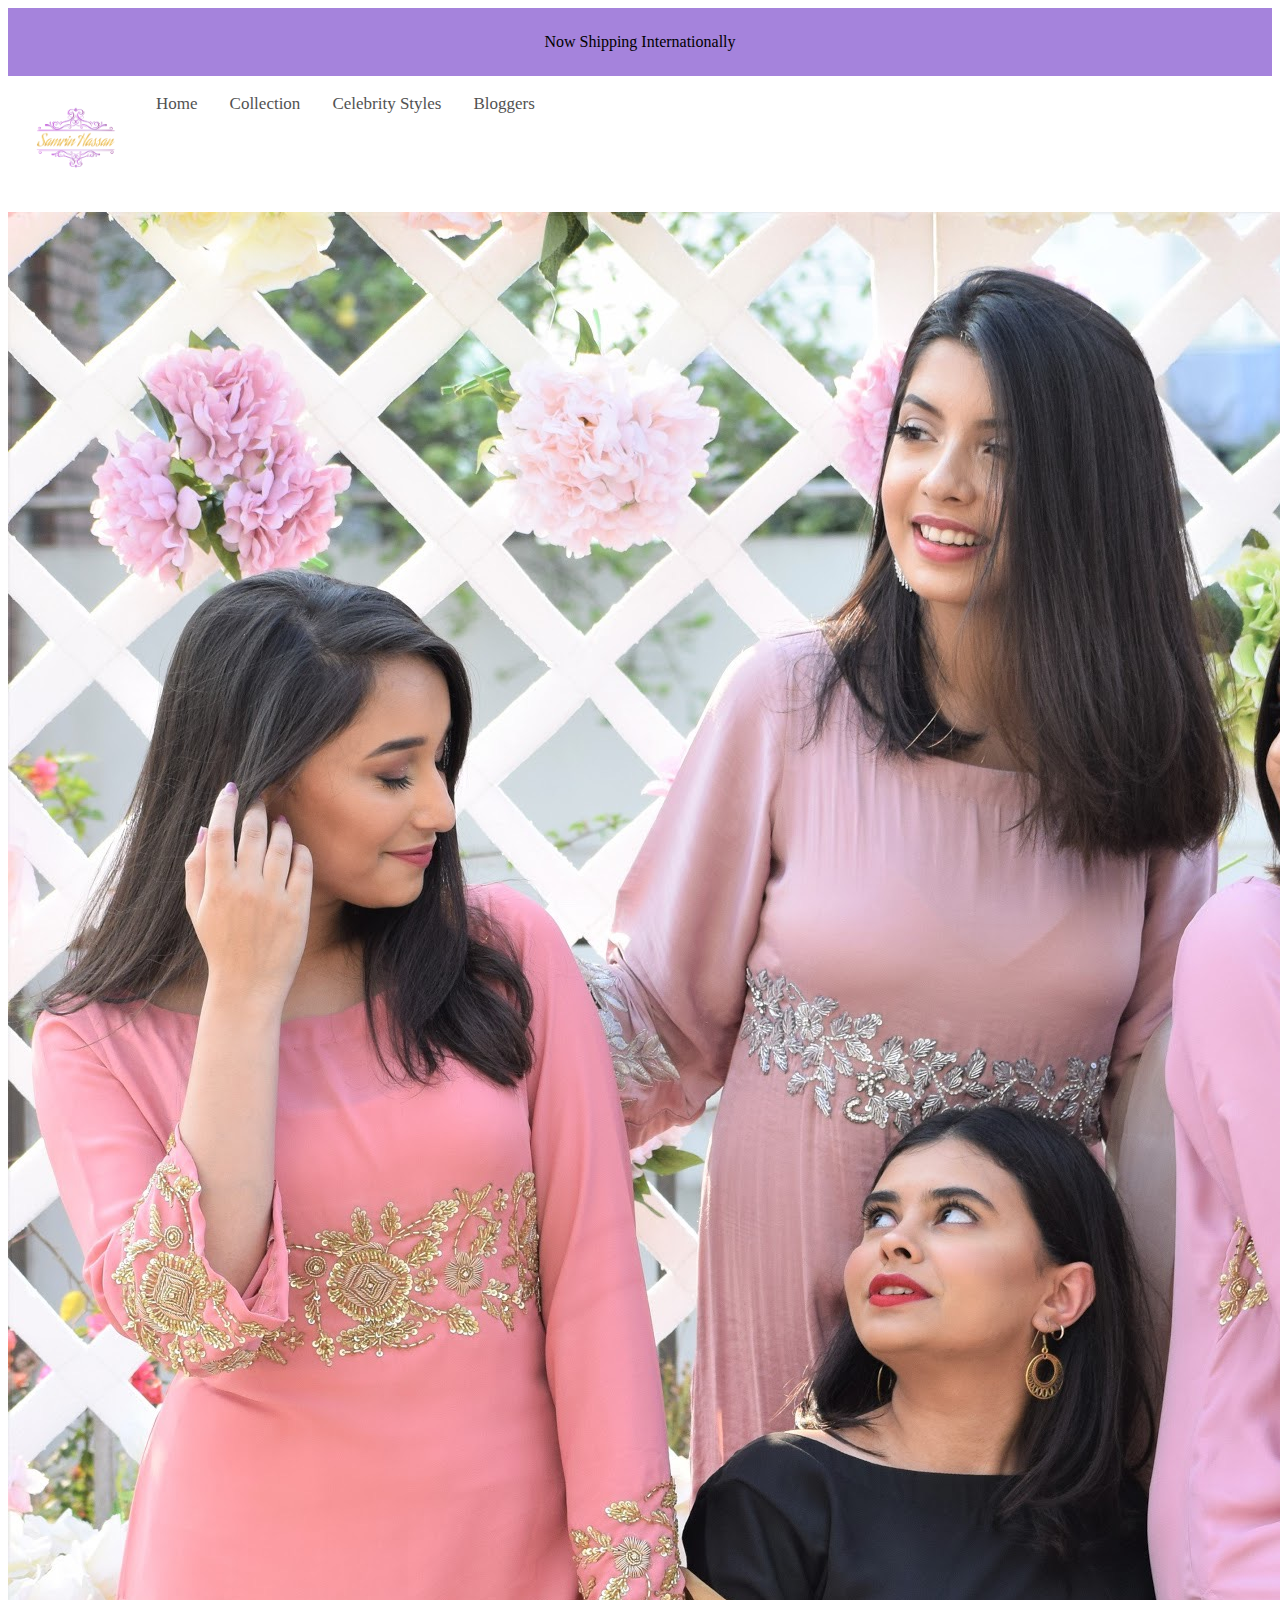
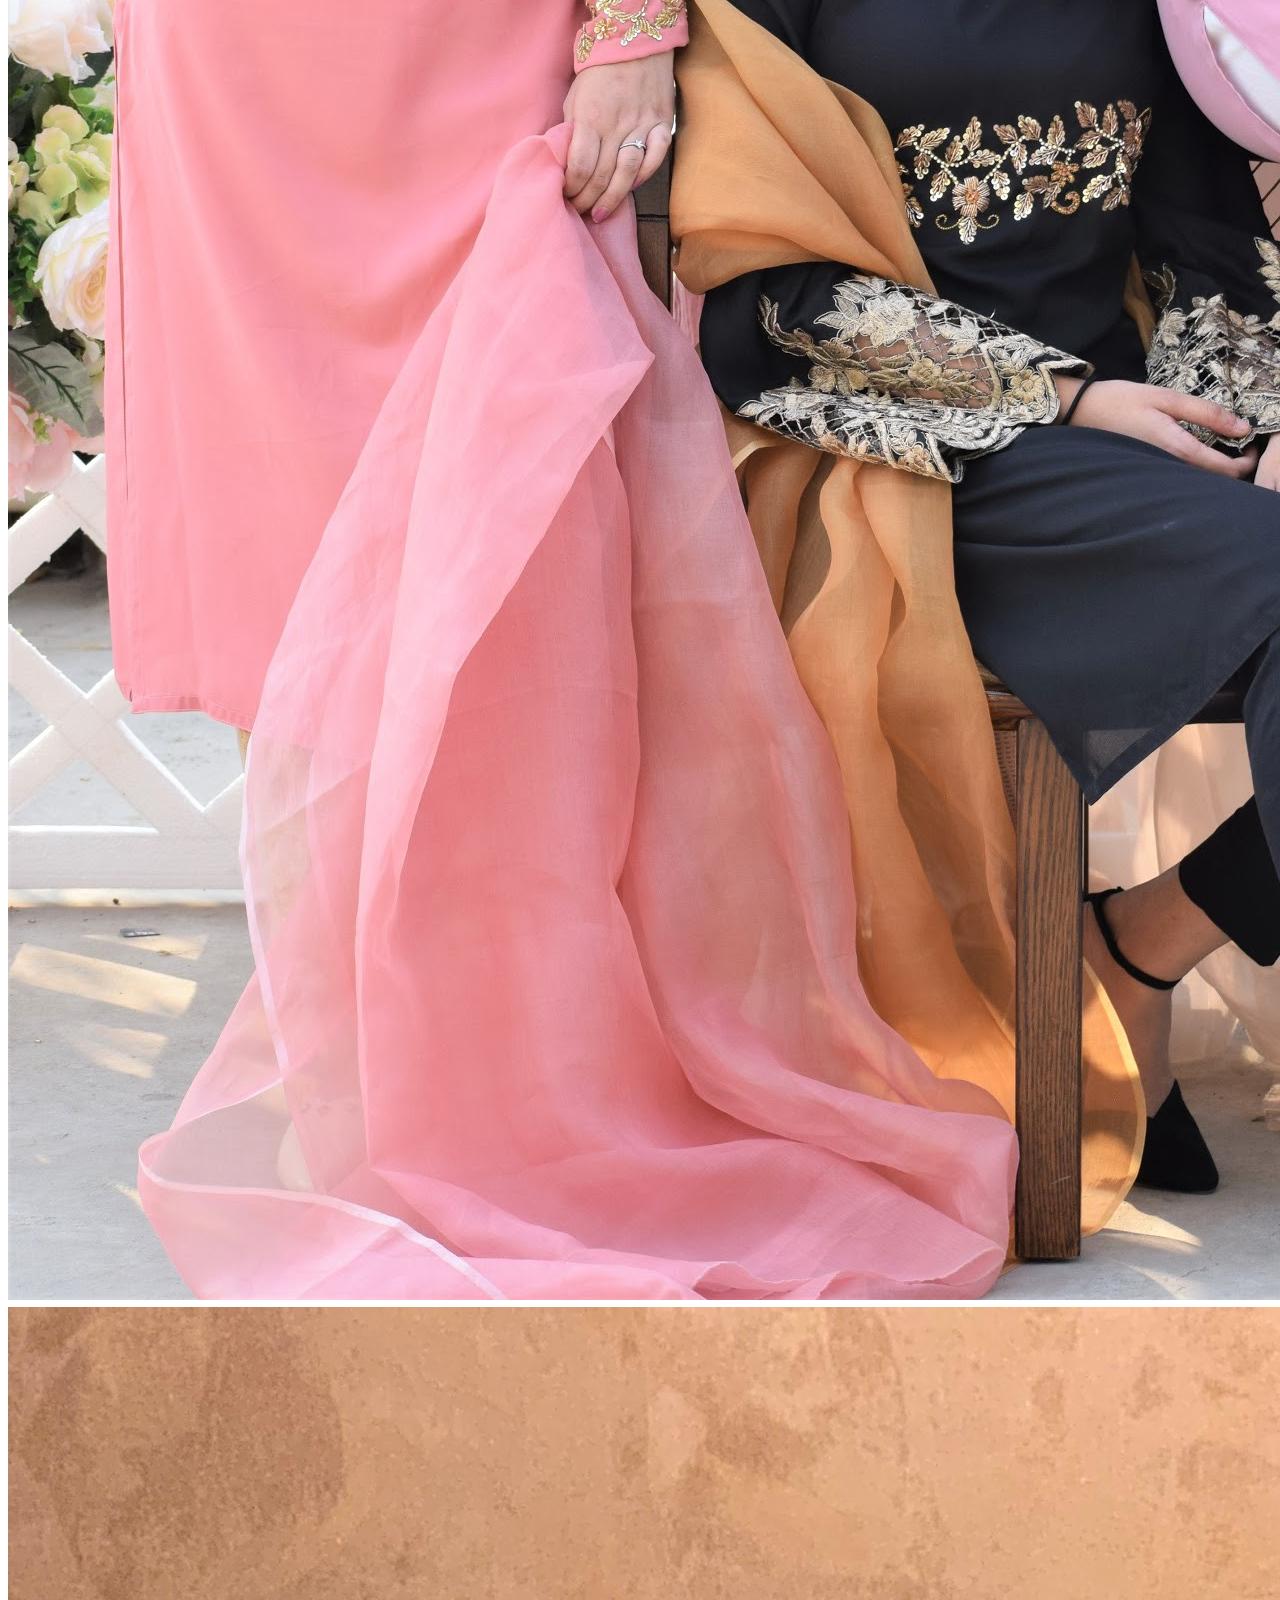
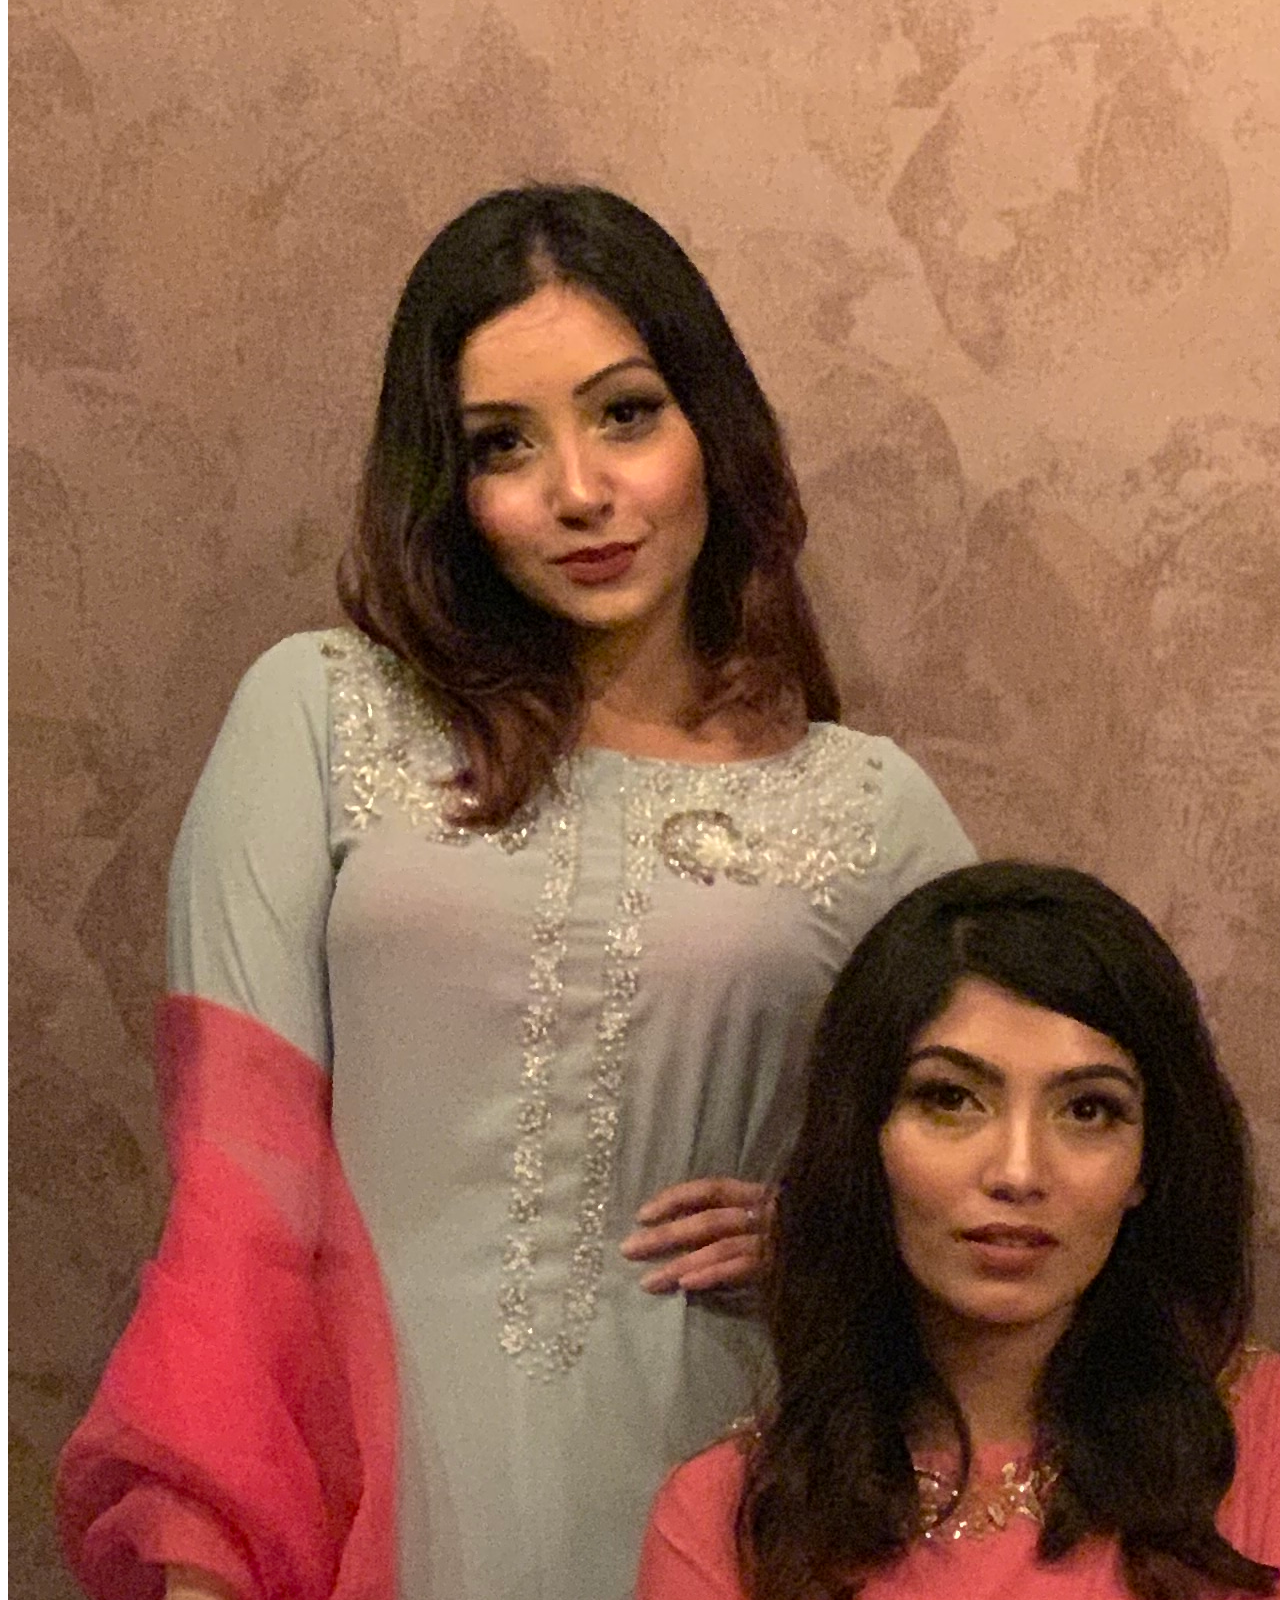
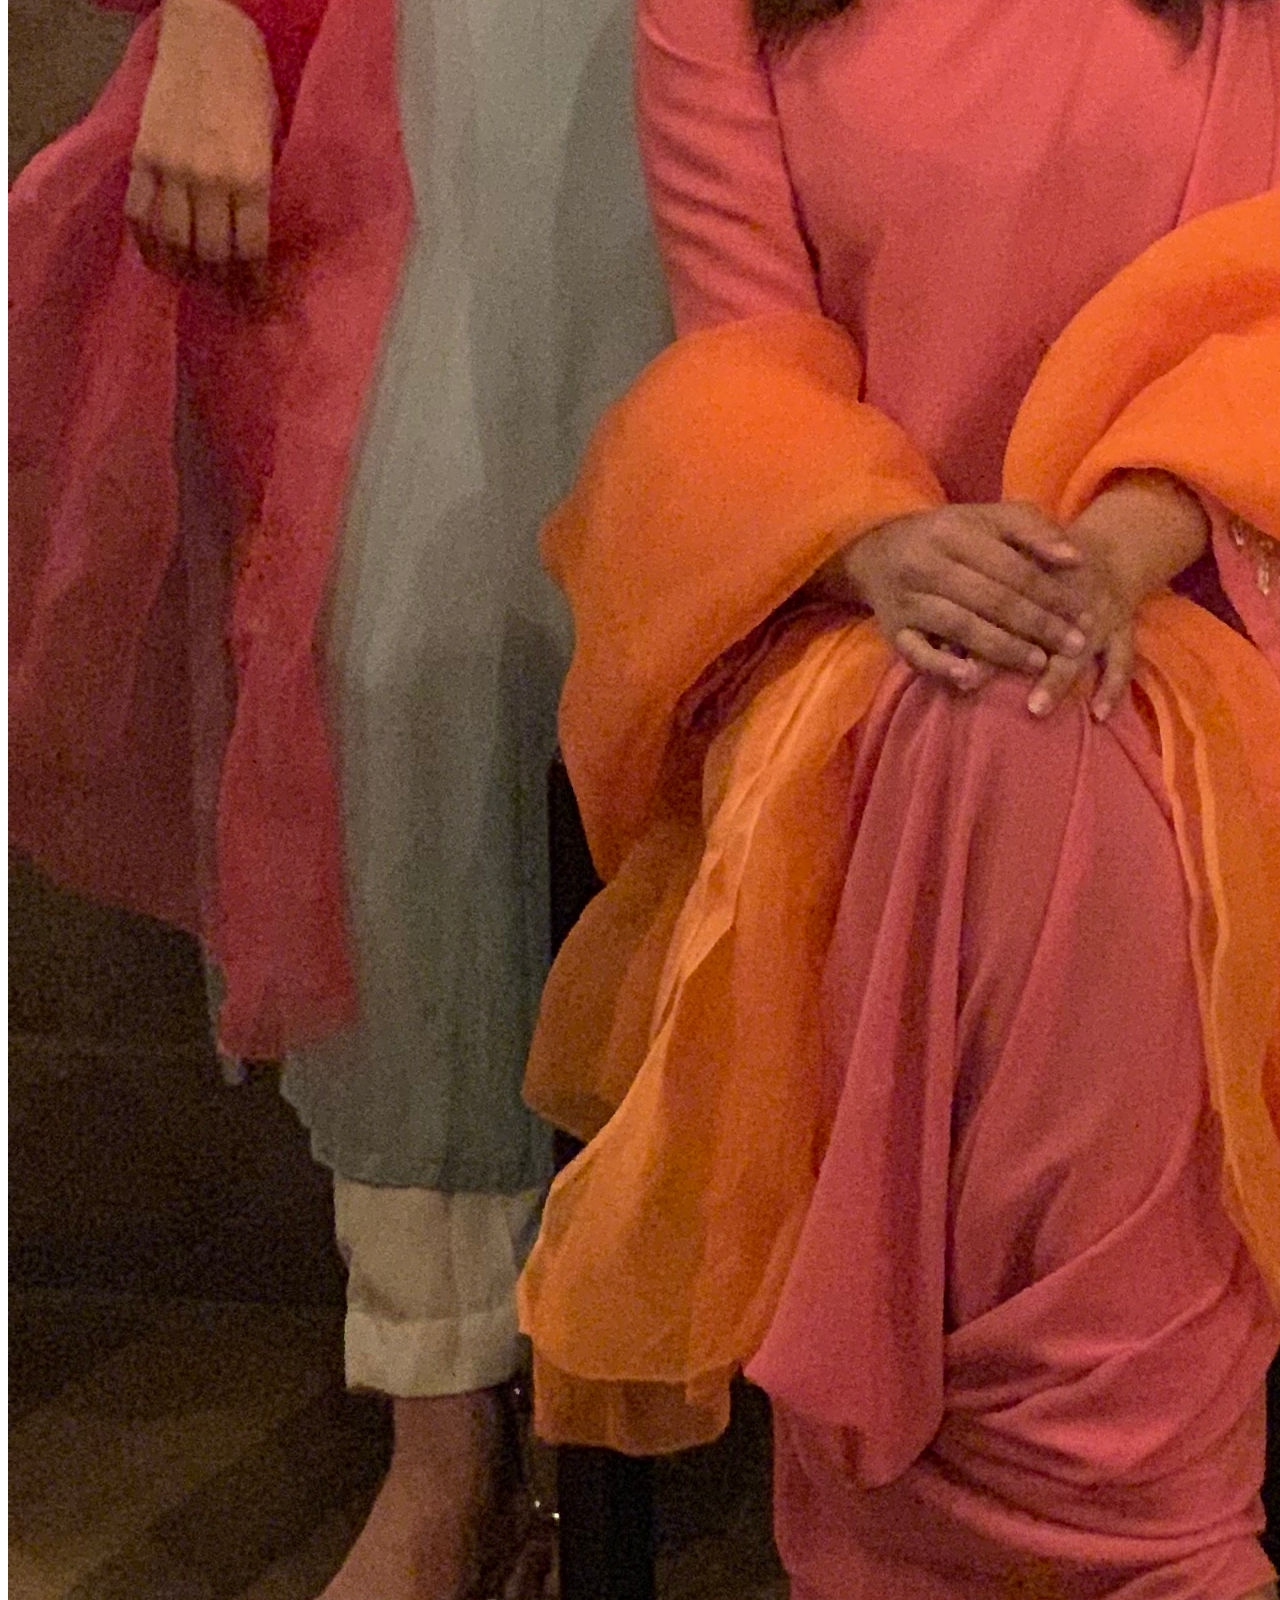
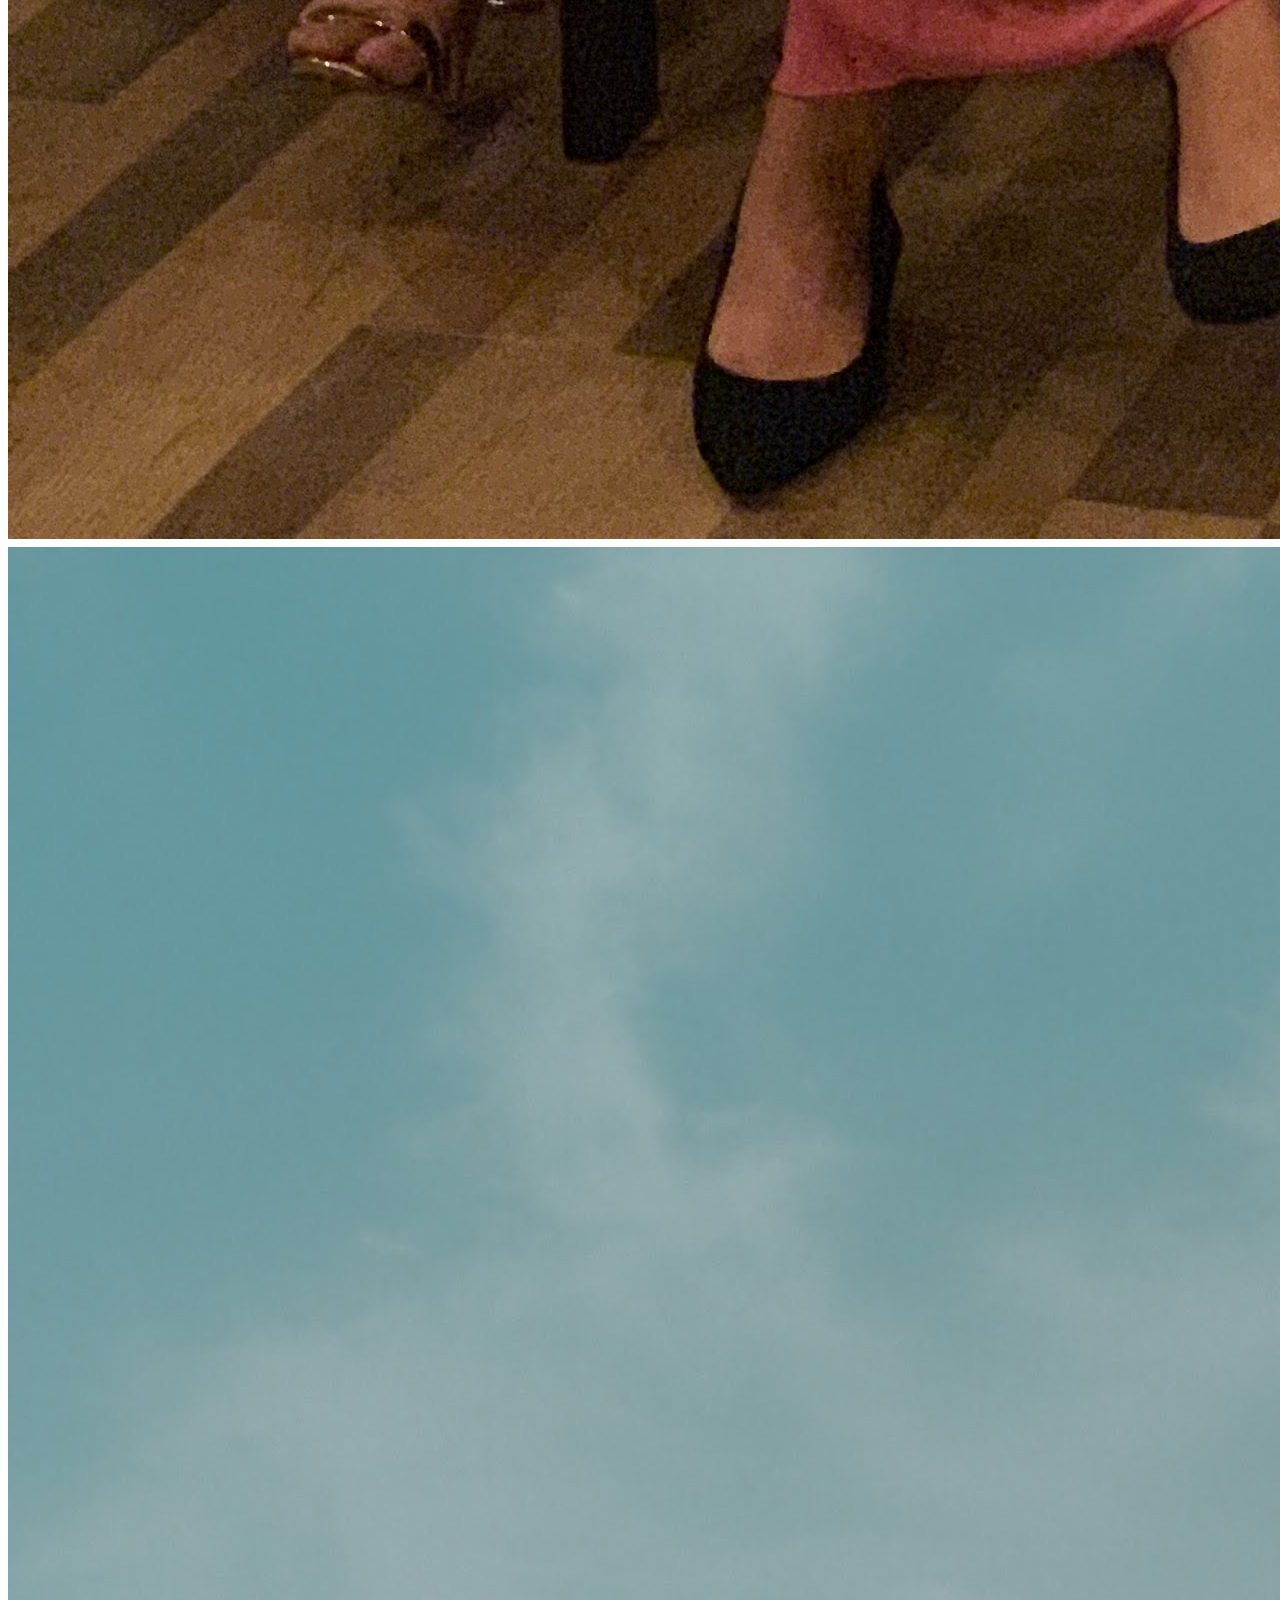
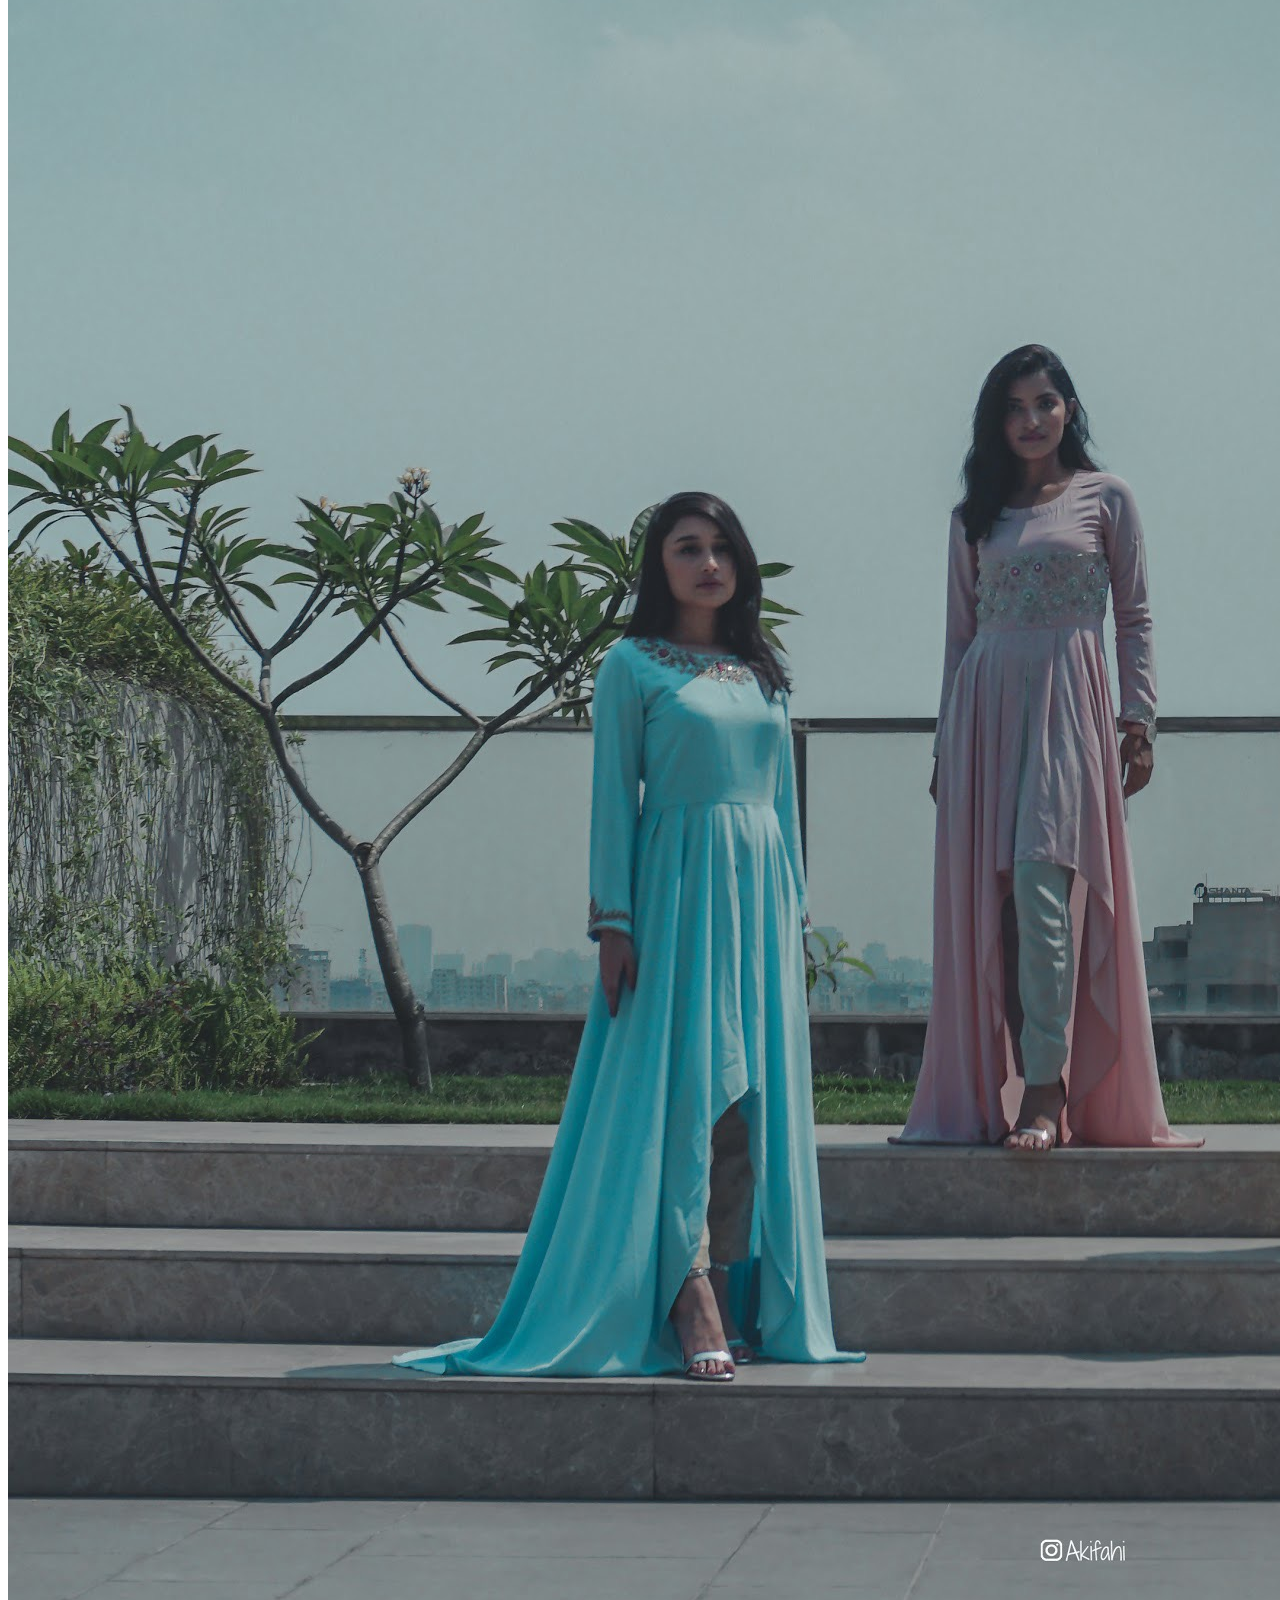
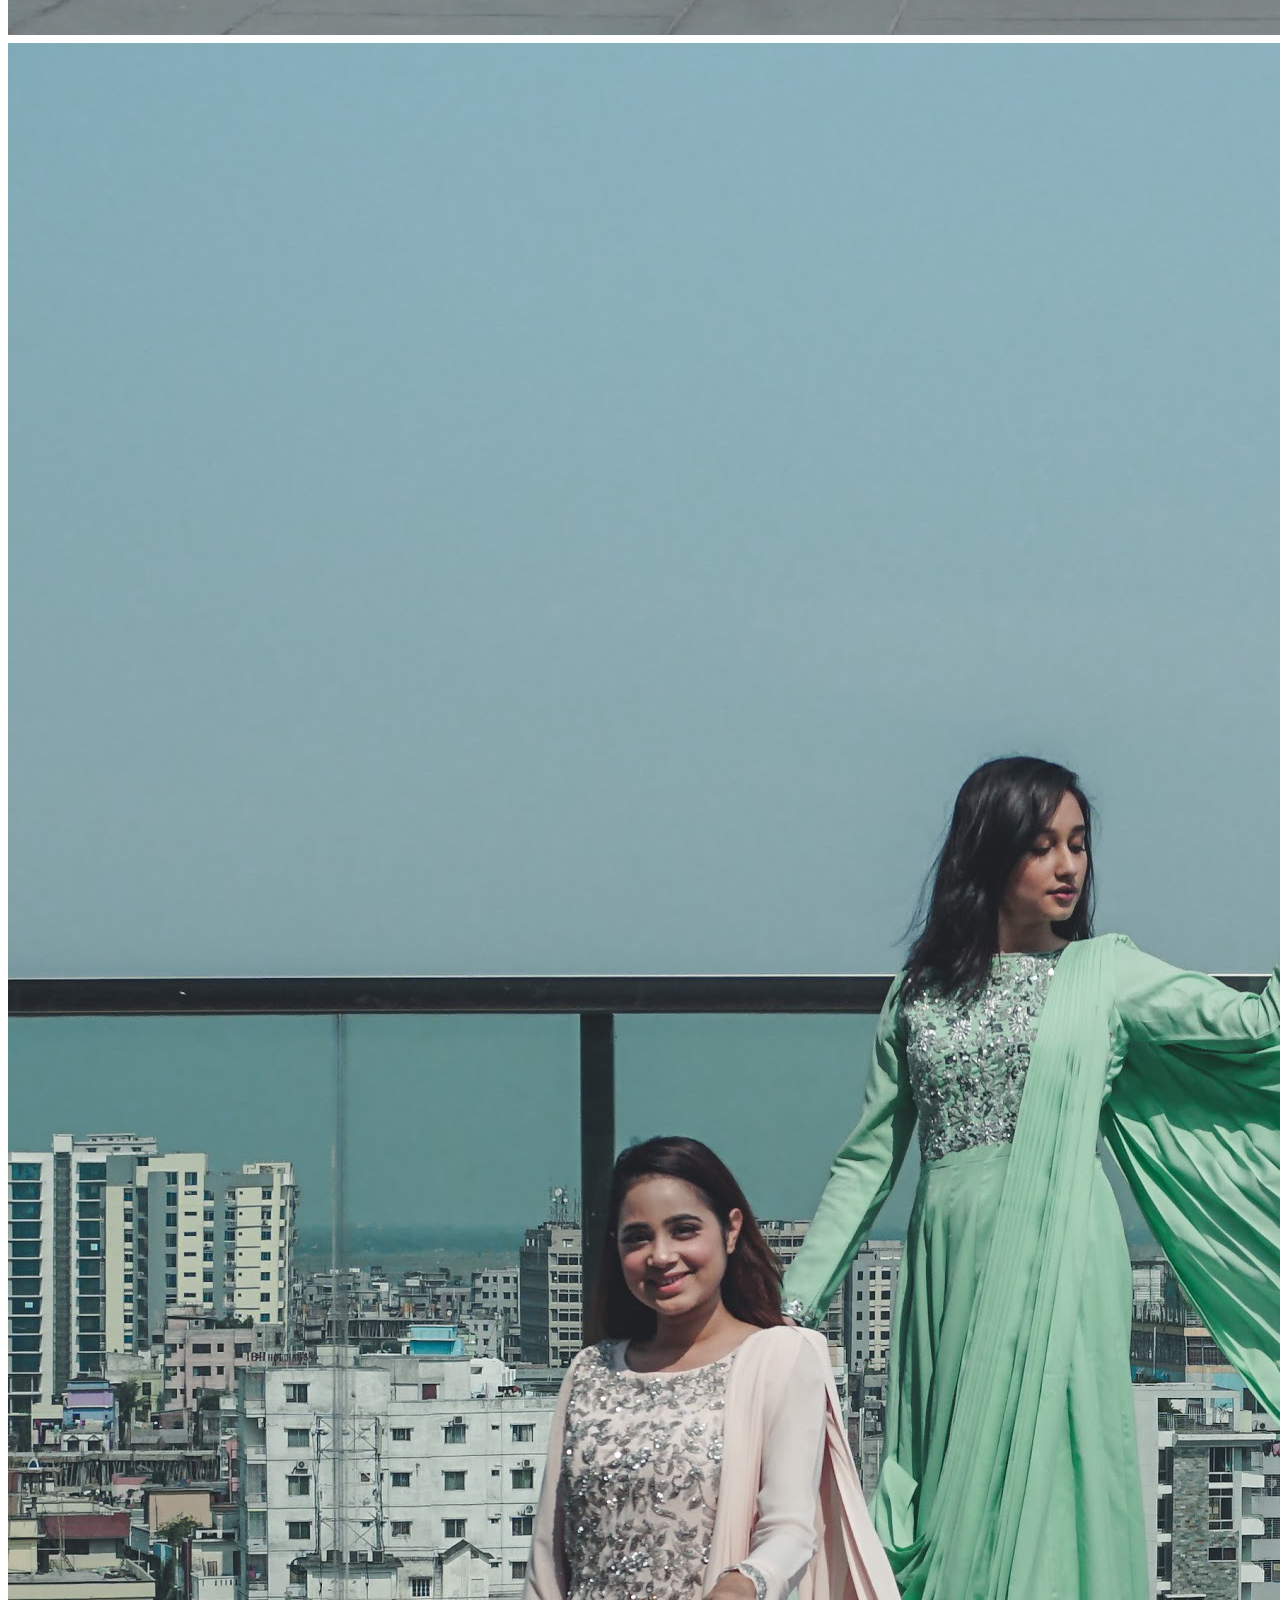
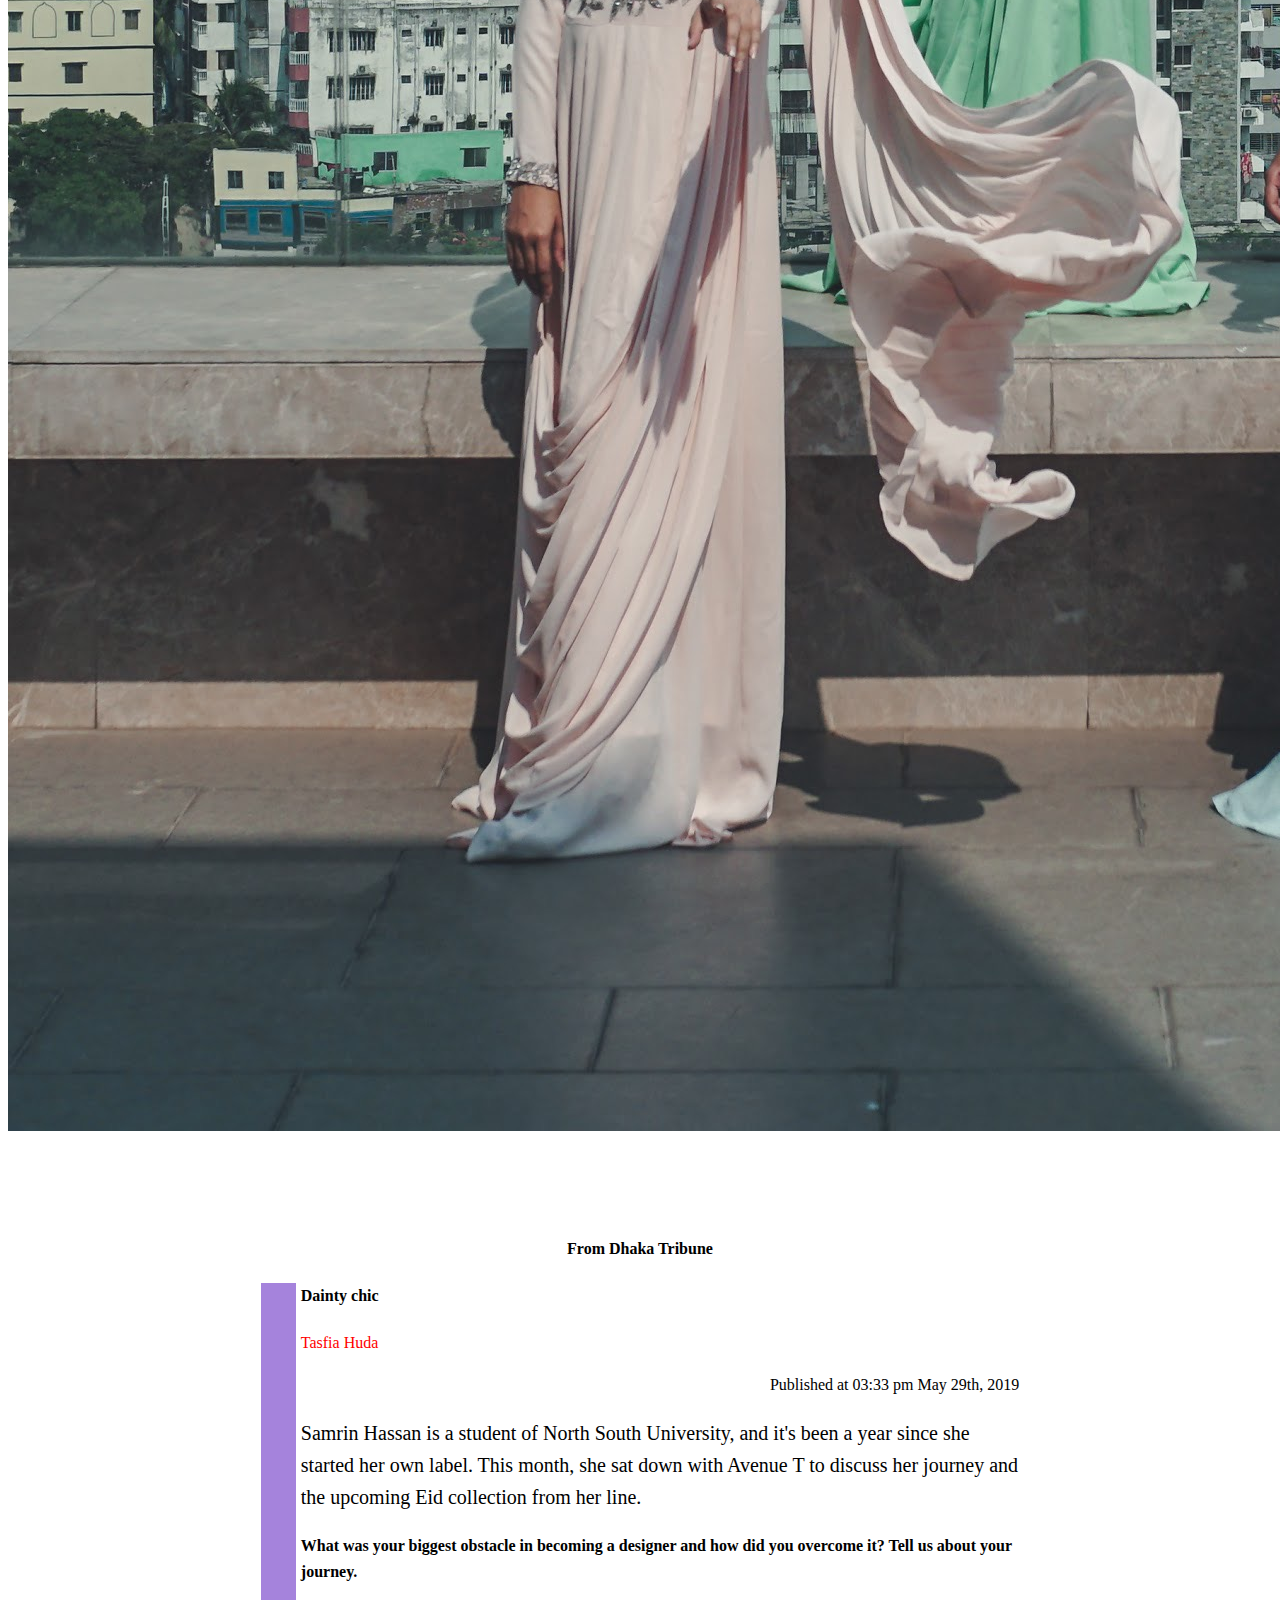
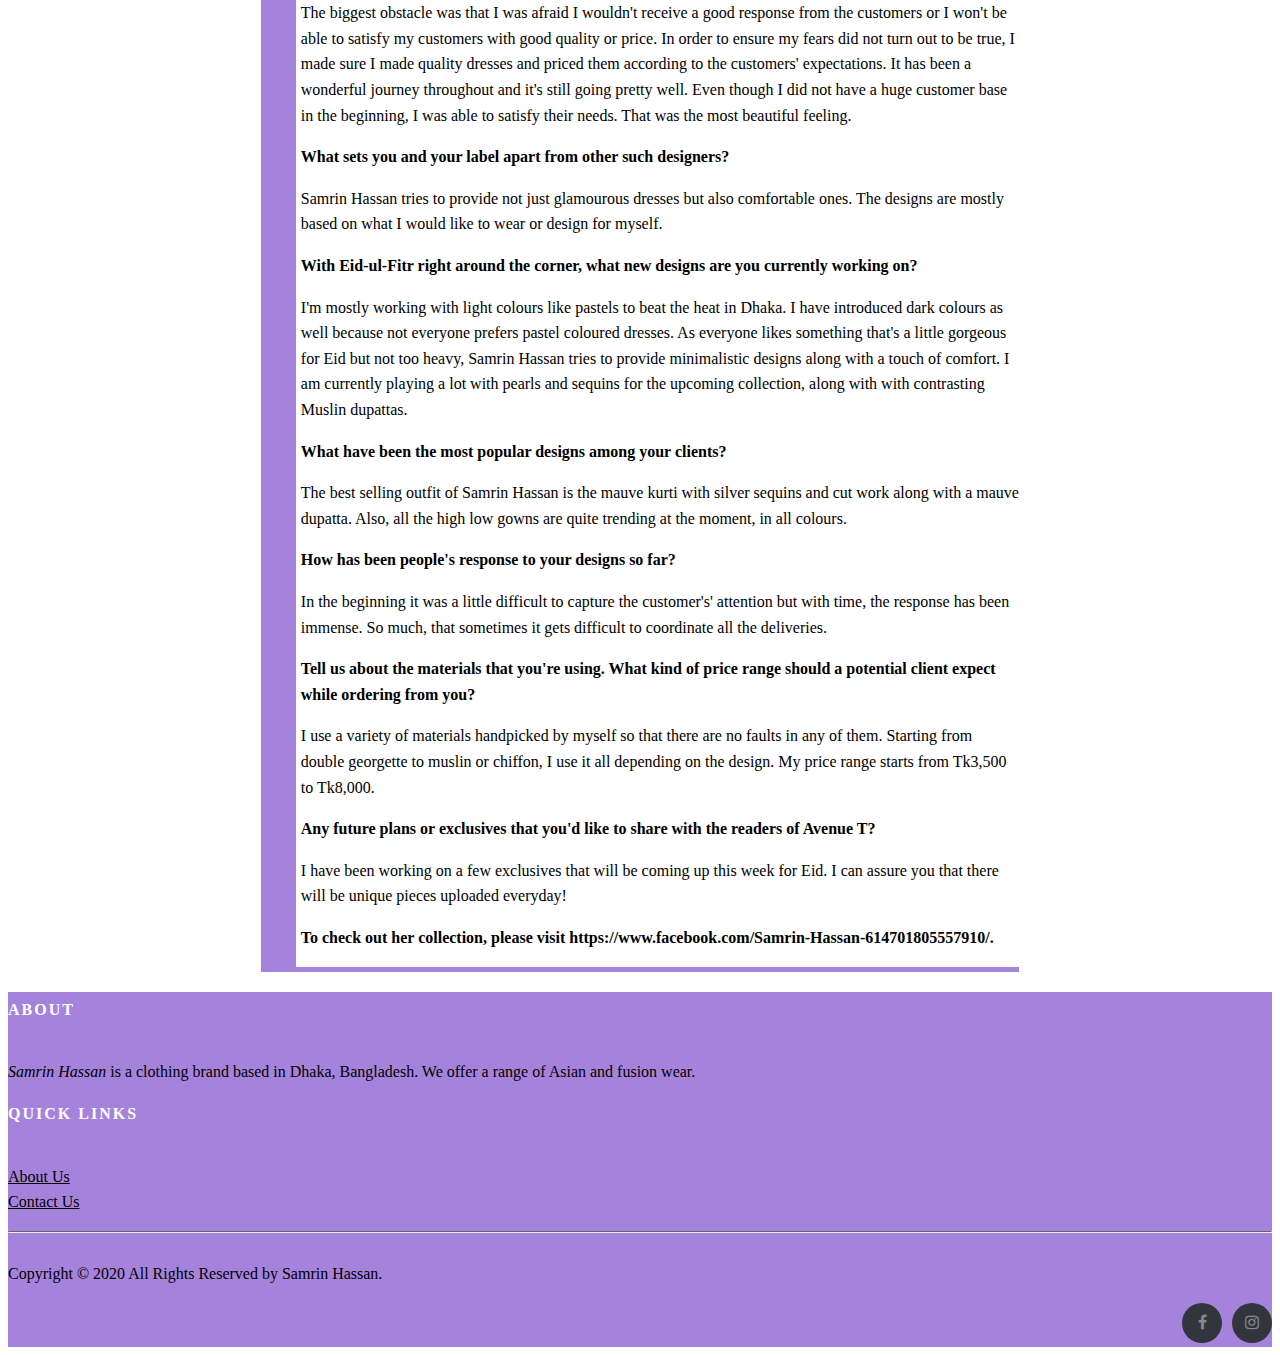
<file: shop/index.html>
<!DOCTYPE html>
<html>
<head>
<meta name="viewport" content="width=device-width, initial-scale=1">
<link rel="stylesheet" href="https://stackpath.bootstrapcdn.com/bootstrap/4.5.0/css/bootstrap.min.css" integrity="sha384-9aIt2nRpC12Uk9gS9baDl411NQApFmC26EwAOH8WgZl5MYYxFfc+NcPb1dKGj7Sk" crossorigin="anonymous">
<script src="https://code.jquery.com/jquery-3.5.1.slim.min.js" integrity="sha384-DfXdz2htPH0lsSSs5nCTpuj/zy4C+OGpamoFVy38MVBnE+IbbVYUew+OrCXaRkfj" crossorigin="anonymous"></script>
<script src="https://cdn.jsdelivr.net/npm/popper.js@1.16.0/dist/umd/popper.min.js" integrity="sha384-Q6E9RHvbIyZFJoft+2mJbHaEWldlvI9IOYy5n3zV9zzTtmI3UksdQRVvoxMfooAo" crossorigin="anonymous"></script>
<script src="https://stackpath.bootstrapcdn.com/bootstrap/4.5.0/js/bootstrap.min.js" integrity="sha384-OgVRvuATP1z7JjHLkuOU7Xw704+h835Lr+6QL9UvYjZE3Ipu6Tp75j7Bh/kR0JKI" crossorigin="anonymous"></script>
<link rel="stylesheet" href="https://cdnjs.cloudflare.com/ajax/libs/font-awesome/4.7.0/css/font-awesome.min.css">            
<script src="http://ajax.googleapis.com/ajax/libs/jquery/1.9.1/jquery.min.js"></script>
<link rel="stylesheet" type="text/css" href="styles.css">
<title>Samrin Hassan</title>

<style>
.grid-containerArticle {
  display: grid;
  grid-template-columns: auto auto;
  grid-gap: 10px;
  padding: 10px;
}

.grid-containerArticle > div {
  
}
</style>

</head>

<body>

<div class="international">
	<p>Now Shipping Internationally</p>
</div>
<!-- Top navigation -->
<div class="topnav">
  
  <a href="index.html"><img style="width: 100px;" src="images/logo.png" alt="logo"></a>  
  <a href="index.html" class="left">Home</a>
  <a href="collection.html" class="left">Collection</a>
  <a href="celebritystyles.html" class="left">Celebrity Styles</a>
  <a href="bloggers.html" class="left">Bloggers</a>

</div>

<!-- SlideShow -->

<div id="carouselExampleFade" class="carousel slide carousel-fade" data-ride="carousel">
  <div class="carousel-inner">
    <div class="carousel-item active">
      <img src="images/cover1.jpeg" class="d-block w-100" alt="1st Cover">
    </div>
    <div class="carousel-item">
      <img src="images/cover2.jpeg" class="d-block w-100" alt="2nd Cover">
    </div>
    <div class="carousel-item">
      <img src="images/cover3.jpeg" class="d-block w-100" alt="3rd cover">
    </div>
	<div class="carousel-item">
      <img src="images/cover4.jpeg" class="d-block w-100" alt="4th cover">
    </div>
  </div>
  <a class="carousel-control-prev" href="#carouselExampleFade" role="button" data-slide="prev">
    <span class="carousel-control-prev-icon" aria-hidden="true"></span>
    <span class="sr-only">Previous</span>
  </a>
  <a class="carousel-control-next" href="#carouselExampleFade" role="button" data-slide="next">
    <span class="carousel-control-next-icon" aria-hidden="true"></span>
    <span class="sr-only">Next</span>
  </a>
</div>
<br><br><br>
<h4 style="text-align:center;">From Dhaka Tribune</h4>
<div class="abtUs">
	<div class="articleDiv">
	<h4><b>Dainty chic</b></h4>
	<p style="color:red;">Tasfia Huda</p>
	<p style="text-align:right;">Published at 03:33 pm May 29th, 2019</p>
	<p style="font-size:20px;">Samrin Hassan is a student of North South University, and it's been a year since she started her own label. This month, she sat 
	down with Avenue T to discuss her journey and the upcoming Eid collection from her line.</p>


	<p><b>What was your biggest obstacle in becoming a designer and how did you overcome it? Tell us about your journey.</b></p>
	<p>The biggest obstacle was that I was afraid I wouldn't receive a good response from the customers or I won't be
	able to satisfy my customers with good quality or price. In order to ensure my fears did not turn out to be true,
	I made sure I made quality dresses and priced them according to the customers' expectations. It has been a wonderful
	journey throughout and it's still going pretty well. Even though I did not have a huge customer base in the beginning,
	I was able to satisfy their needs. That was the most beautiful feeling.</p>
	
	<p><b>What sets you and your label apart from other such designers?</b></p>
	<p>Samrin Hassan tries to provide not just glamourous dresses but also comfortable ones. The designs are mostly based 
	on what I would like to wear or design for myself.</p>
	
	<p><b>With Eid-ul-Fitr right around the corner, what new designs are you currently working on?</b></p>
	<p>I'm mostly working with light colours like pastels to beat the heat in Dhaka. I have introduced dark colours as 
	well because not everyone prefers pastel coloured dresses. As everyone likes something that's a little gorgeous for 
	Eid but not too heavy, Samrin Hassan tries to provide minimalistic designs along with a touch of comfort. I am currently 
	playing a lot with pearls and sequins for the upcoming collection, along with with contrasting Muslin dupattas.</p>
	
	<p><b>What have been the most popular designs among your clients?</b></p>
	<p>The best selling outfit of Samrin Hassan is the mauve kurti with silver sequins and cut work along with a mauve 
	dupatta. Also, all the high low gowns are quite trending at the moment, in all colours.</p>
	
	<p><b>How has been people's response to your designs so far?</b></p>
	<p>In the beginning it was a little difficult to capture the customer's' attention but with time, the response
	has been immense. So much, that sometimes it gets difficult to coordinate all the deliveries.</p>
	
	<p><b>Tell us about the materials that you're using. What kind of price range should a potential client expect while ordering from you?</b></p>
	<p>I use a variety of materials handpicked by myself so that there are no faults in any of them. Starting from double georgette to muslin
	or chiffon, I use it all depending on the design. My price range starts from Tk3,500 to Tk8,000.</p>
	
	<p><b>Any future plans or exclusives that you'd like to share with the readers of Avenue T?</b></p>
	<p>I have been working on a few exclusives that will be coming up this week for Eid. I can assure you that there will be unique pieces uploaded everyday!</p>
	
	<p><b>To check out her collection, please visit https://www.facebook.com/Samrin-Hassan-614701805557910/.</b></p>
	</div>
</div>

<!--Footer-->
  
    <footer class="site-footer" style="background-color: #A583DC;">
      <div class="container">
        <div class="row">
          <div class="col-sm-12 col-md-6">
            <h6>About</h6>
            <p class="text-justify"><i>Samrin Hassan </i> is a clothing brand based in Dhaka, Bangladesh. We offer a range of Asian and fusion wear.</p>
          </div>

          <div class="col-xs-6 col-md-3">
            <h6>Quick Links</h6>
            <ul class="footer-links">
              <li><a href="aboutus.html">About Us</a></li>
              <li><a href="contactus.html">Contact Us</a></li>              
            </ul>
          </div>
        </div>
        <hr>
      </div>
      <div class="container">
        <div class="row">
          <div class="col-md-8 col-sm-6 col-xs-12">
            <p class="copyright-text">Copyright &copy; 2020 All Rights Reserved by Samrin Hassan.
            </p>
          </div>

          <div class="col-md-4 col-sm-6 col-xs-12">
            <ul class="social-icons">
              <li><a class="facebook" href="https://www.facebook.com/pages/category/Boutique-Store/Samrin-Hassan-614701805557910/"><i class="fa fa-facebook"></i></a></li>
              <li><a class="instagram" href="https://www.instagram.com/samrin_hassan/?hl=en"><i class="fa fa-instagram"></i></a></li>   
            </ul>
          </div>
        </div>
      </div>
</footer>
<script>
    	 $(document).ready(function() {
			$("#content-slider").lightSlider({
                loop:true,
                keyPress:true
            });
            $('#image-gallery').lightSlider({
                gallery:true,
                item:1,
                thumbItem:9,
                slideMargin: 0,
                speed:500,
                auto:true,
                loop:true,
                onSliderLoad: function() {
                    $('#image-gallery').removeClass('cS-hidden');
                }  
            });
		});
    </script>
 

</body>
</html>
</file>
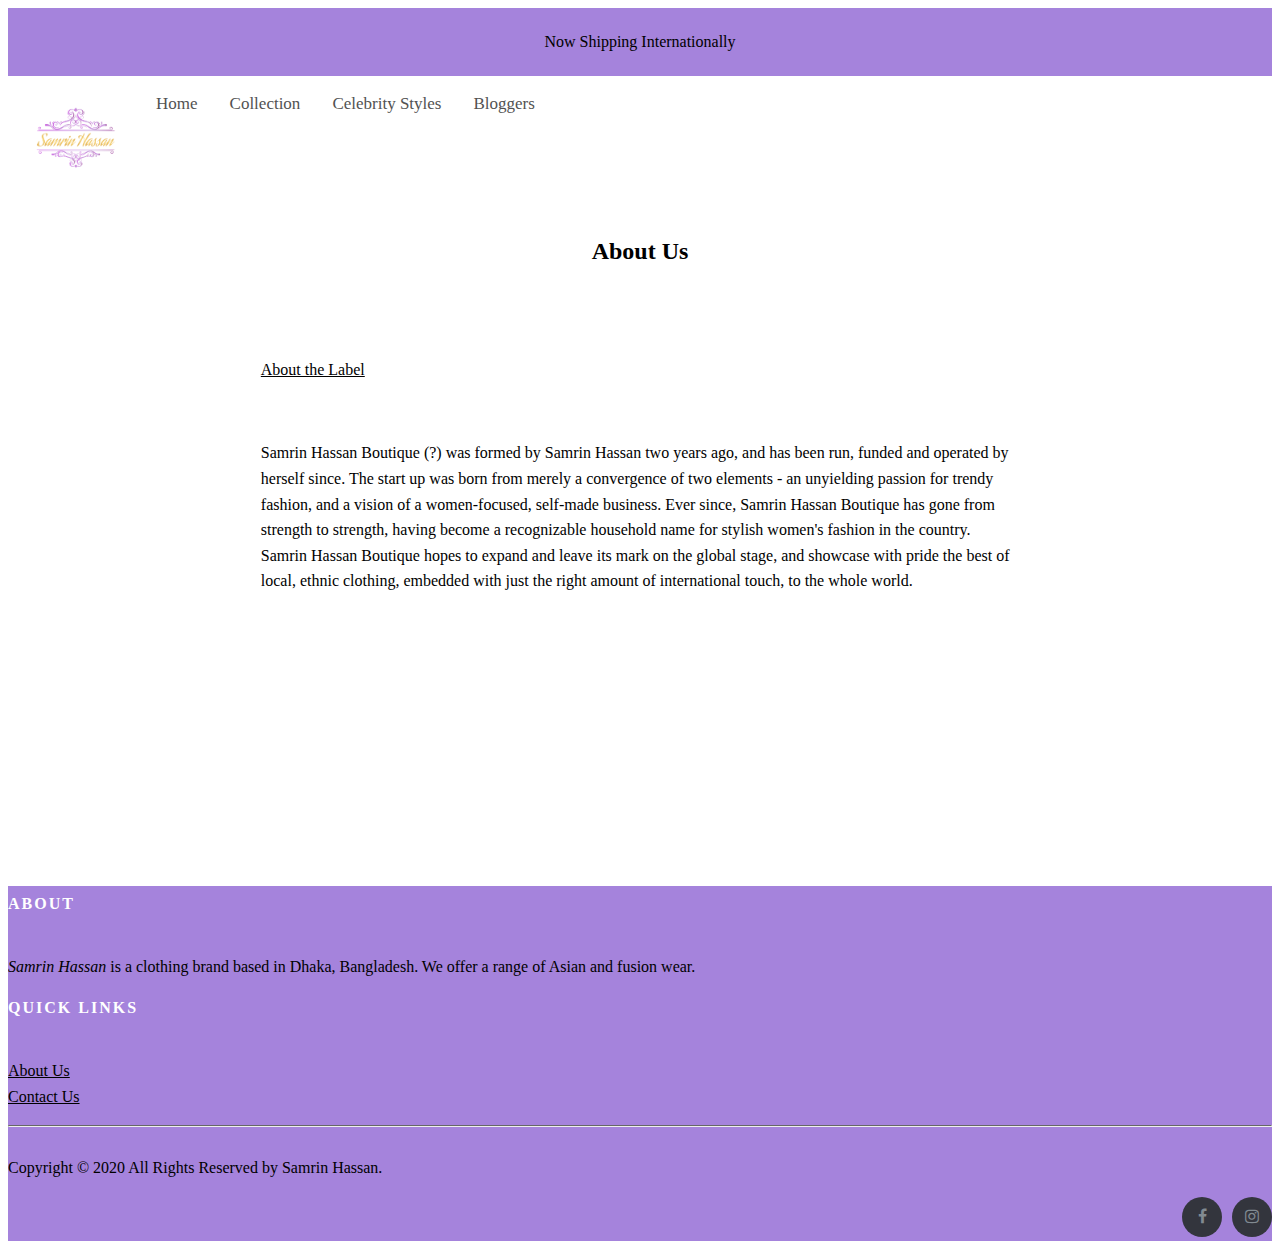
<file: shop/aboutus.html>
<!DOCTYPE html>
<html>
<head>
<meta name="viewport" content="width=device-width, initial-scale=1">
<link rel="stylesheet" href="https://stackpath.bootstrapcdn.com/bootstrap/4.5.0/css/bootstrap.min.css" integrity="sha384-9aIt2nRpC12Uk9gS9baDl411NQApFmC26EwAOH8WgZl5MYYxFfc+NcPb1dKGj7Sk" crossorigin="anonymous">
<script src="https://code.jquery.com/jquery-3.5.1.slim.min.js" integrity="sha384-DfXdz2htPH0lsSSs5nCTpuj/zy4C+OGpamoFVy38MVBnE+IbbVYUew+OrCXaRkfj" crossorigin="anonymous"></script>
<script src="https://cdn.jsdelivr.net/npm/popper.js@1.16.0/dist/umd/popper.min.js" integrity="sha384-Q6E9RHvbIyZFJoft+2mJbHaEWldlvI9IOYy5n3zV9zzTtmI3UksdQRVvoxMfooAo" crossorigin="anonymous"></script>
<script src="https://stackpath.bootstrapcdn.com/bootstrap/4.5.0/js/bootstrap.min.js" integrity="sha384-OgVRvuATP1z7JjHLkuOU7Xw704+h835Lr+6QL9UvYjZE3Ipu6Tp75j7Bh/kR0JKI" crossorigin="anonymous"></script>
<link rel="stylesheet" href="https://cdnjs.cloudflare.com/ajax/libs/font-awesome/4.7.0/css/font-awesome.min.css">
<link rel="stylesheet" type="text/css" href="styles.css">
<title>Samrin Hassan</title>

<style>

</style>

</head>

<body>

<div class="international">
	<p>Now Shipping Internationally</p>
</div>
<!-- Top navigation -->
<div class="topnav">
  
  <a href="index.html"><img style="width: 100px;" src="images/logo.png" alt="logo"></a>  
  <a href="index.html" class="left">Home</a>
  <a href="collection.html" class="left">Collection</a>
  <a href="celebritystyles.html" class="left">Celebrity Styles</a>
  <a href="bloggers.html" class="left">Bloggers</a>

</div>

<div class="abtUs">
	<h2 style="text-align:center;">About Us</h2><br><br>
	
	<p style="text-decoration: underline;">About the Label</p><br>
	
	<p>Samrin Hassan Boutique (?) was formed by Samrin Hassan two years ago, and has been run, funded and operated by herself since.
	The start up was born from merely a convergence of two elements - an unyielding passion for trendy fashion, and a vision of a women-focused, self-made business. 
	Ever since, Samrin Hassan Boutique has gone from strength to strength, having become a recognizable household name for stylish women's fashion in the country. 
	Samrin Hassan Boutique hopes to expand and leave its mark on the global stage, and showcase with pride the best of local, ethnic clothing, embedded with just 
	the right amount of international touch, to the whole world.</p>
	<br>
	
</div><br><br><br><br><br><br><br><br><br>
<!--Footer-->
  
    <footer class="site-footer" style="background-color: #A583DC;">
      <div class="container">
        <div class="row">
          <div class="col-sm-12 col-md-6">
            <h6>About</h6>
            <p class="text-justify"><i>Samrin Hassan </i> is a clothing brand based in Dhaka, Bangladesh. We offer a range of Asian and fusion wear.</p>
          </div>

          <div class="col-xs-6 col-md-3">
            <h6>Quick Links</h6>
            <ul class="footer-links">
              <li><a href="aboutus.html">About Us</a></li>
              <li><a href="contactus.html">Contact Us</a></li>              
            </ul>
          </div>
        </div>
        <hr>
      </div>
      <div class="container">
        <div class="row">
          <div class="col-md-8 col-sm-6 col-xs-12">
            <p class="copyright-text">Copyright &copy; 2020 All Rights Reserved by Samrin Hassan.
            </p>
          </div>

          <div class="col-md-4 col-sm-6 col-xs-12">
            <ul class="social-icons">
              <li><a class="facebook" href="https://www.facebook.com/pages/category/Boutique-Store/Samrin-Hassan-614701805557910/"><i class="fa fa-facebook"></i></a></li>
              <li><a class="instagram" href="https://www.instagram.com/samrin_hassan/?hl=en"><i class="fa fa-instagram"></i></a></li>   
            </ul>
          </div>
        </div>
      </div>
</footer>

</body>
</html>
</file>
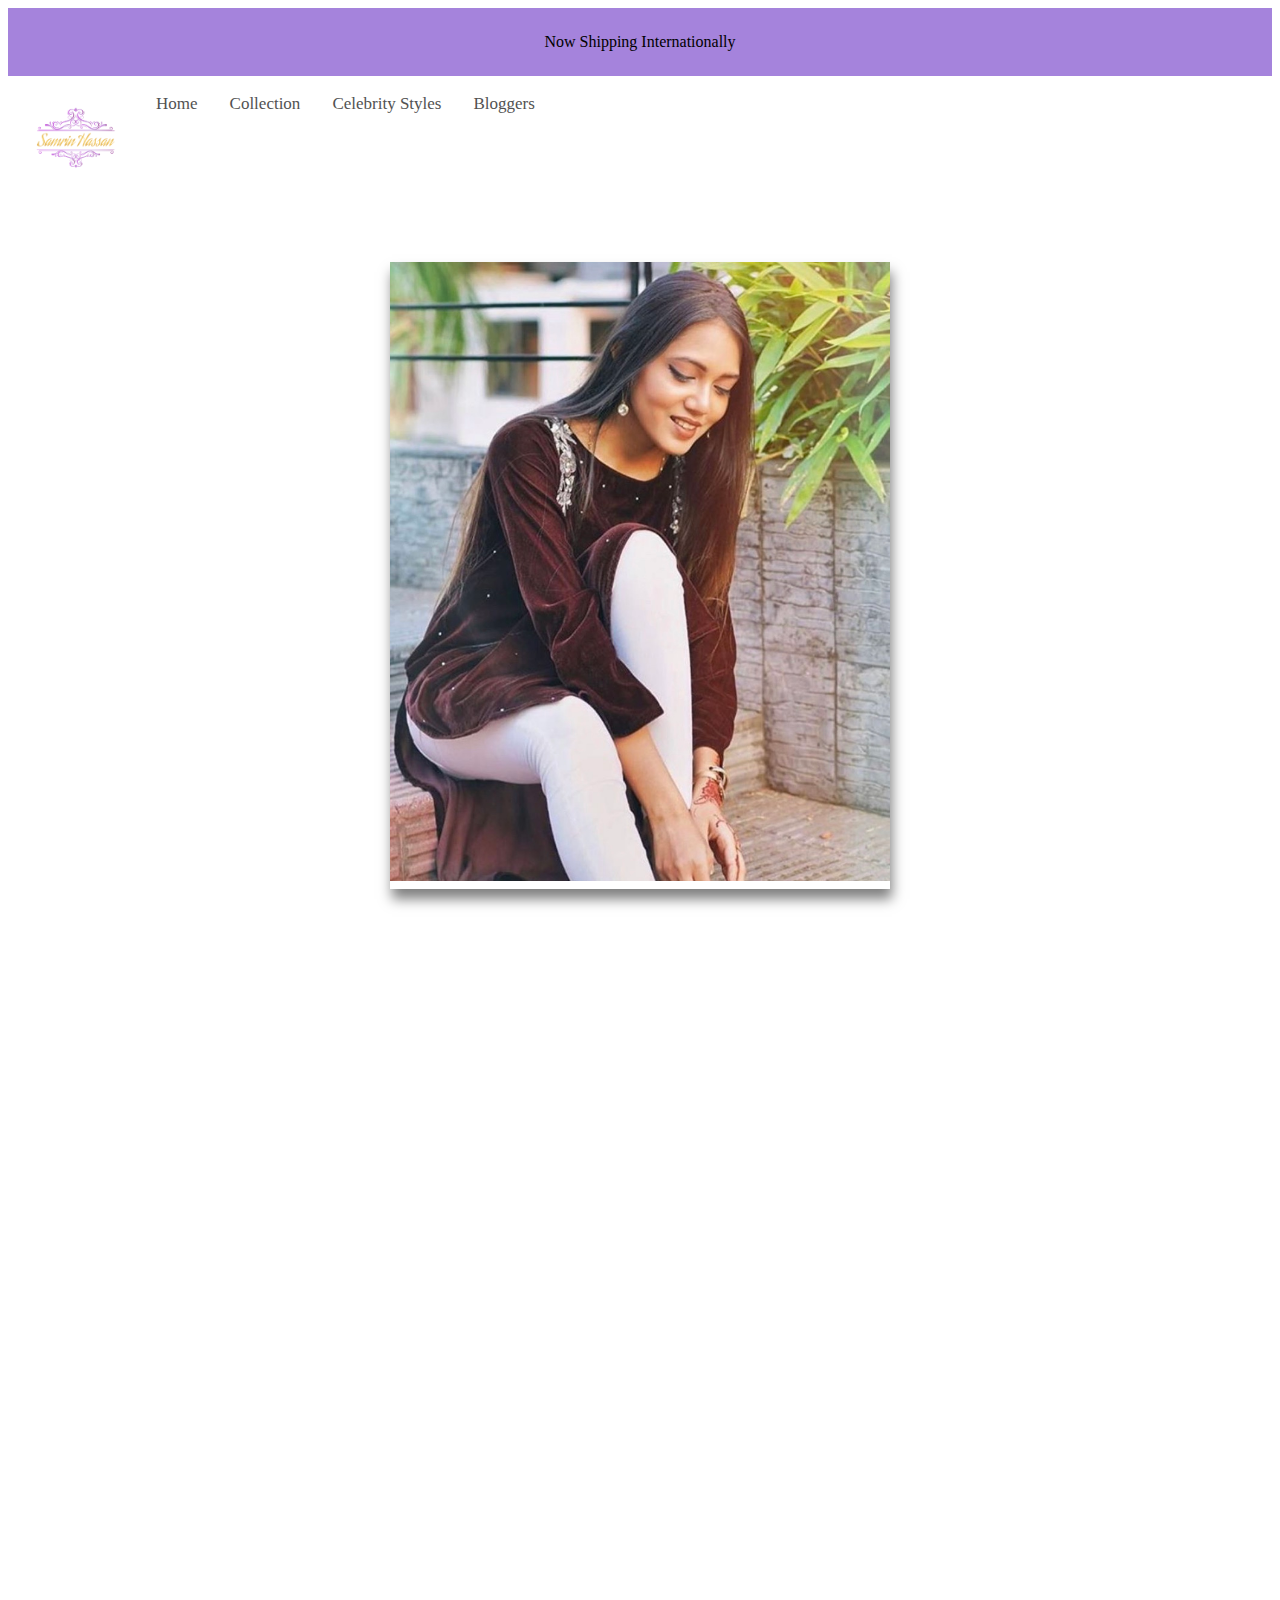
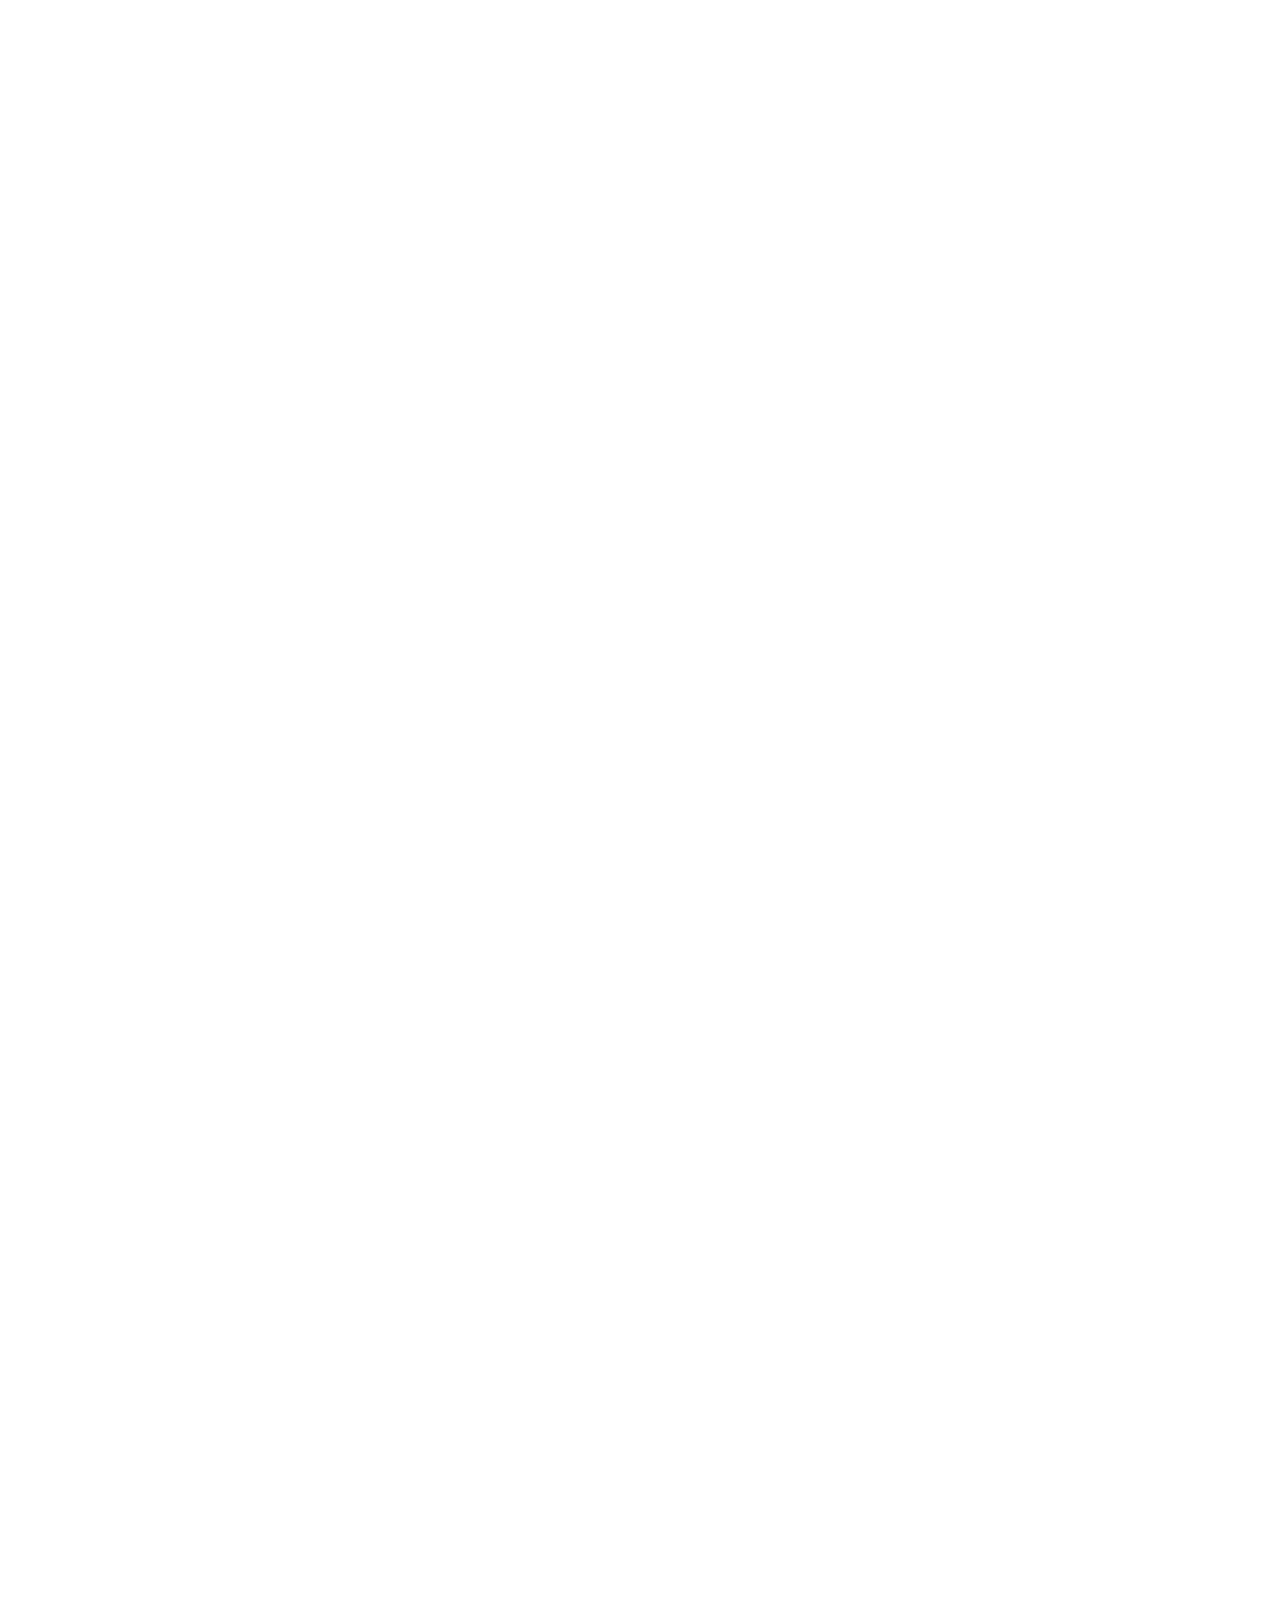
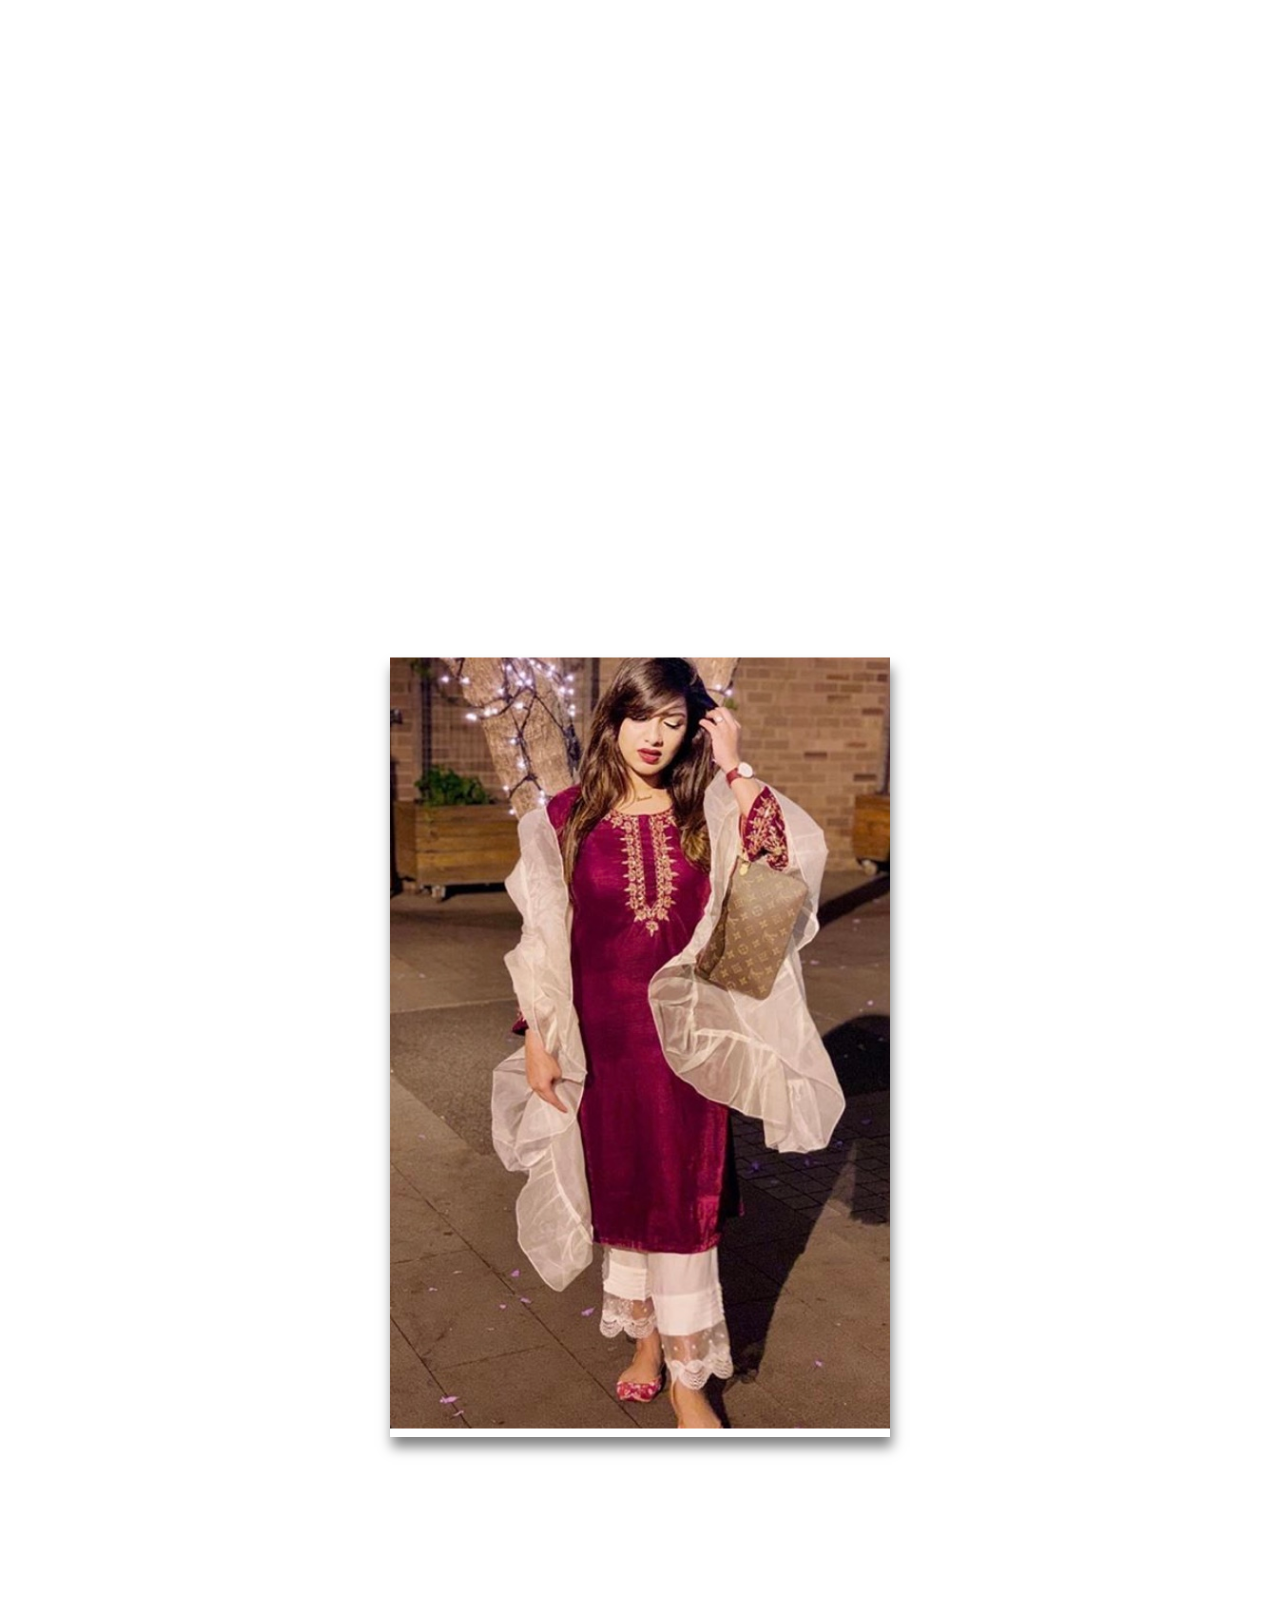
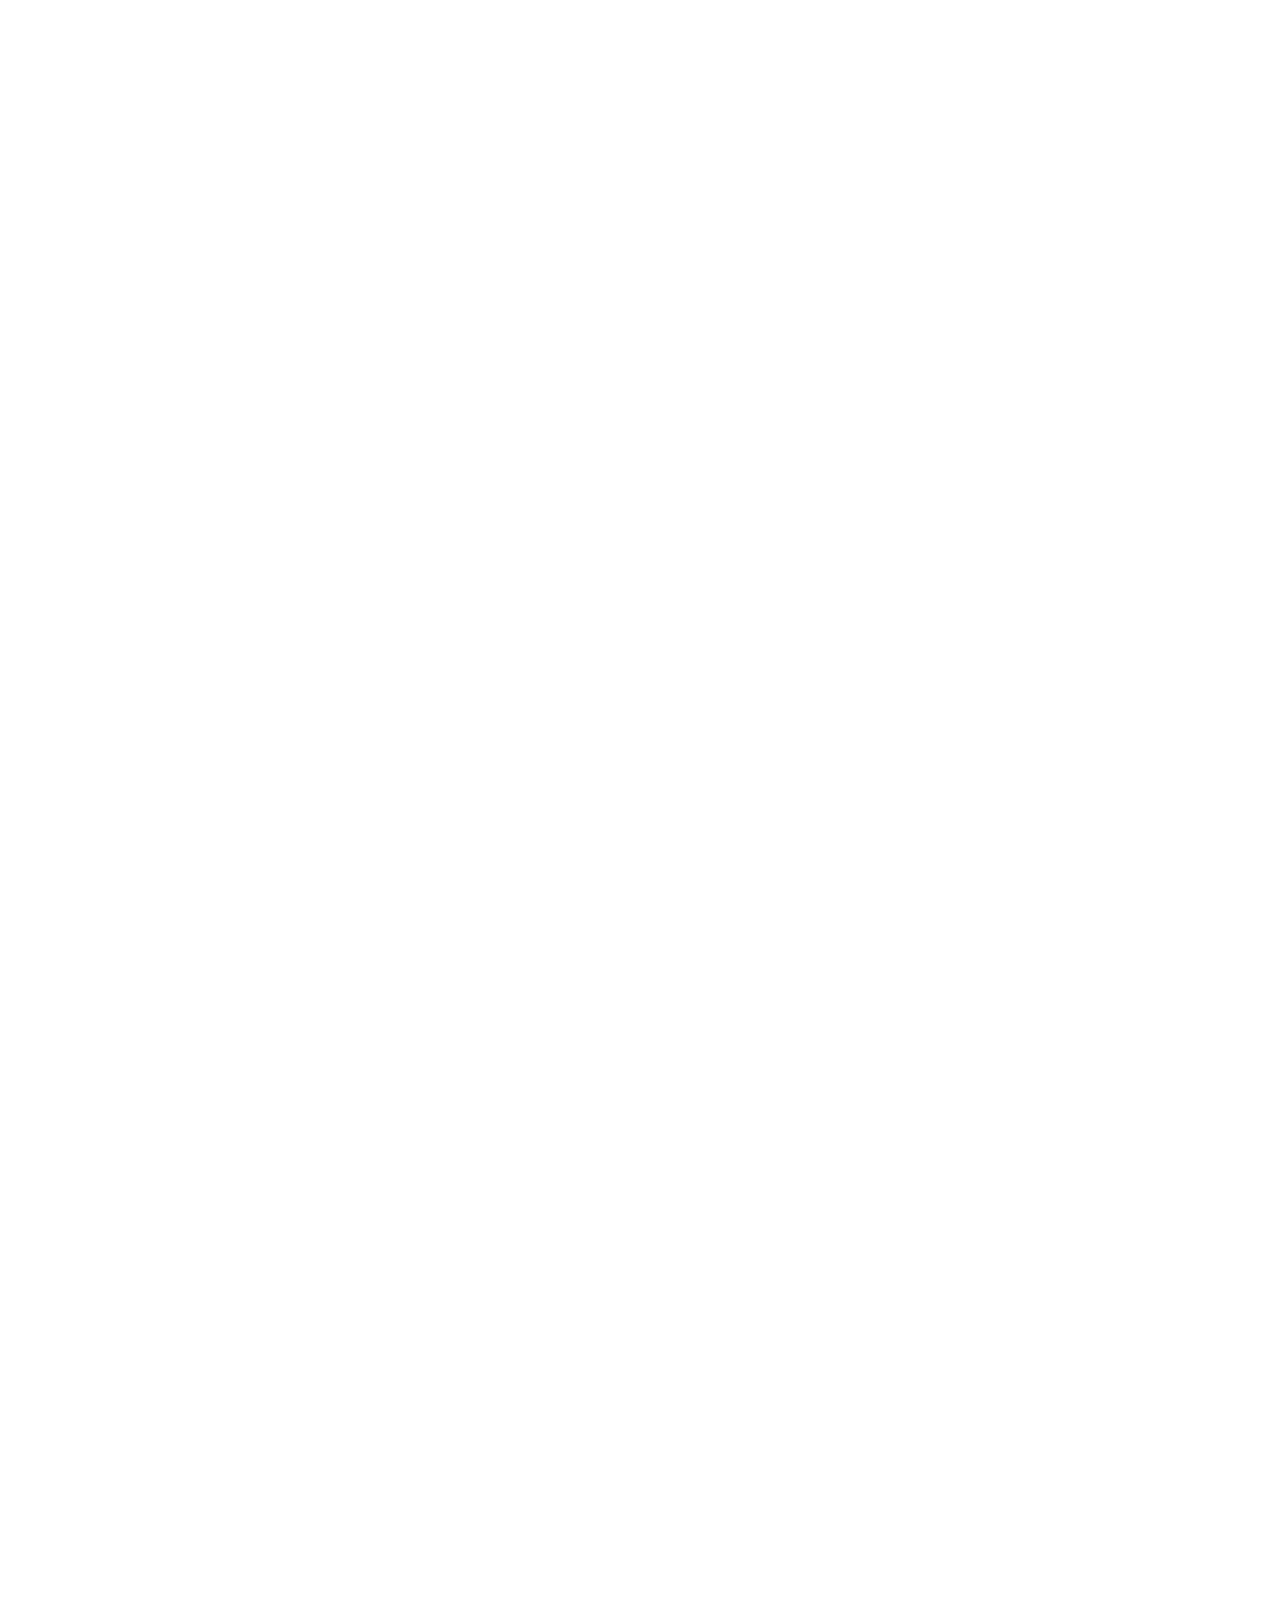
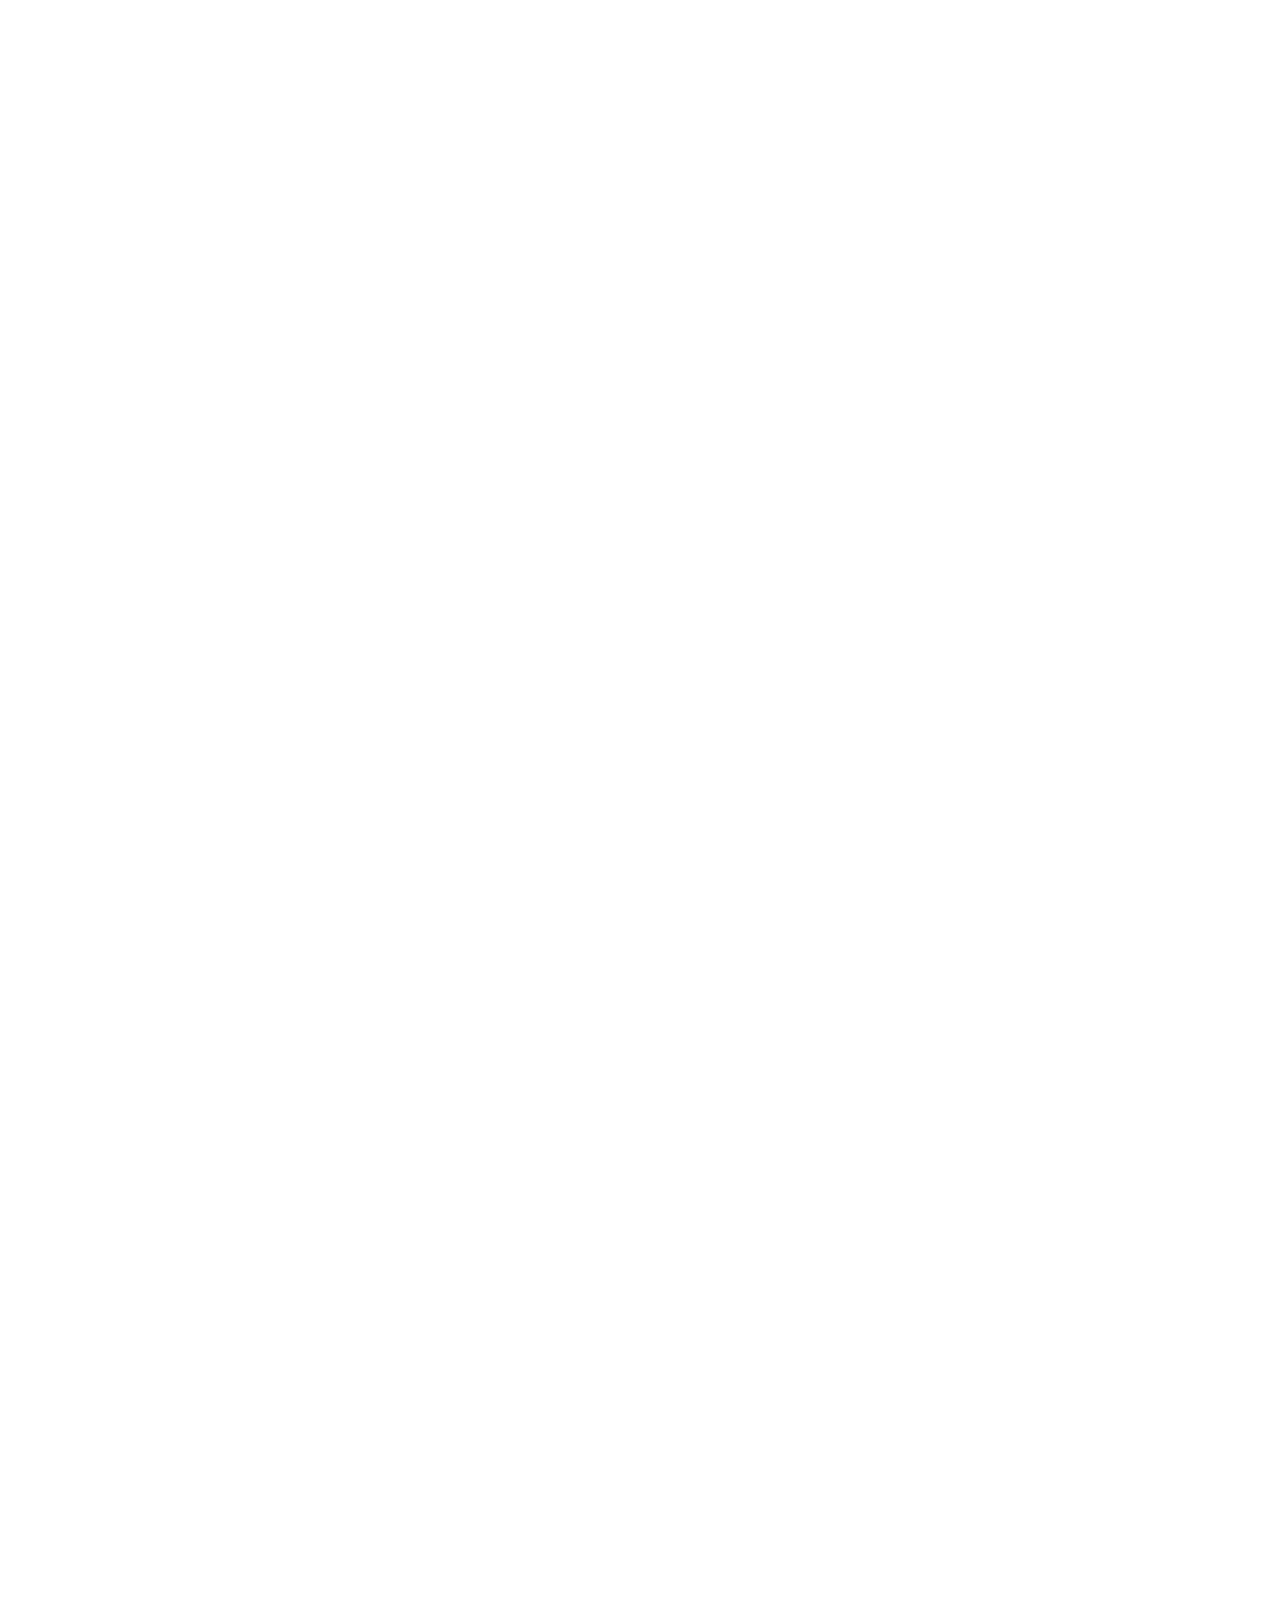
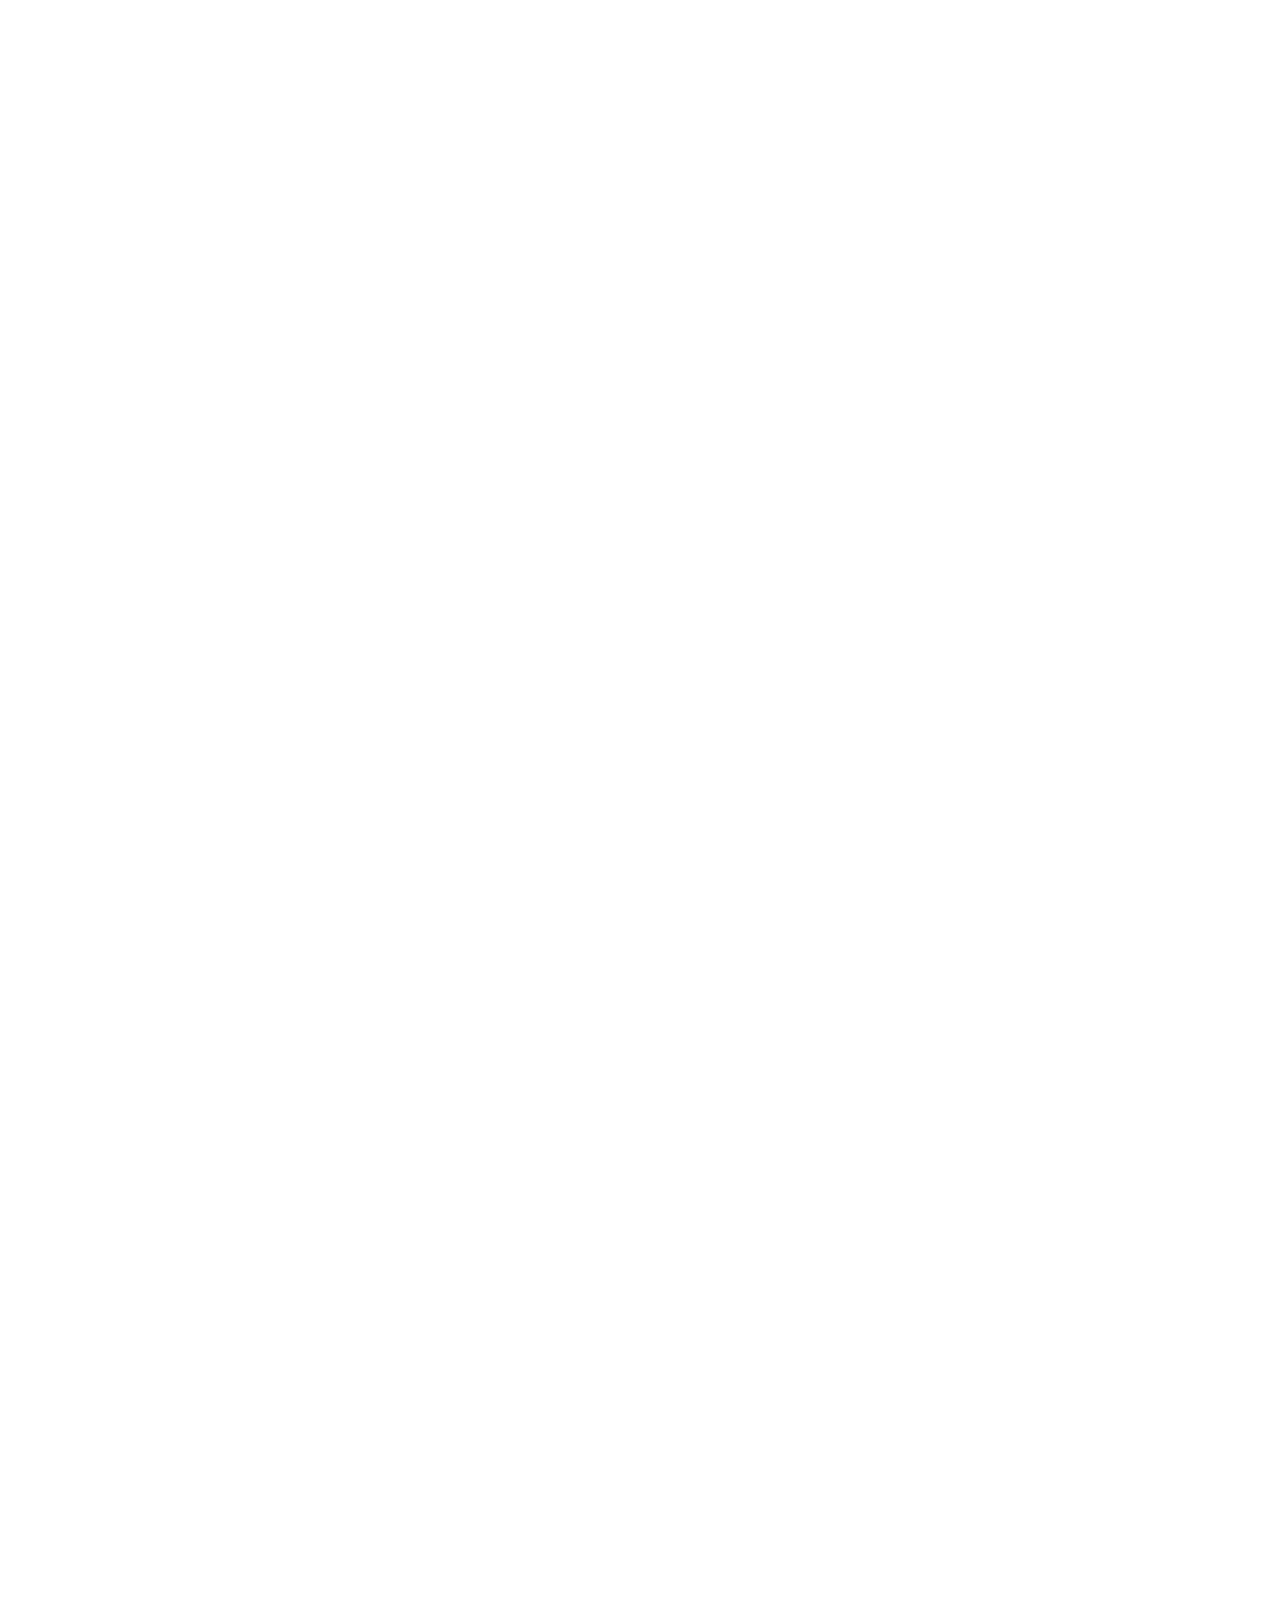
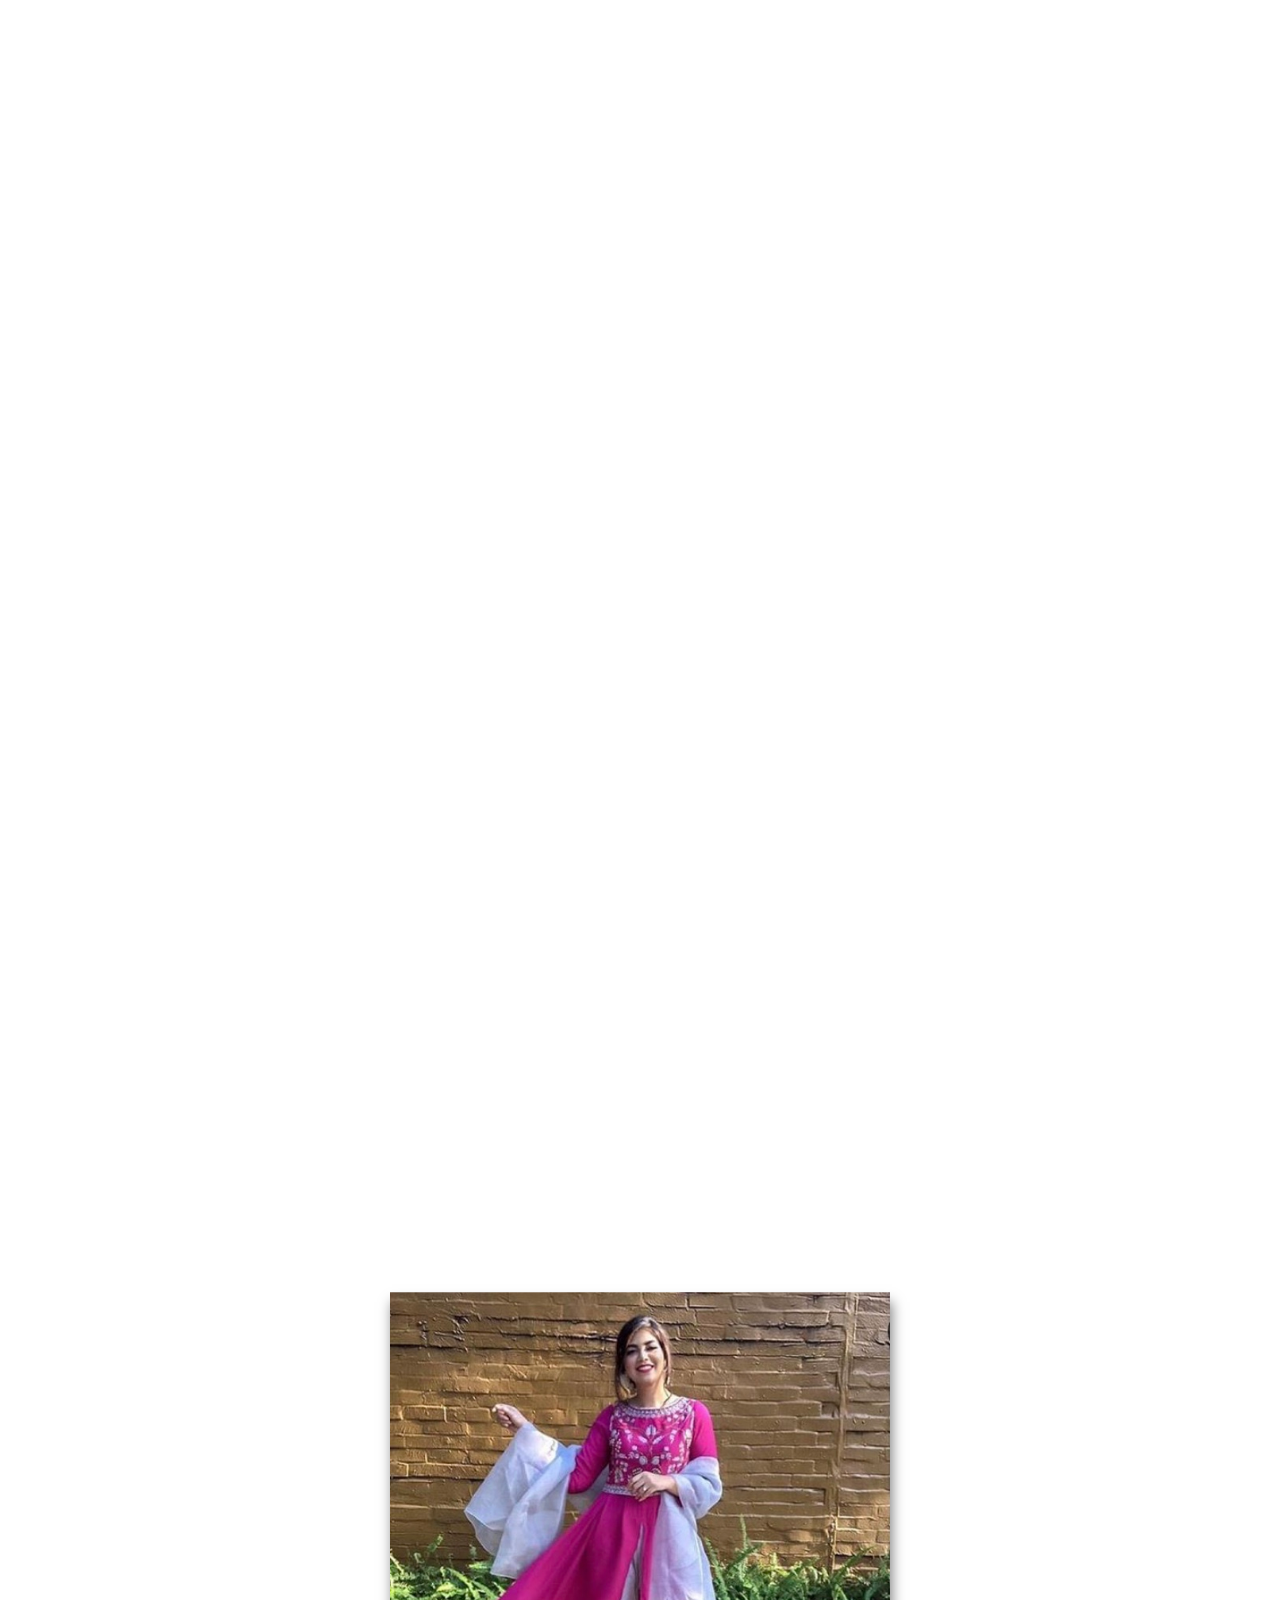
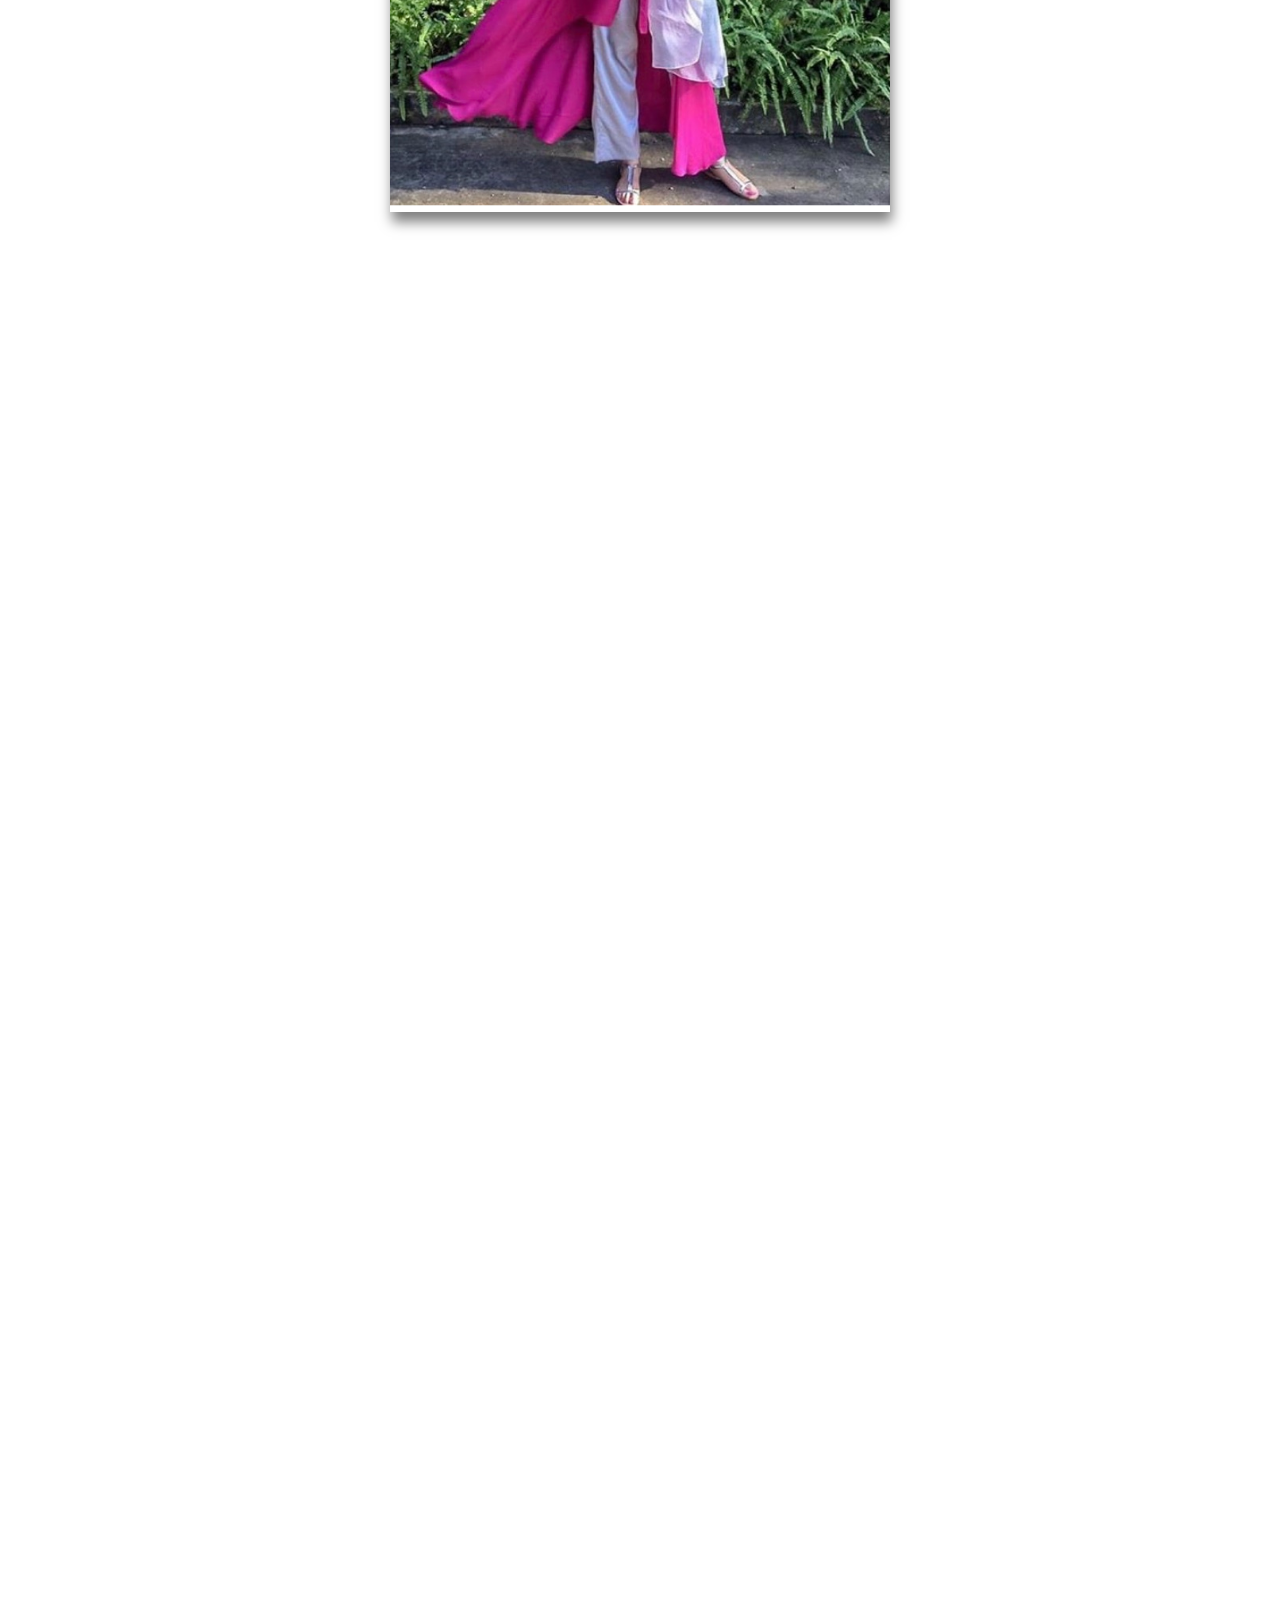
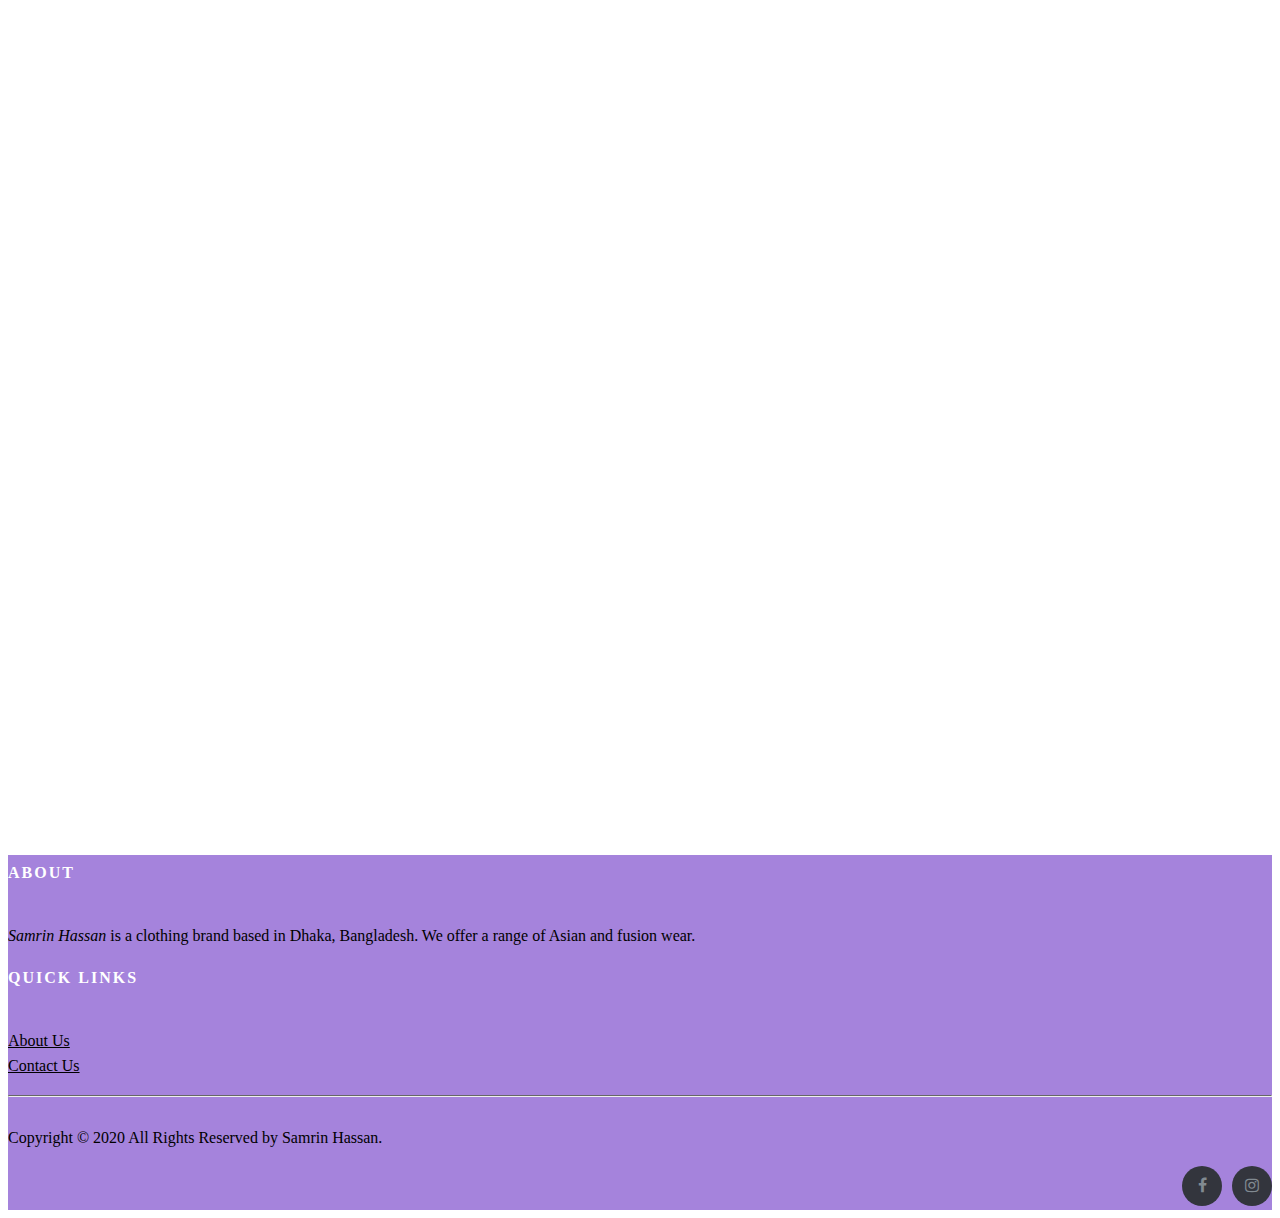
<file: shop/bloggers.html>
<!DOCTYPE html>
<html>
<head>
<meta name="viewport" content="width=device-width, initial-scale=1">
<link rel="stylesheet" href="https://stackpath.bootstrapcdn.com/bootstrap/4.5.0/css/bootstrap.min.css" integrity="sha384-9aIt2nRpC12Uk9gS9baDl411NQApFmC26EwAOH8WgZl5MYYxFfc+NcPb1dKGj7Sk" crossorigin="anonymous">
<script src="https://code.jquery.com/jquery-3.5.1.slim.min.js" integrity="sha384-DfXdz2htPH0lsSSs5nCTpuj/zy4C+OGpamoFVy38MVBnE+IbbVYUew+OrCXaRkfj" crossorigin="anonymous"></script>
<script src="https://cdn.jsdelivr.net/npm/popper.js@1.16.0/dist/umd/popper.min.js" integrity="sha384-Q6E9RHvbIyZFJoft+2mJbHaEWldlvI9IOYy5n3zV9zzTtmI3UksdQRVvoxMfooAo" crossorigin="anonymous"></script>
<script src="https://stackpath.bootstrapcdn.com/bootstrap/4.5.0/js/bootstrap.min.js" integrity="sha384-OgVRvuATP1z7JjHLkuOU7Xw704+h835Lr+6QL9UvYjZE3Ipu6Tp75j7Bh/kR0JKI" crossorigin="anonymous"></script>
<link rel="stylesheet" href="https://cdnjs.cloudflare.com/ajax/libs/font-awesome/4.7.0/css/font-awesome.min.css">
<link rel="stylesheet" type="text/css" href="styles.css">
<script src="https://unpkg.com/aos@2.3.1/dist/aos.js"></script>
<link href="https://unpkg.com/aos@2.3.1/dist/aos.css" rel="stylesheet">
<title>Samrin Hassan</title>

<style>




</style>

</head>

<body>

<div class="international">
	<p>Now Shipping Internationally</p>
</div>
<!-- Top navigation -->
<div class="topnav">
  
  <a href="index.html"><img style="width: 100px;" src="images/logo.png" alt="logo"></a>  
  <a href="index.html" class="left">Home</a>
  <a href="collection.html" class="left">Collection</a>
  <a href="celebritystyles.html" class="left">Celebrity Styles</a>
  <a href="bloggers.html" class="left">Bloggers</a>

</div>

<!--Celebrity images-->

<div class="item" data-aos="fade-up"><img style="width: 100%;" src="blogger/image0.jpeg"></div>
<div class="item" data-aos="fade-right"><img style="width: 100%;" src="blogger/image2.jpeg"></div>
<div class="item" data-aos="fade-left"><img style="width: 100%;" src="blogger/image3.jpeg"></div>
<div class="item" data-aos="zoom-out"><img style="width: 100%;" src="blogger/image5.jpeg"></div>
<div class="item" data-aos="slide-up"><img style="width: 100%;" src="blogger/image6.jpeg"></div>
<div class="item" data-aos="flip-up"><img style="width: 100%;" src="blogger/image7.jpeg"></div>
<div class="item" data-aos="flip-down"><img style="width: 100%;" src="blogger/image8.jpeg"></div>
<div class="item" data-aos="flip-right"><img style="width: 100%;" src="blogger/image9.jpeg"></div>
<div class="item" data-aos="flip-left"><img style="width: 100%;" src="blogger/image10.jpeg"></div>
<div class="item" data-aos="fade-up"><img style="width: 100%;" src="blogger/image11.jpeg"></div>
<div class="item" data-aos="fade-down"><img style="width: 100%;" src="blogger/image12.jpeg"></div>
<div class="item" data-aos="fade-right"><img style="width: 100%;" src="blogger/image13.jpeg"></div>
<div class="item" data-aos="zoom-in"><img style="width: 100%;" src="blogger/image14.jpeg"></div>
<div class="item" data-aos="zoom-out"><img style="width: 100%;" src="blogger/image15.jpeg"></div>
<div class="item" data-aos="slide-up"><img style="width: 100%;" src="blogger/image16.jpeg"></div>
<div class="item" data-aos="flip-up"><img style="width: 100%;" src="blogger/image17.jpeg"></div>
<div class="item" data-aos="flip-right"><img style="width: 100%;" src="blogger/image19.jpeg"></div>
<div class="item" data-aos="flip-left"><img style="width: 100%;" src="blogger/image20.jpeg"></div>
<div class="item" data-aos="fade-up"><img style="width: 100%;" src="blogger/image21.jpeg"></div>
<!--Footer-->
  
    <footer class="site-footer" style="background-color: #A583DC;">
      <div class="container">
        <div class="row">
          <div class="col-sm-12 col-md-6">
            <h6>About</h6>
            <p class="text-justify"><i>Samrin Hassan </i> is a clothing brand based in Dhaka, Bangladesh. We offer a range of Asian and fusion wear.</p>
          </div>

          <div class="col-xs-6 col-md-3">
            <h6>Quick Links</h6>
            <ul class="footer-links">
              <li><a href="aboutus.html">About Us</a></li>
              <li><a href="contactus.html">Contact Us</a></li>              
            </ul>
          </div>
        </div>
        <hr>
      </div>
      <div class="container">
        <div class="row">
          <div class="col-md-8 col-sm-6 col-xs-12">
            <p class="copyright-text">Copyright &copy; 2020 All Rights Reserved by Samrin Hassan.
            </p>
          </div>

          <div class="col-md-4 col-sm-6 col-xs-12">
            <ul class="social-icons">
              <li><a class="facebook" href="https://www.facebook.com/pages/category/Boutique-Store/Samrin-Hassan-614701805557910/"><i class="fa fa-facebook"></i></a></li>
              <li><a class="instagram" href="https://www.instagram.com/samrin_hassan/?hl=en"><i class="fa fa-instagram"></i></a></li>   
            </ul>
          </div>
        </div>
      </div>
</footer>

<script>
	AOS.init({
  duration: 1200,
})
</script>
</body>
</html>
</file>
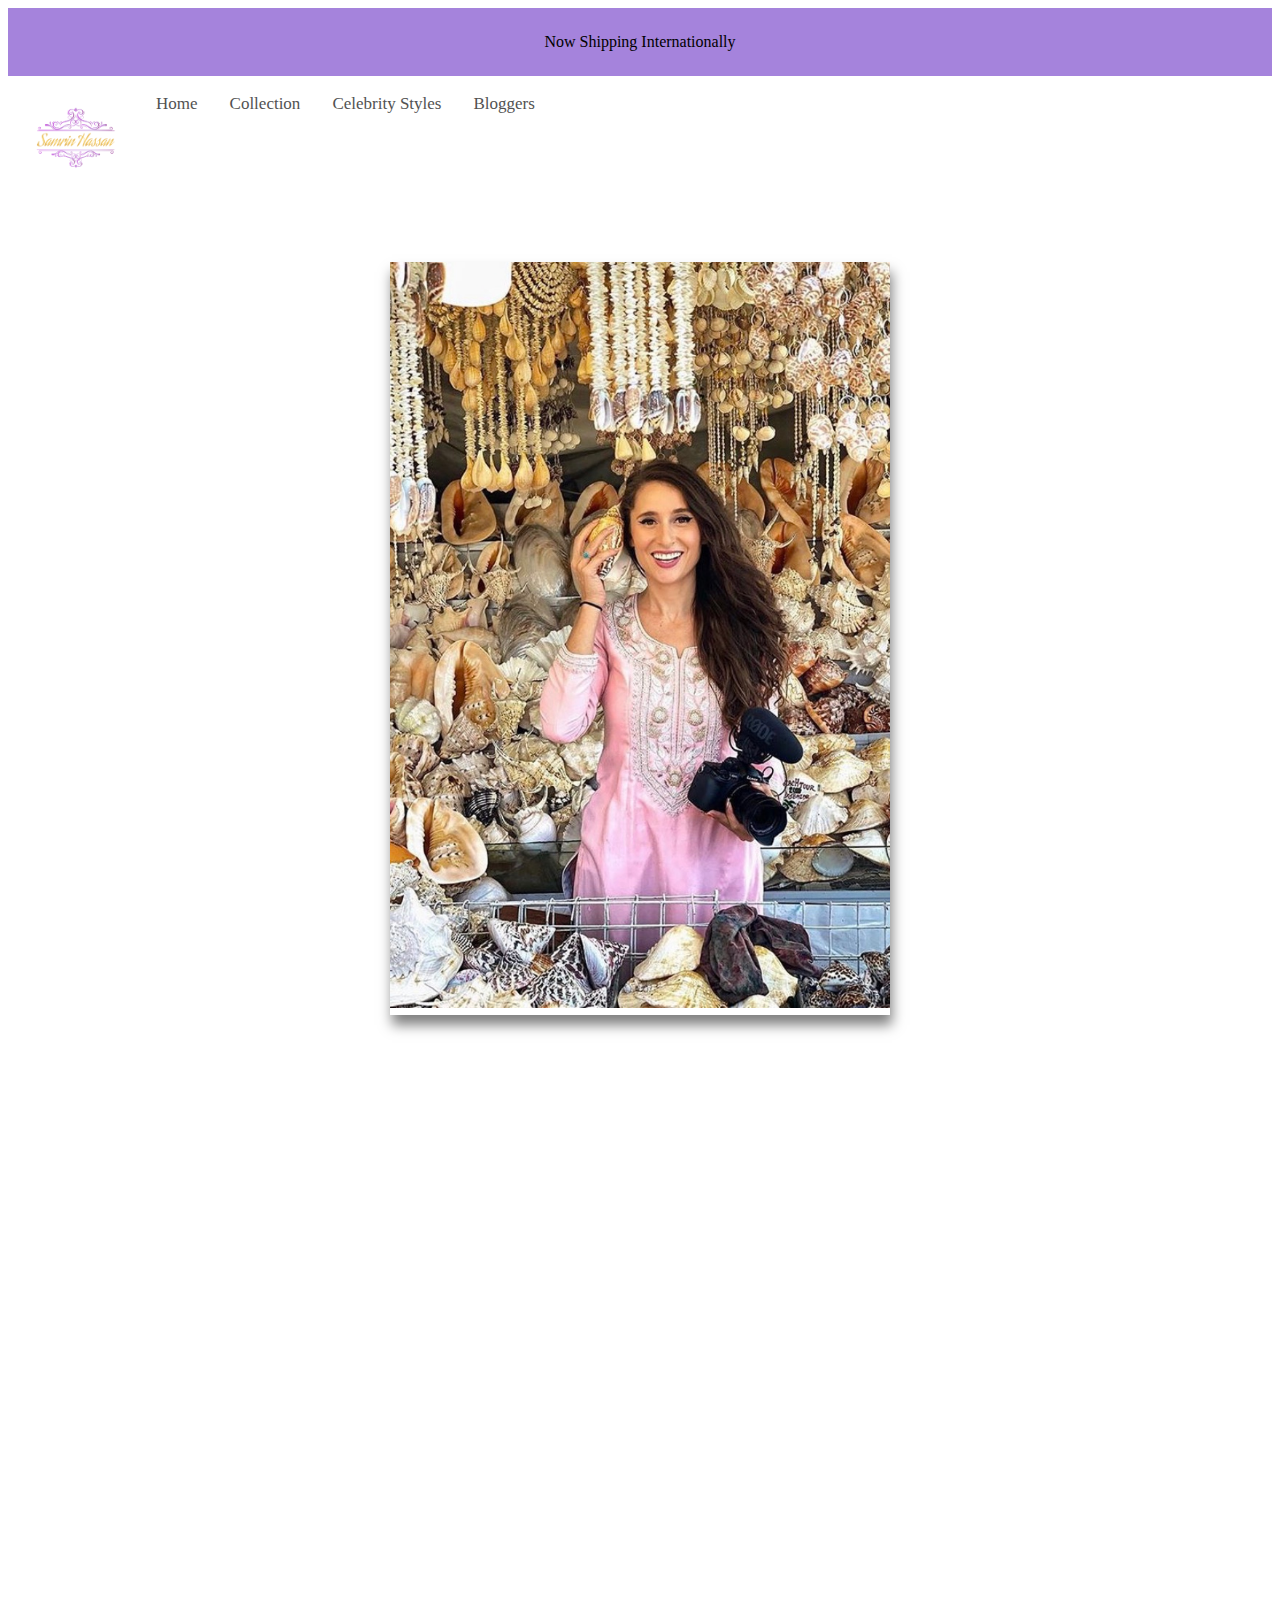
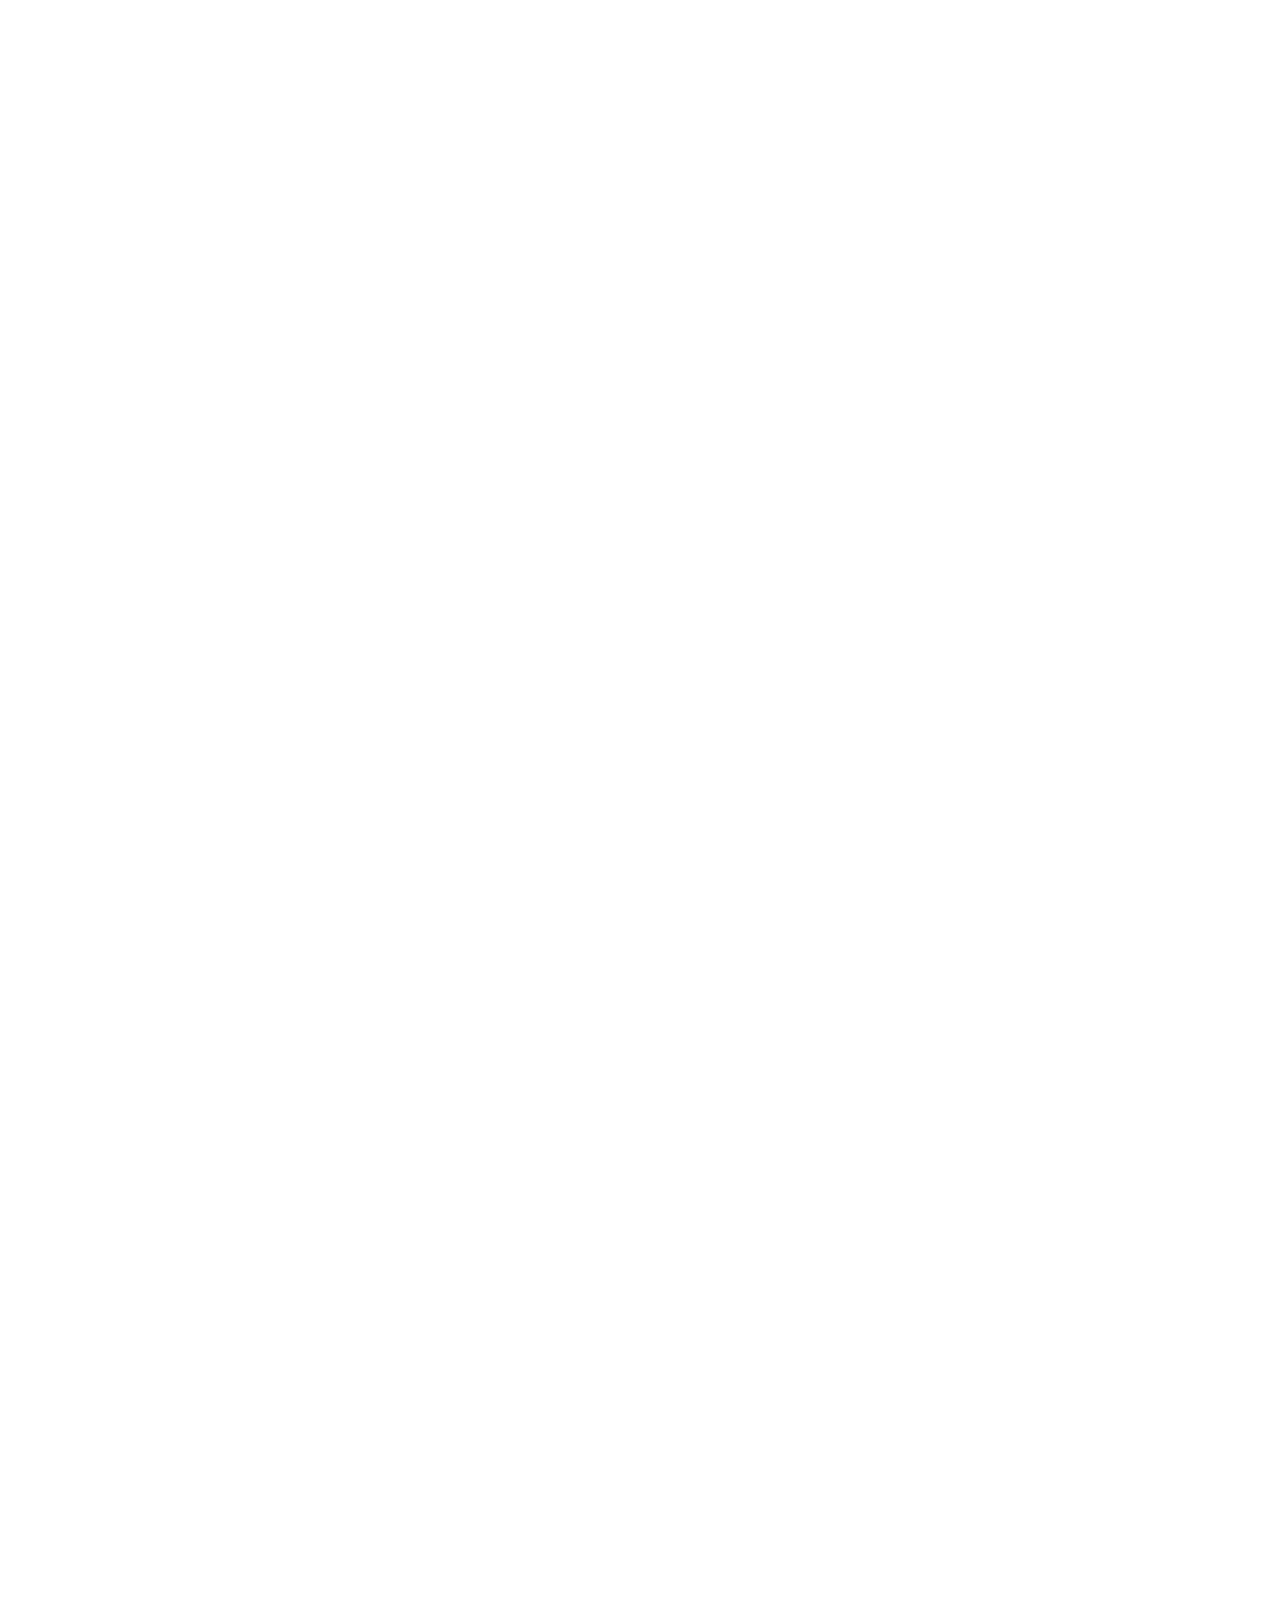
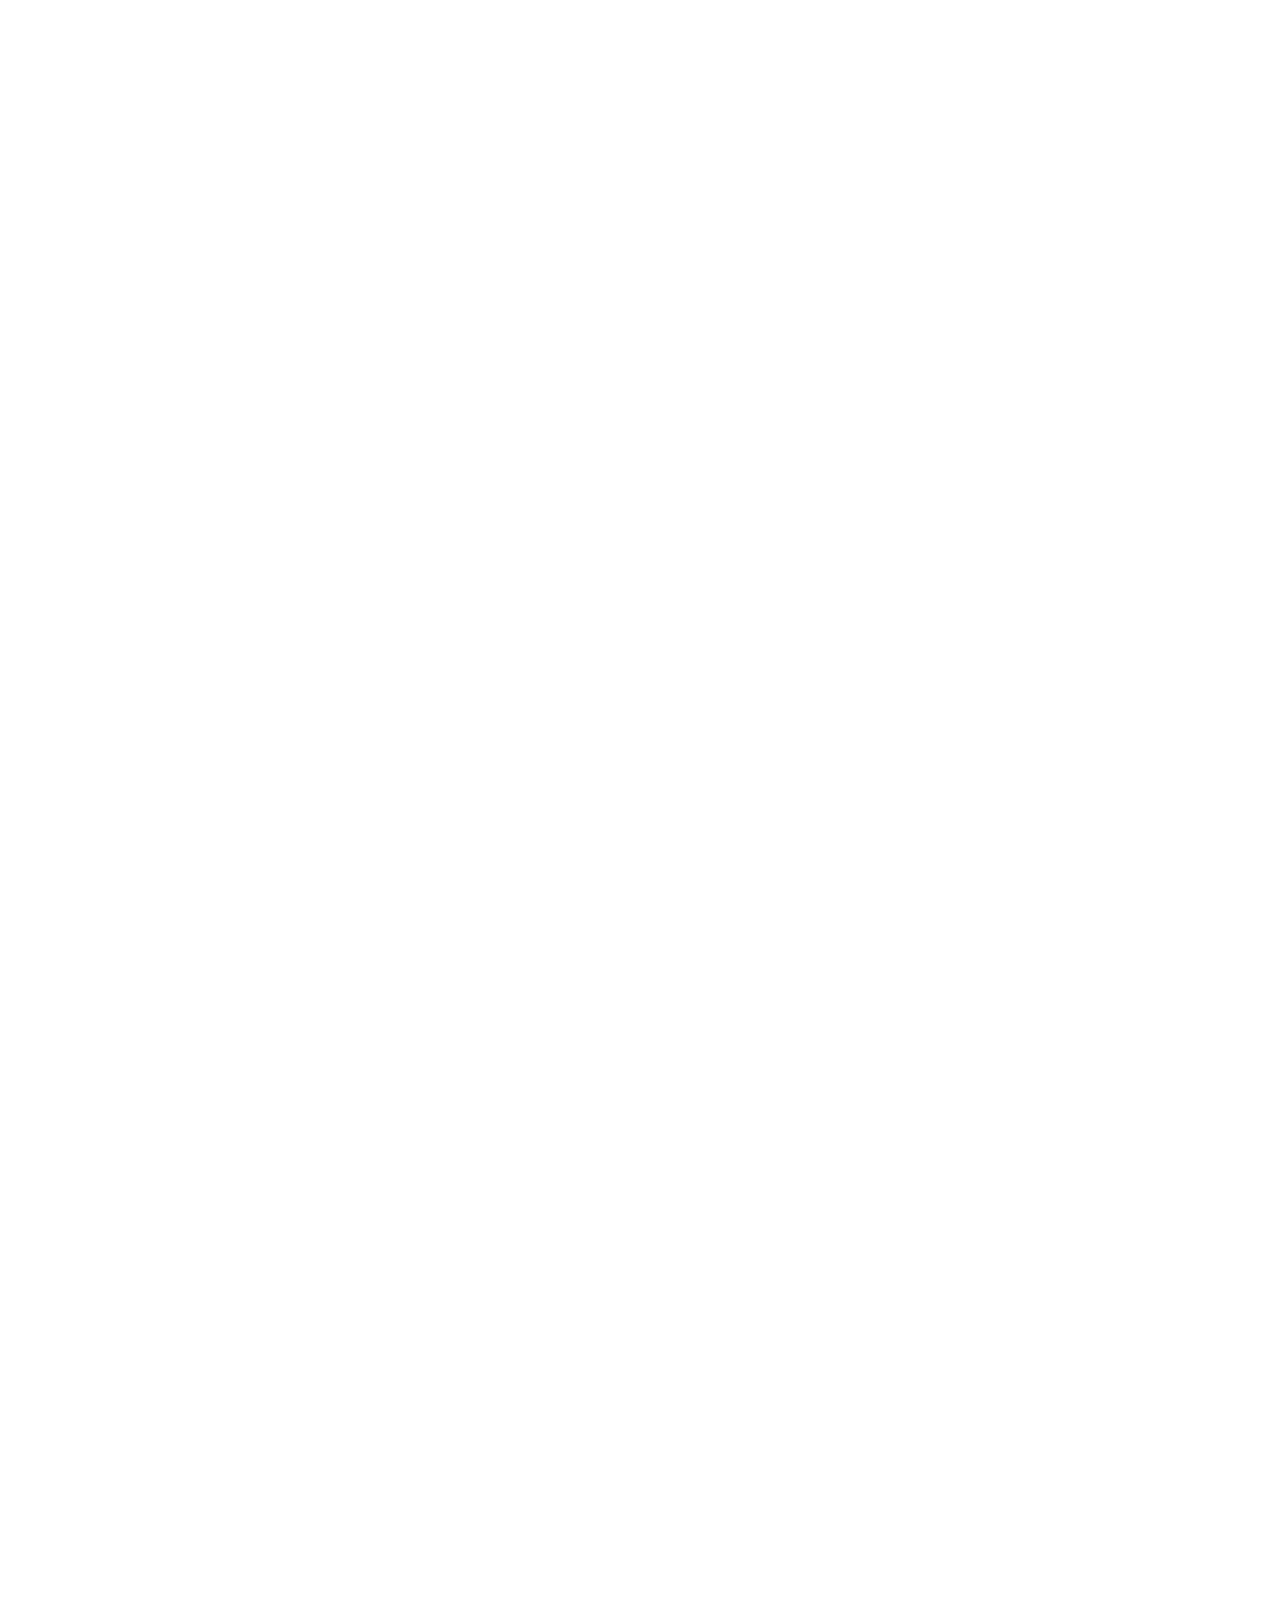
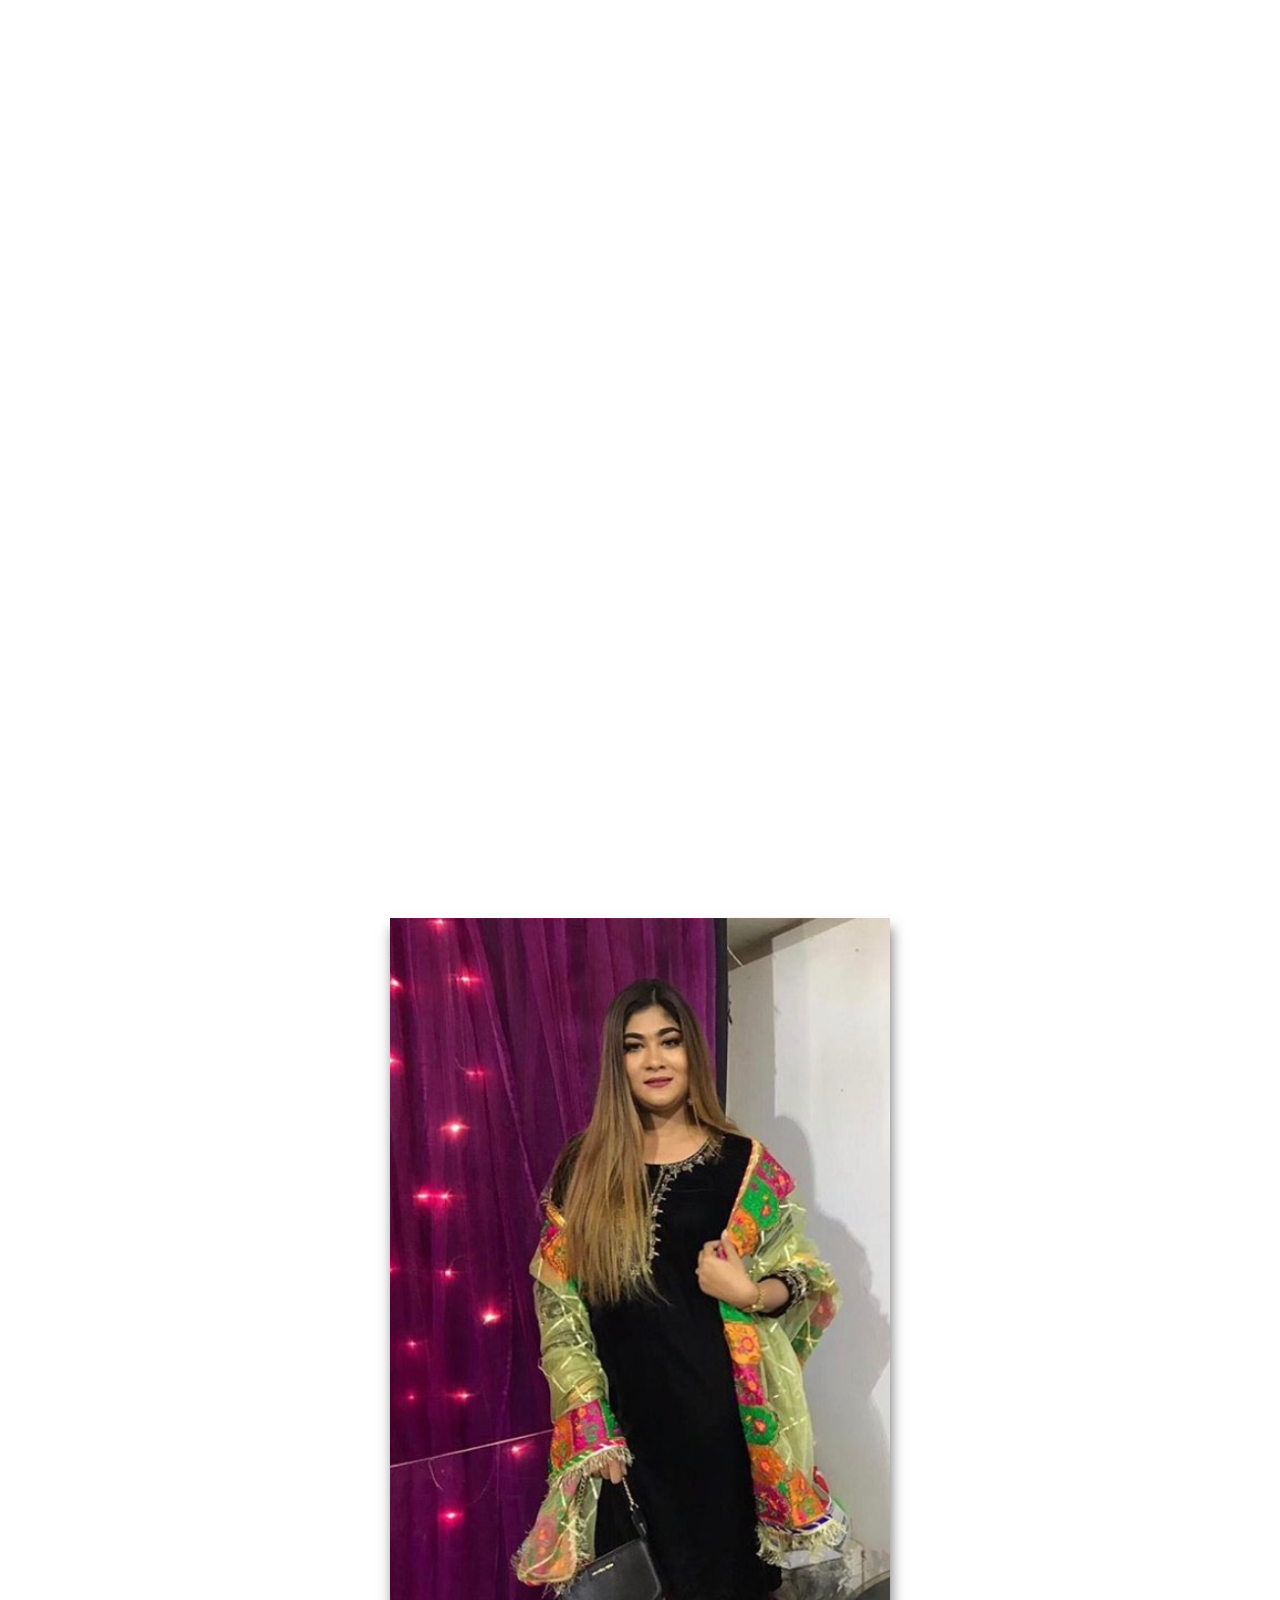
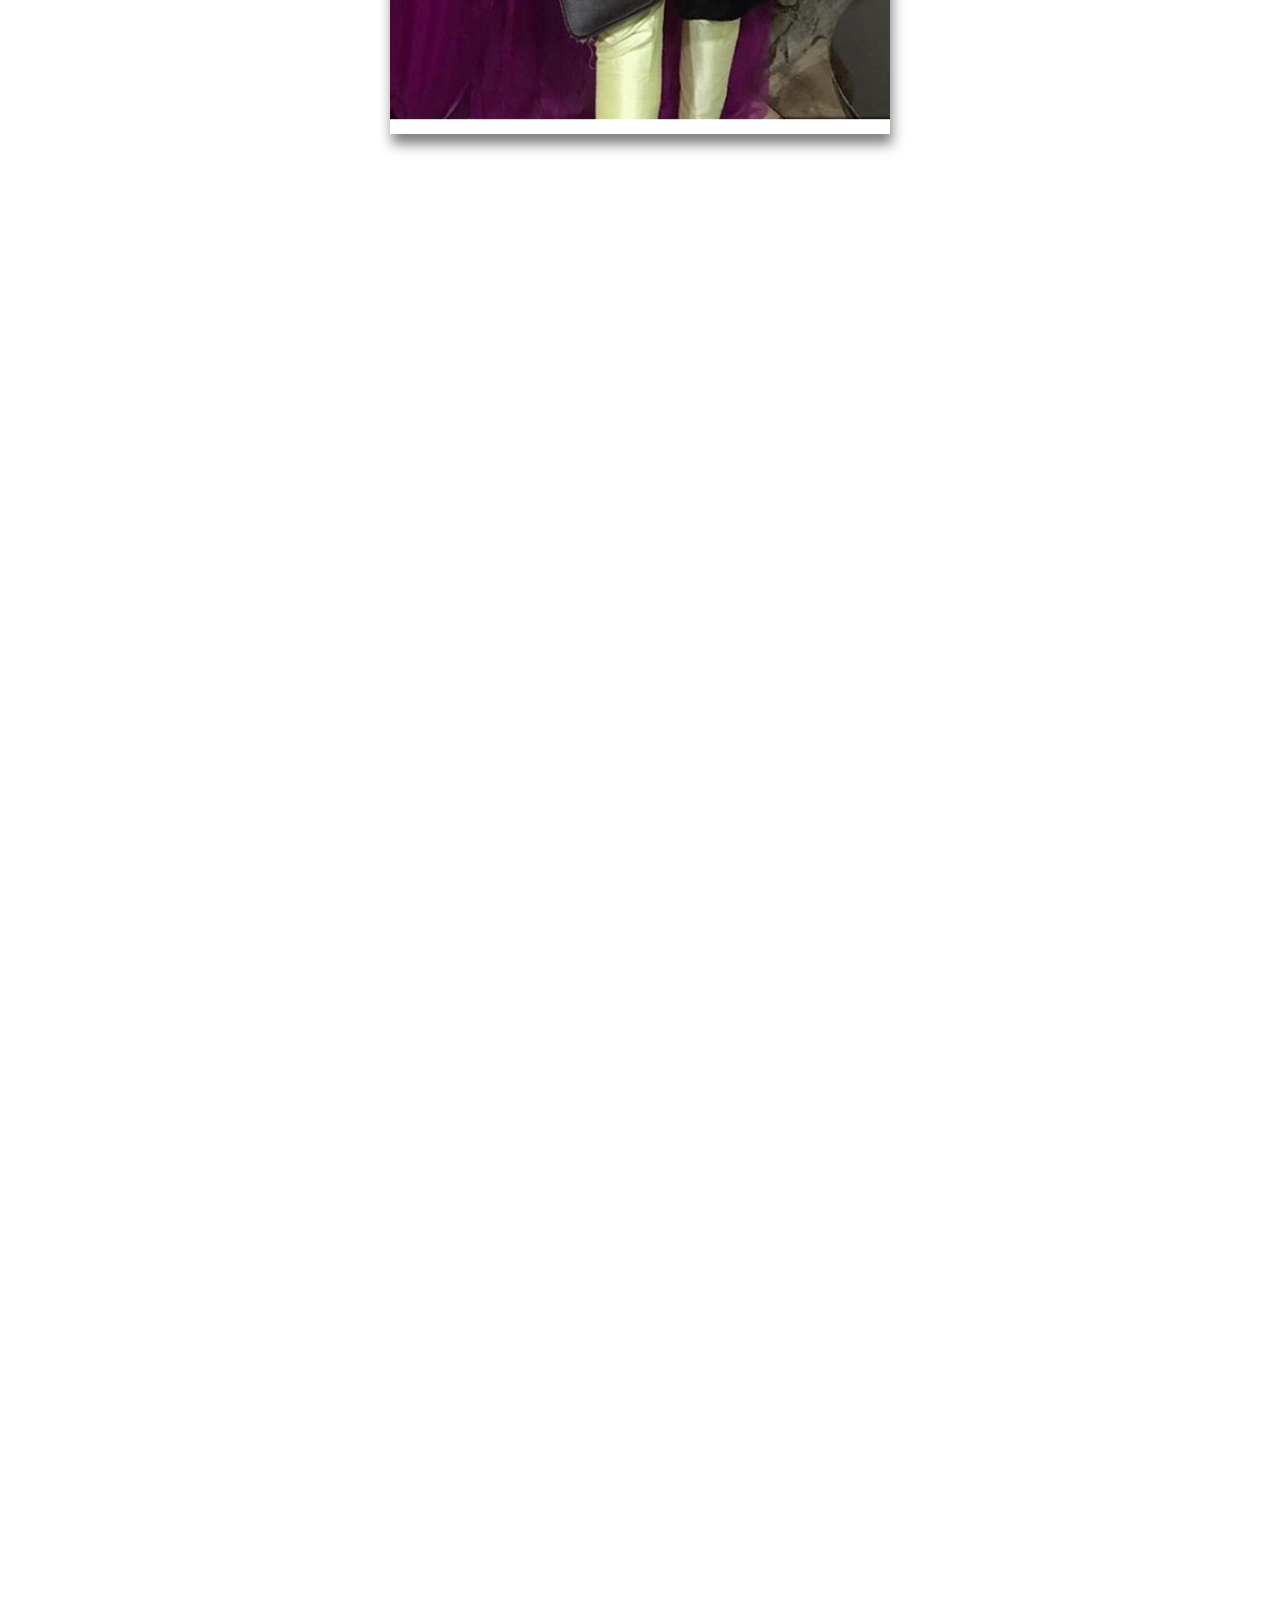
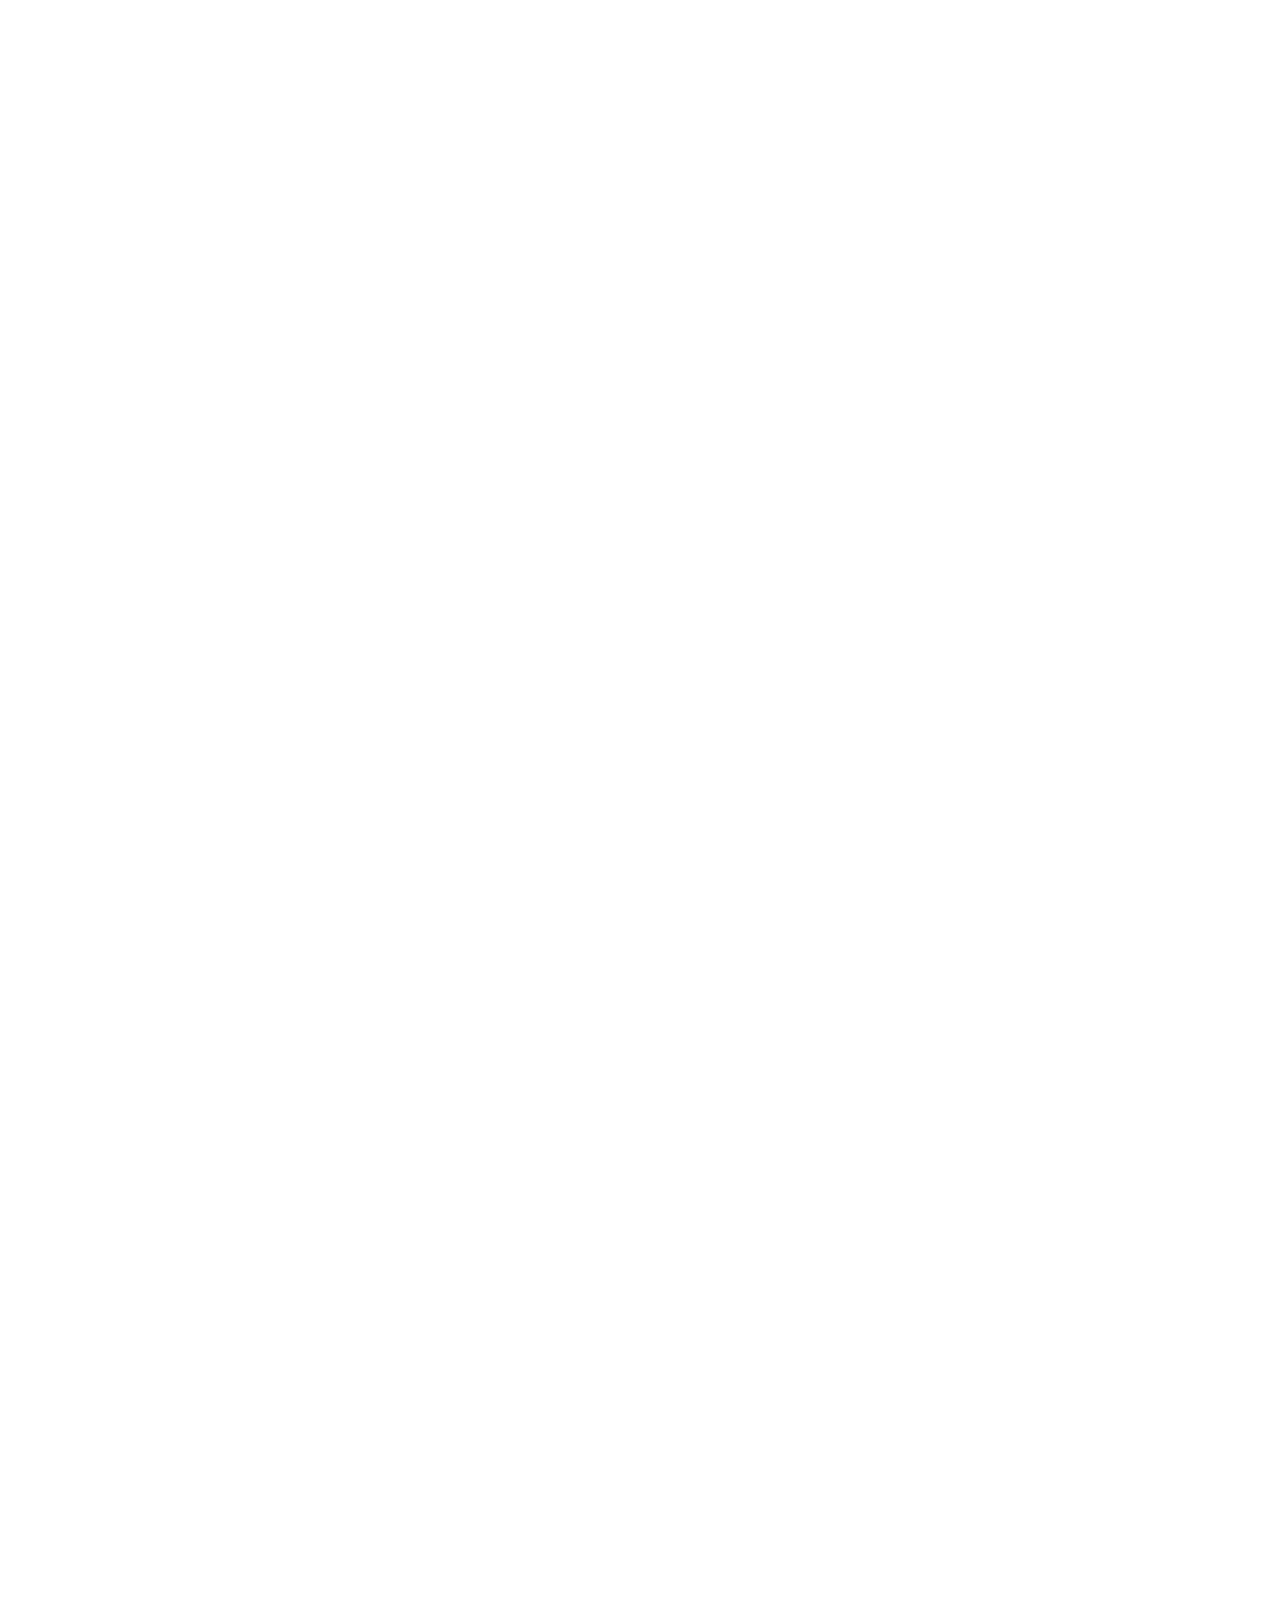
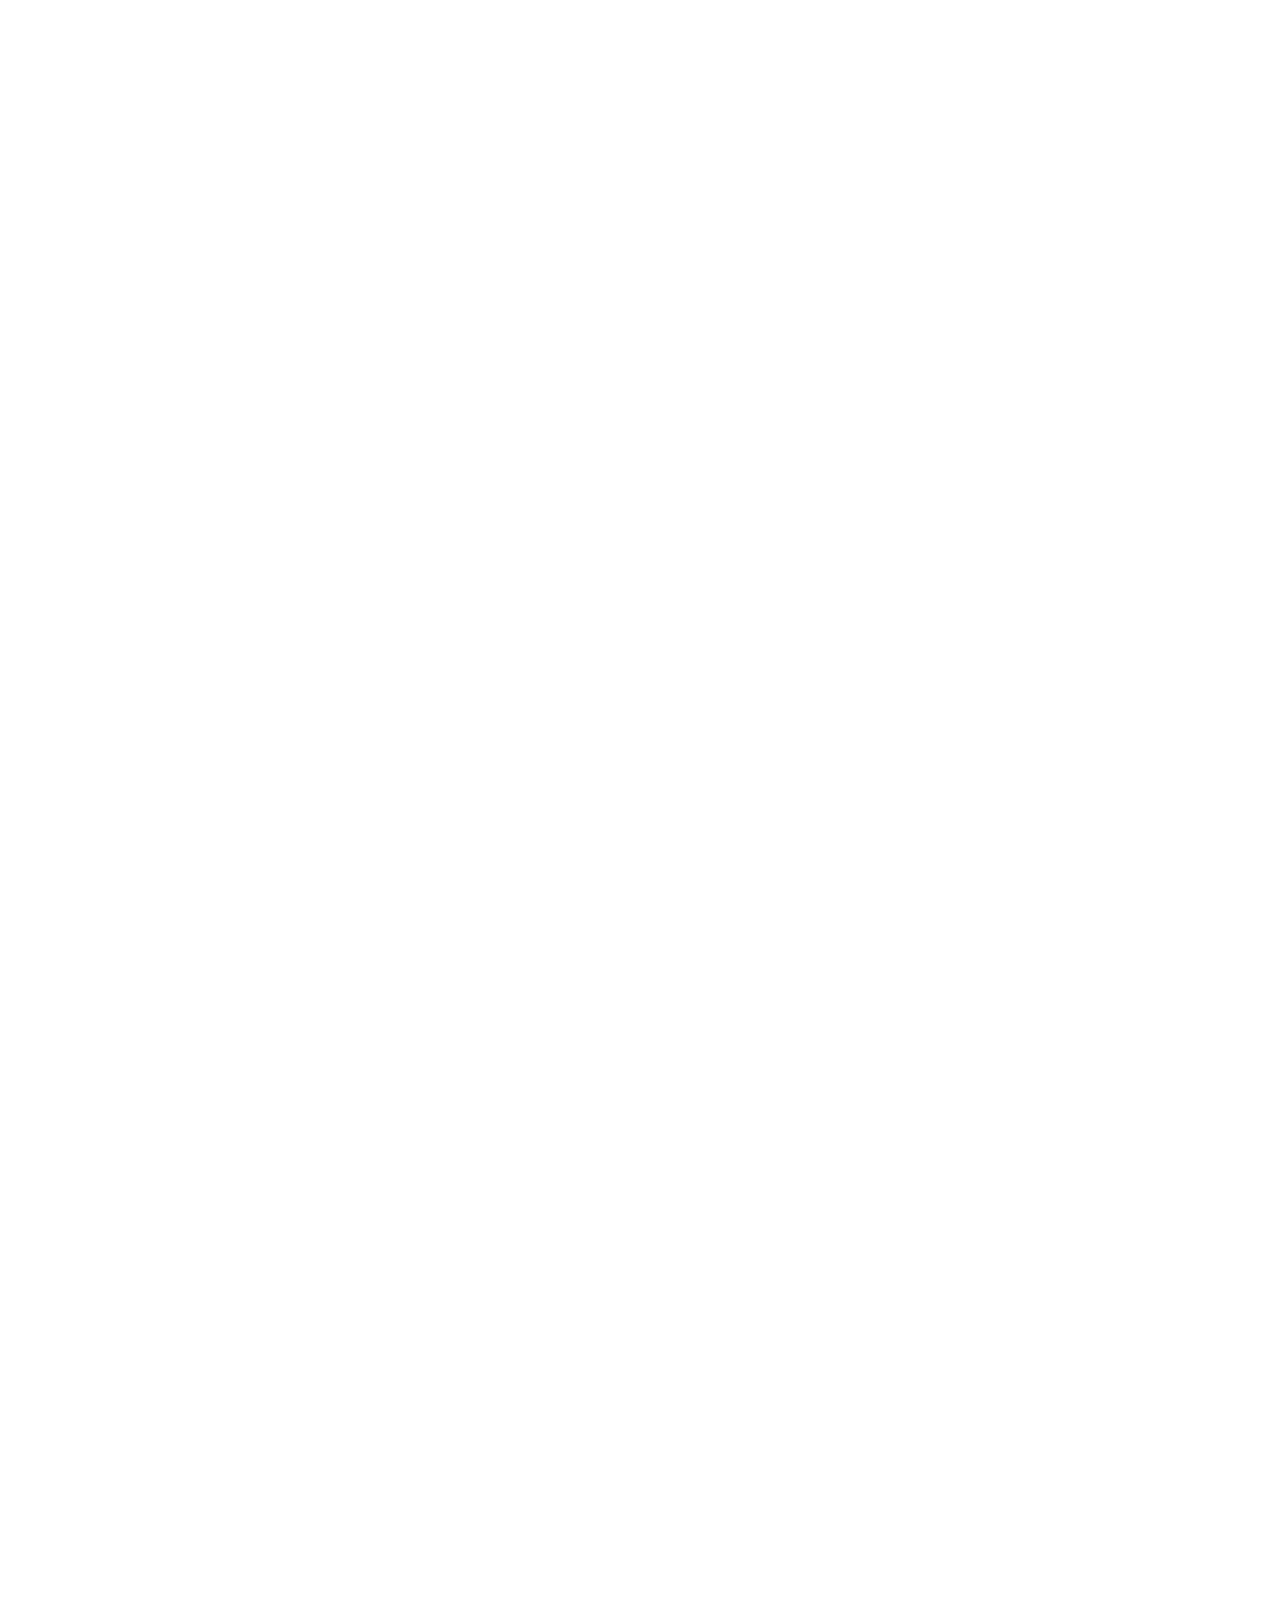
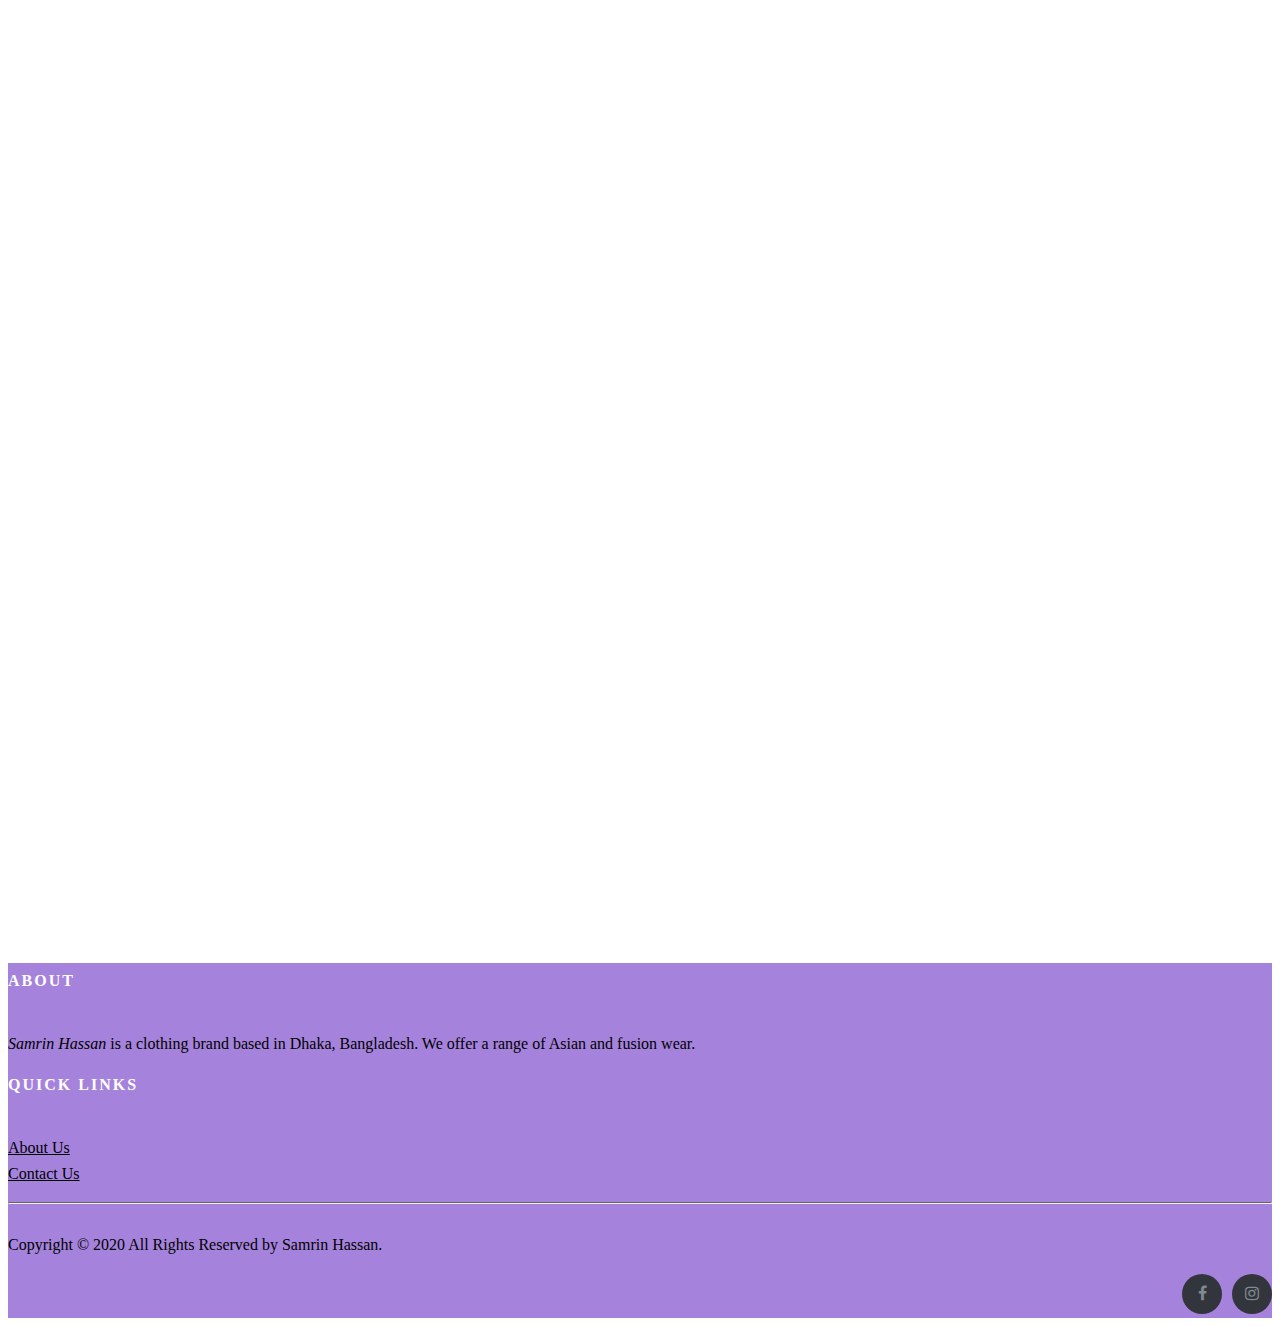
<file: shop/celebritystyles.html>
<!DOCTYPE html>
<html>
<head>
<meta name="viewport" content="width=device-width, initial-scale=1">
<link rel="stylesheet" href="https://stackpath.bootstrapcdn.com/bootstrap/4.5.0/css/bootstrap.min.css" integrity="sha384-9aIt2nRpC12Uk9gS9baDl411NQApFmC26EwAOH8WgZl5MYYxFfc+NcPb1dKGj7Sk" crossorigin="anonymous">
<script src="https://code.jquery.com/jquery-3.5.1.slim.min.js" integrity="sha384-DfXdz2htPH0lsSSs5nCTpuj/zy4C+OGpamoFVy38MVBnE+IbbVYUew+OrCXaRkfj" crossorigin="anonymous"></script>
<script src="https://cdn.jsdelivr.net/npm/popper.js@1.16.0/dist/umd/popper.min.js" integrity="sha384-Q6E9RHvbIyZFJoft+2mJbHaEWldlvI9IOYy5n3zV9zzTtmI3UksdQRVvoxMfooAo" crossorigin="anonymous"></script>
<script src="https://stackpath.bootstrapcdn.com/bootstrap/4.5.0/js/bootstrap.min.js" integrity="sha384-OgVRvuATP1z7JjHLkuOU7Xw704+h835Lr+6QL9UvYjZE3Ipu6Tp75j7Bh/kR0JKI" crossorigin="anonymous"></script>
<link rel="stylesheet" href="https://cdnjs.cloudflare.com/ajax/libs/font-awesome/4.7.0/css/font-awesome.min.css">
<link rel="stylesheet" type="text/css" href="styles.css">
<script src="https://unpkg.com/aos@2.3.1/dist/aos.js"></script>
<link href="https://unpkg.com/aos@2.3.1/dist/aos.css" rel="stylesheet">
<title>Samrin Hassan</title>

<style>




</style>

</head>

<body>

<div class="international">
	<p>Now Shipping Internationally</p>
</div>
<!-- Top navigation -->
<div class="topnav">
  
  <a href="index.html"><img style="width: 100px;" src="images/logo.png" alt="logo"></a>  
  <a href="index.html" class="left">Home</a>
  <a href="collection.html" class="left">Collection</a>
  <a href="celebritystyles.html" class="left">Celebrity Styles</a>
  <a href="bloggers.html" class="left">Bloggers</a>

</div>

<!--Celebrity images-->
<div class="item" data-aos="fade-left"><img style="width: 100%;" src="celebrity/image14.jpeg"></div>
<div class="item" data-aos="fade-down"><img style="width: 100%;" src="celebrity/image1.jpeg"></div>
<div class="item" data-aos="fade-right"><img style="width: 100%;" src="celebrity/image2.jpeg"></div>
<div class="item" data-aos="fade-left"><img style="width: 100%;" src="celebrity/image3.jpeg"></div>

<div class="item" data-aos="zoom-in"><img style="width: 100%;" src="celebrity/image4.jpeg"></div>
<div class="item" data-aos="zoom-out"><img style="width: 100%;" src="celebrity/image5.jpeg"></div>

<div class="item" data-aos="slide-up"><img style="width: 100%;" src="celebrity/image6.jpeg"></div>

<div class="item" data-aos="flip-up"><img style="width: 100%;" src="celebrity/image7.jpeg"></div>
<div class="item" data-aos="flip-down"><img style="width: 100%;" src="celebrity/image8.jpeg"></div>
<div class="item" data-aos="flip-right"><img style="width: 100%;" src="celebrity/image9.jpeg"></div>
<div class="item" data-aos="flip-left"><img style="width: 100%;" src="celebrity/image10.jpeg"></div>
<div class="item" data-aos="fade-up"><img style="width: 100%;" src="celebrity/image11.jpeg"></div>
<div class="item" data-aos="fade-down"><img style="width: 100%;" src="celebrity/image12.jpeg"></div>
<div class="item" data-aos="fade-right"><img style="width: 100%;" src="celebrity/image13.jpeg"></div>
<div class="item" data-aos="fade-up"><img style="width: 100%;" src="celebrity/image0.jpeg"></div>

<!--Footer-->
  
    <footer class="site-footer" style="background-color: #A583DC;">
      <div class="container">
        <div class="row">
          <div class="col-sm-12 col-md-6">
            <h6>About</h6>
            <p class="text-justify"><i>Samrin Hassan </i> is a clothing brand based in Dhaka, Bangladesh. We offer a range of Asian and fusion wear.</p>
          </div>

          <div class="col-xs-6 col-md-3">
            <h6>Quick Links</h6>
            <ul class="footer-links">
              <li><a href="aboutus.html">About Us</a></li>
              <li><a href="contactus.html">Contact Us</a></li>              
            </ul>
          </div>
        </div>
        <hr>
      </div>
      <div class="container">
        <div class="row">
          <div class="col-md-8 col-sm-6 col-xs-12">
            <p class="copyright-text">Copyright &copy; 2020 All Rights Reserved by Samrin Hassan.
            </p>
          </div>

          <div class="col-md-4 col-sm-6 col-xs-12">
            <ul class="social-icons">
              <li><a class="facebook" href="https://www.facebook.com/pages/category/Boutique-Store/Samrin-Hassan-614701805557910/"><i class="fa fa-facebook"></i></a></li>
              <li><a class="instagram" href="https://www.instagram.com/samrin_hassan/?hl=en"><i class="fa fa-instagram"></i></a></li>   
            </ul>
          </div>
        </div>
      </div>
</footer>

<script>
	AOS.init({
  duration: 1200,
})
</script>
</body>
</html>
</file>
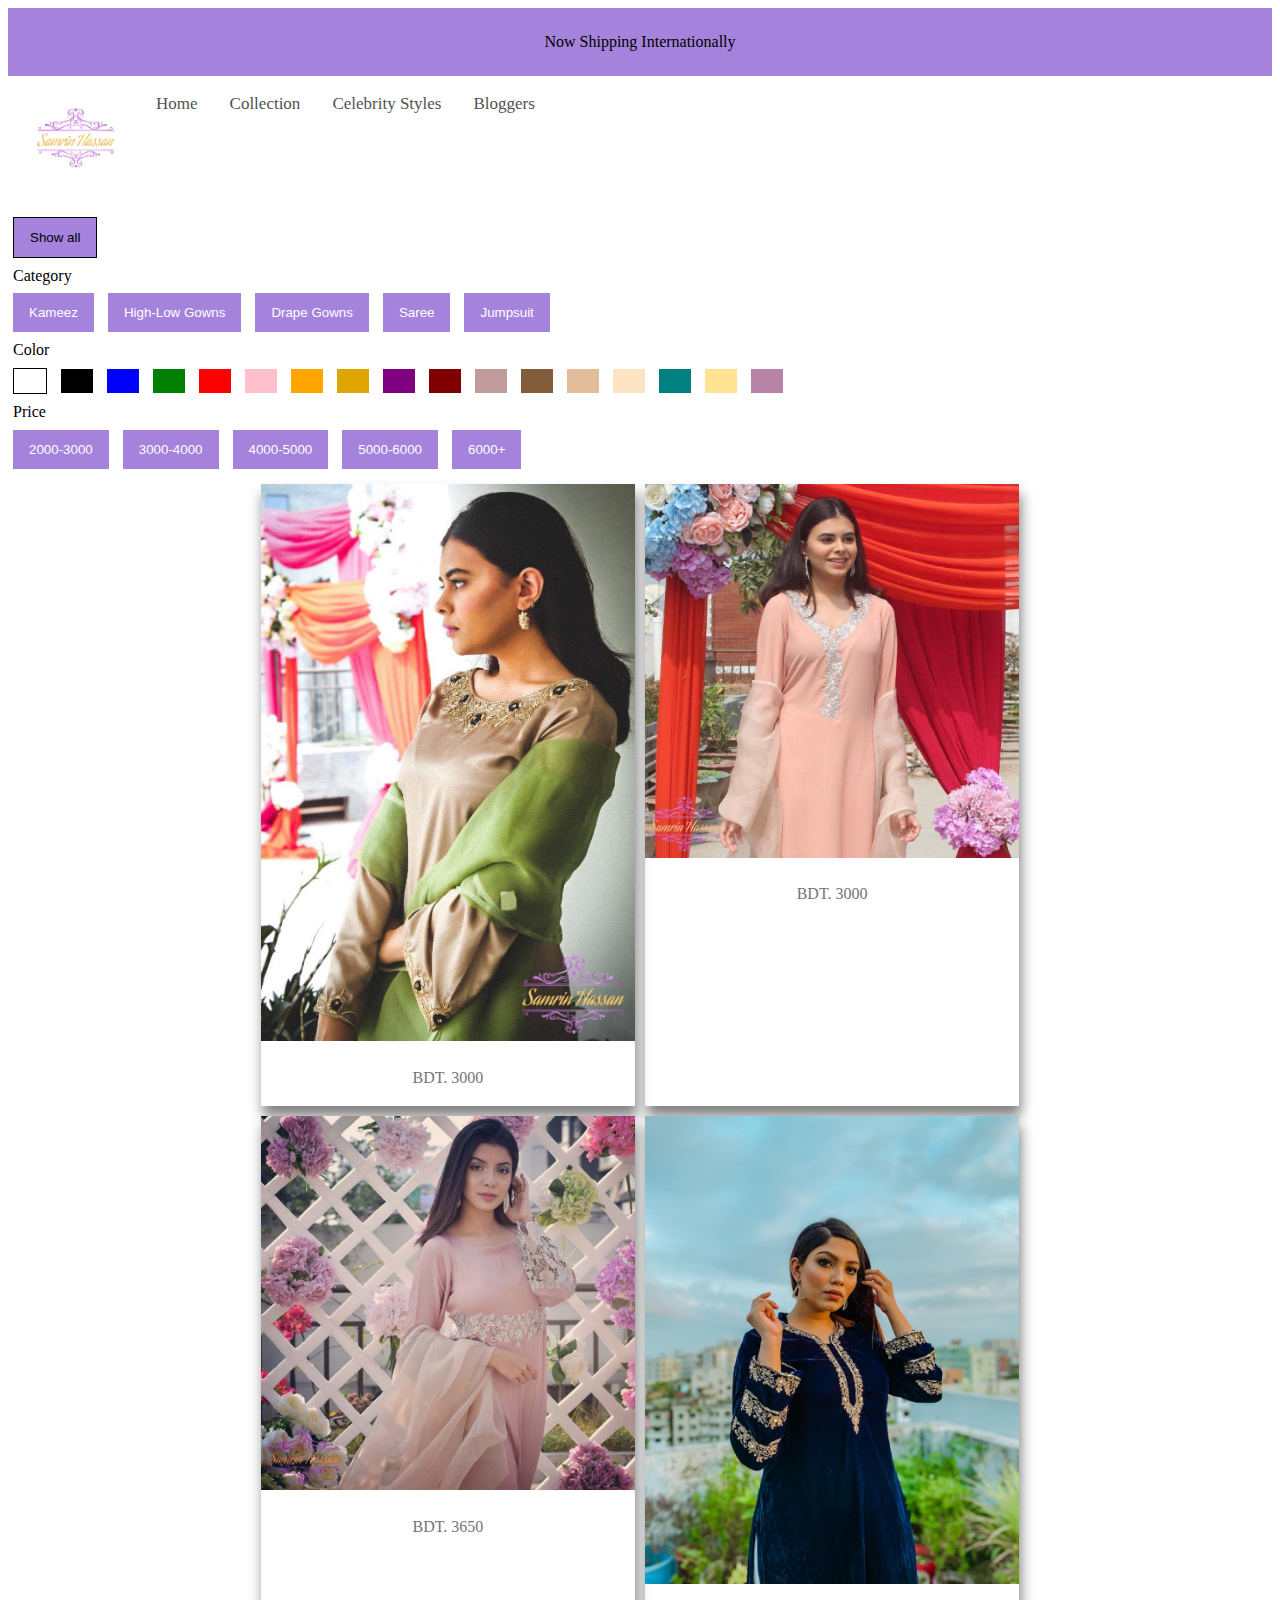
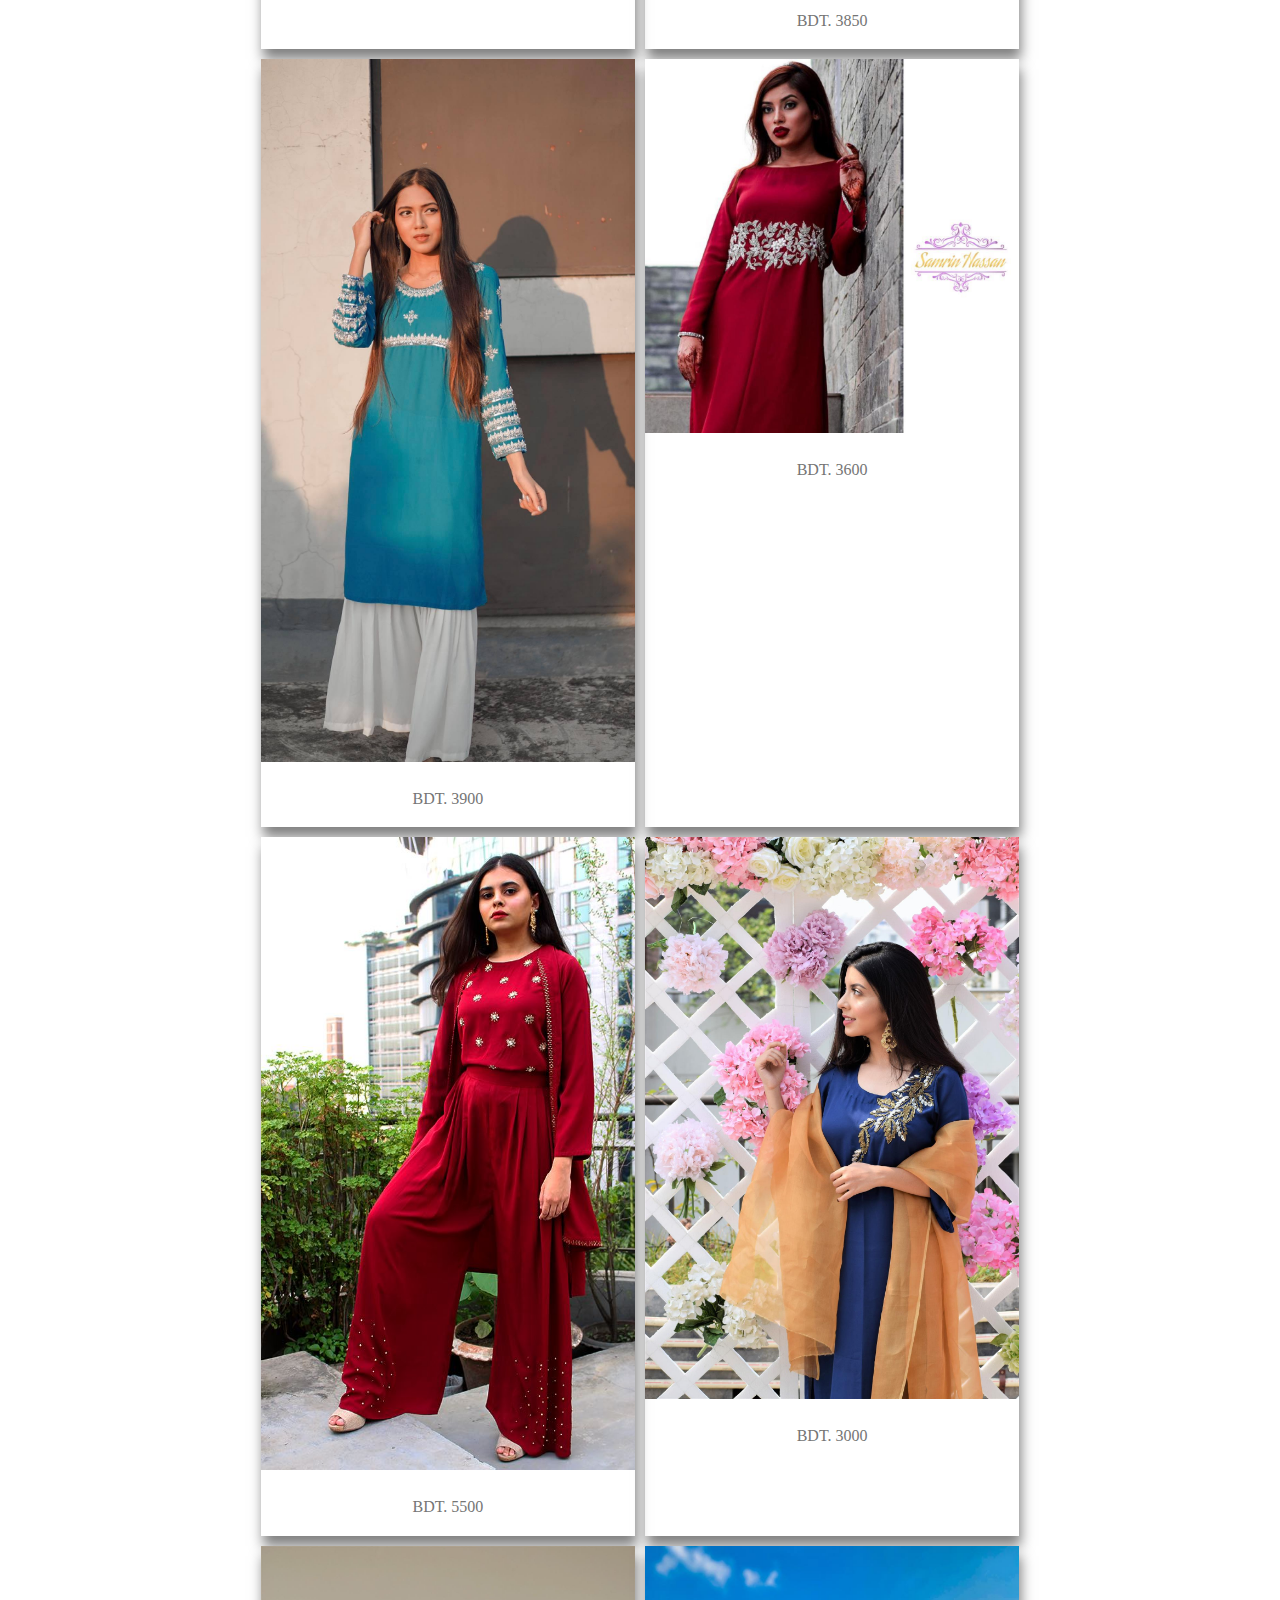
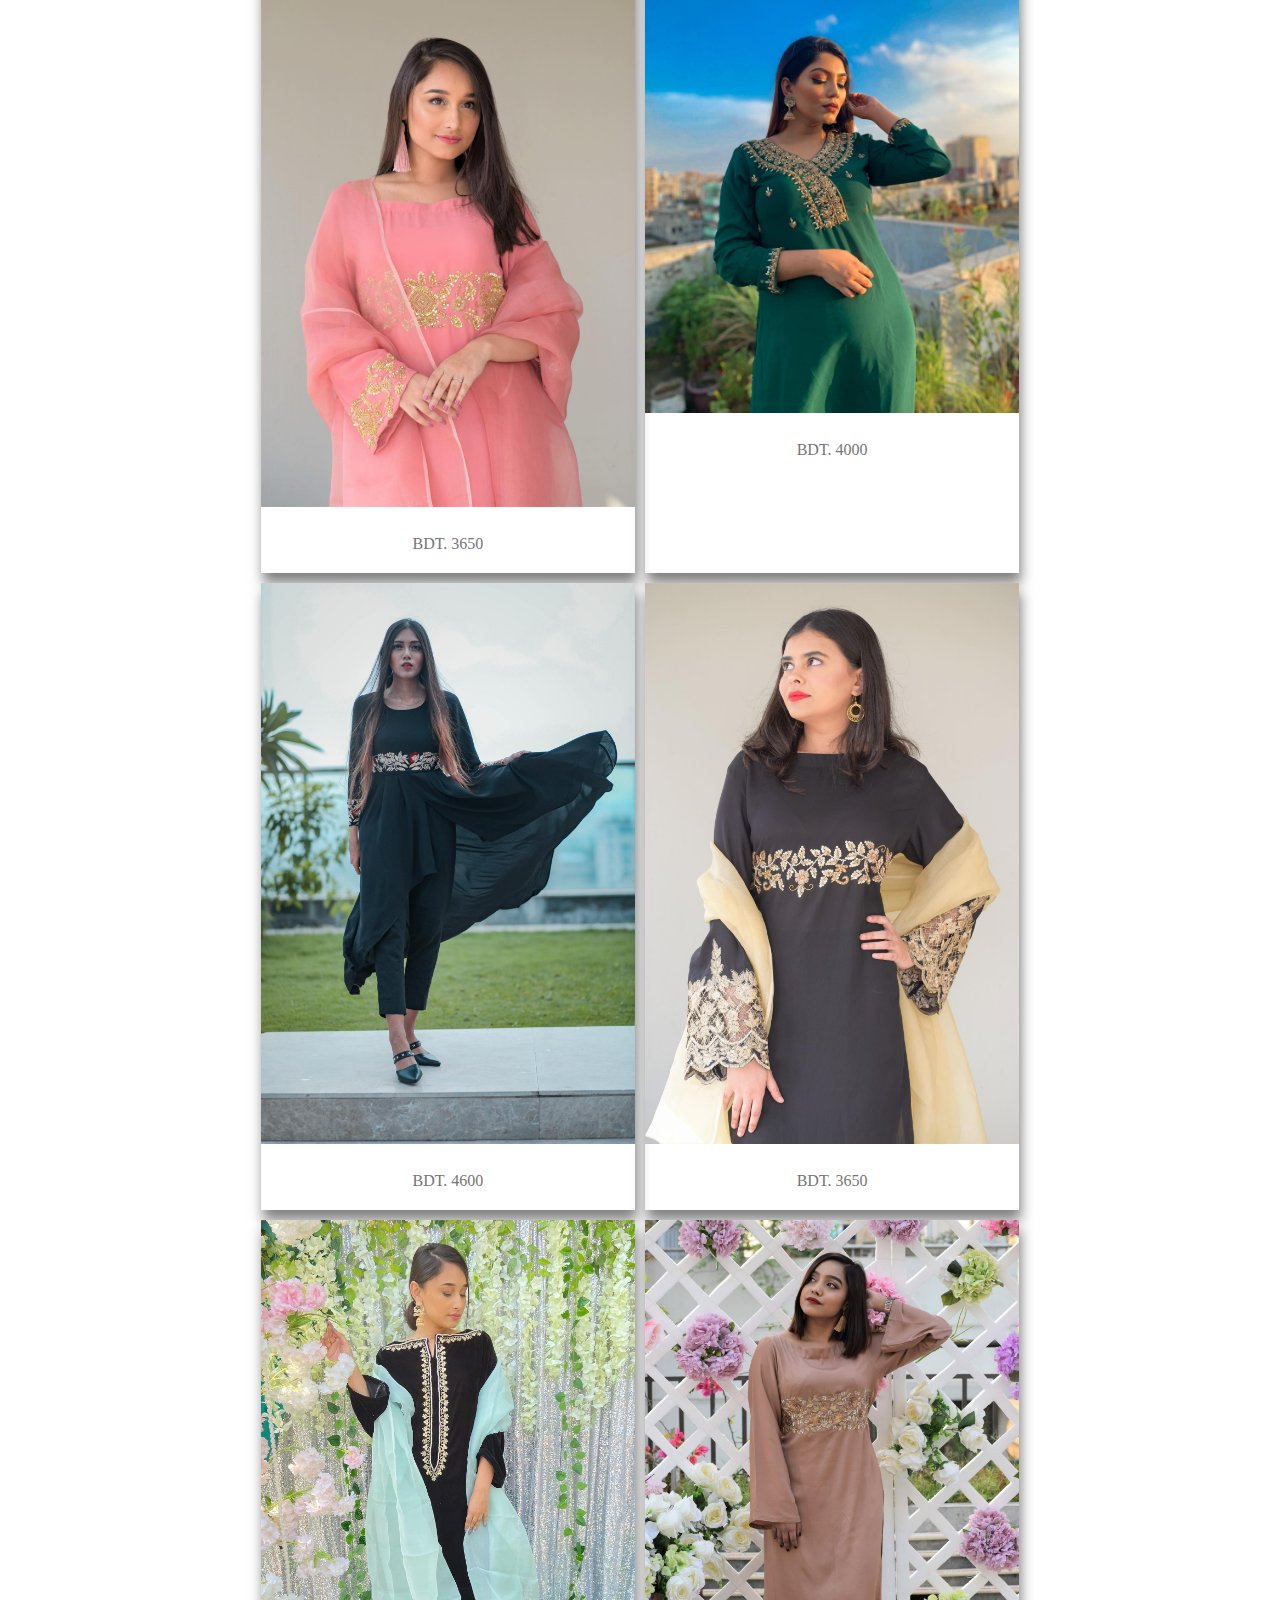
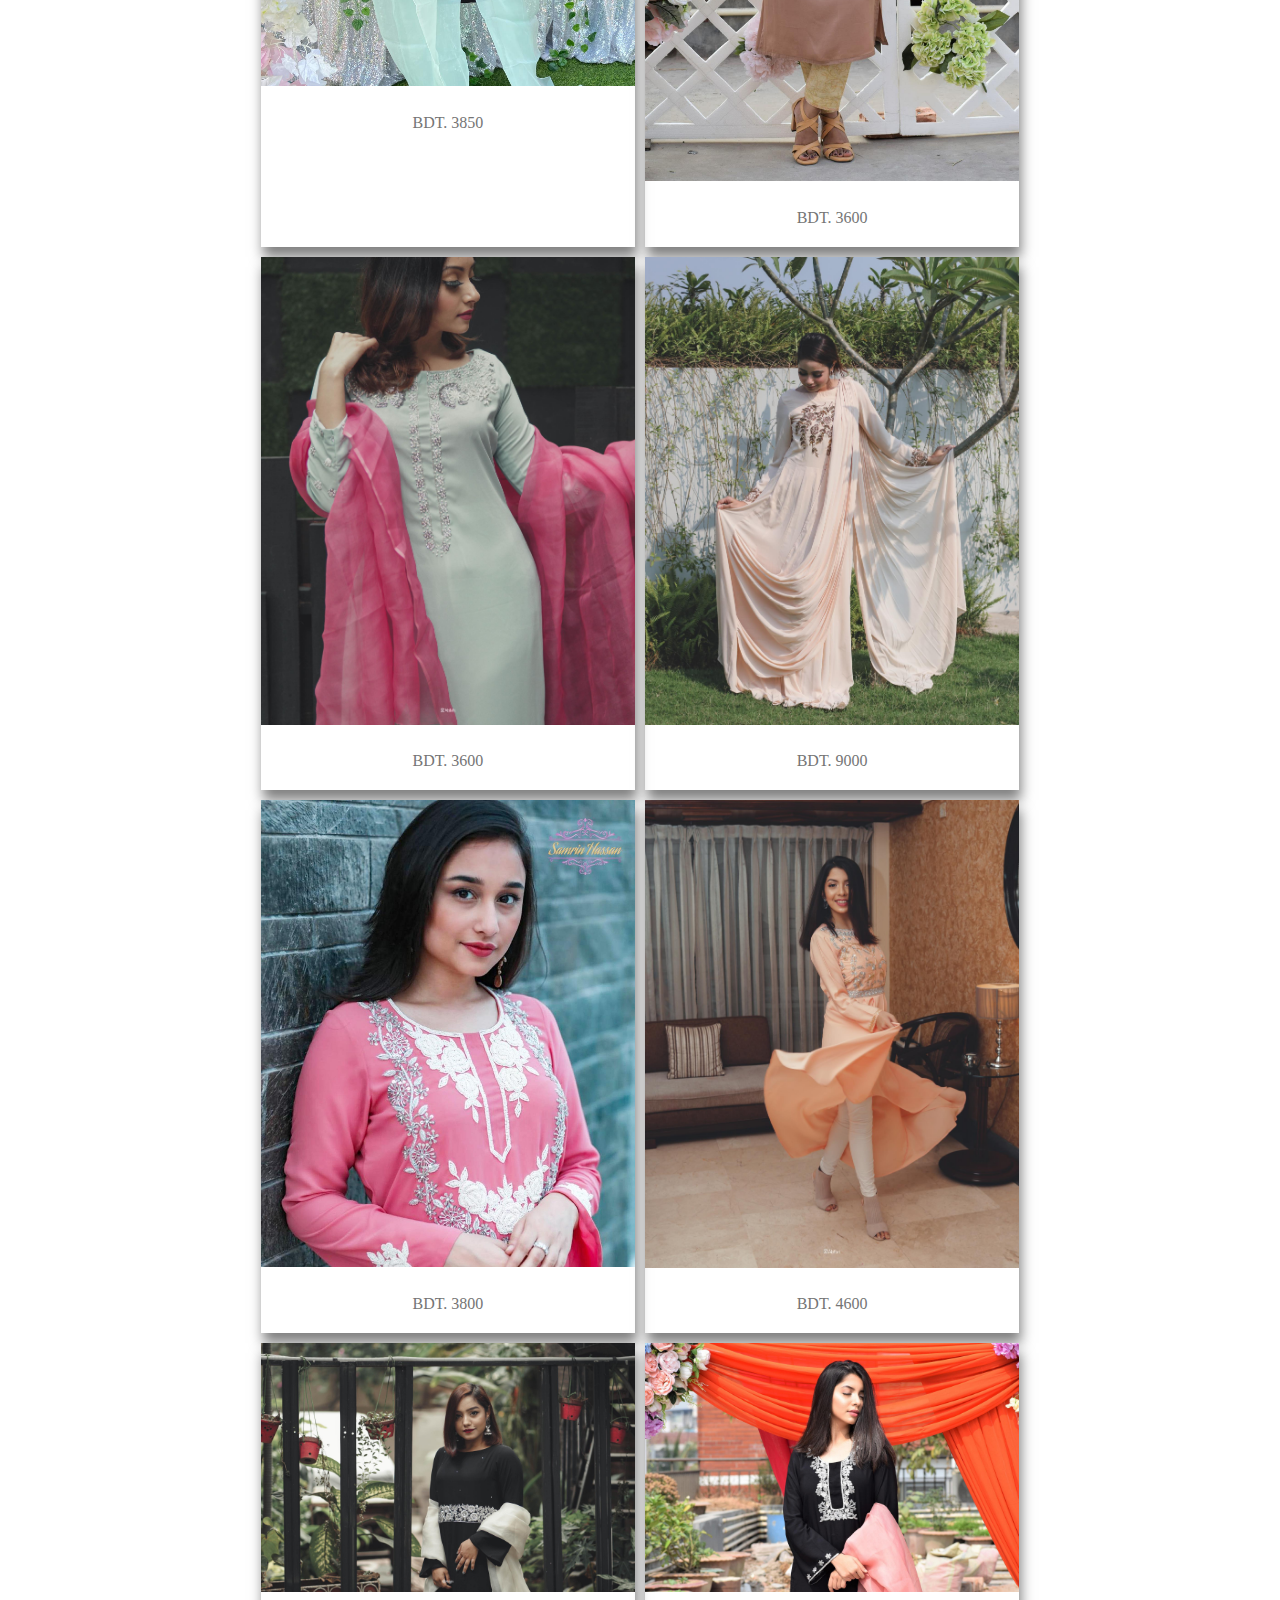
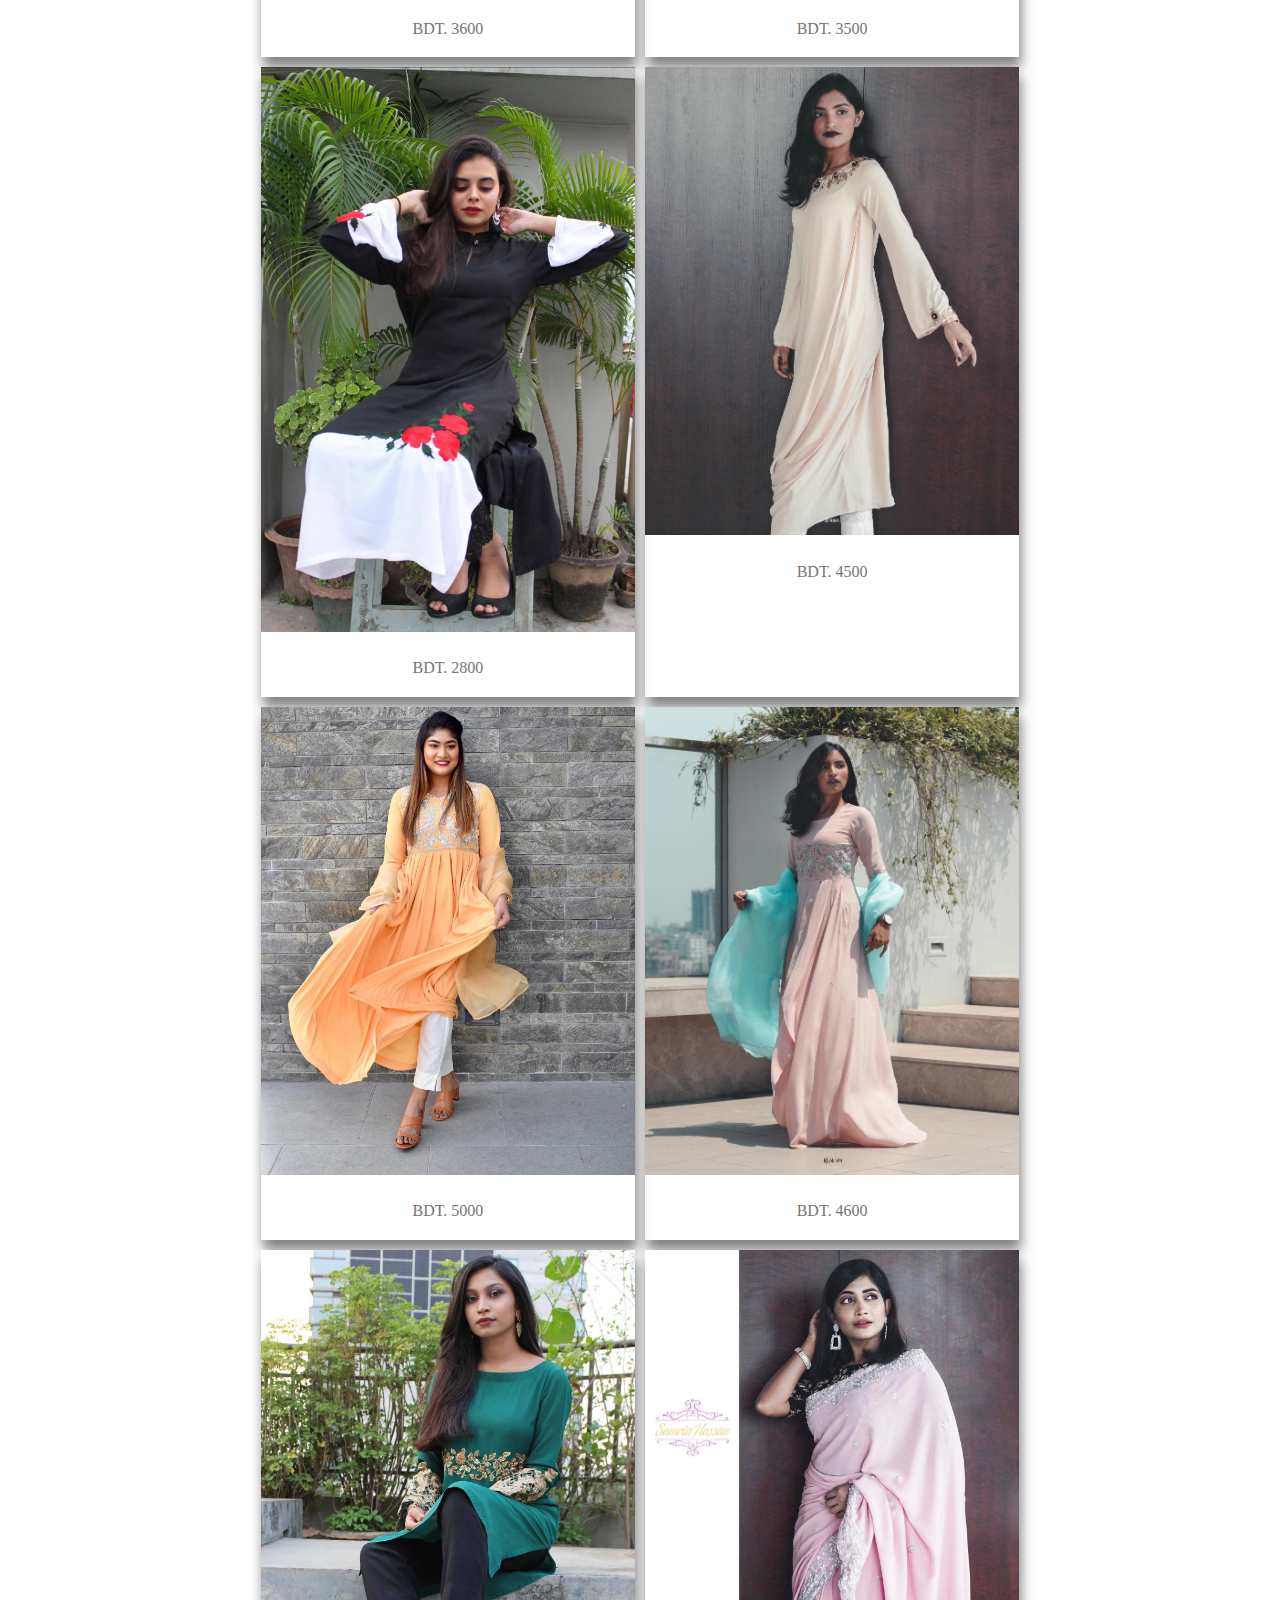
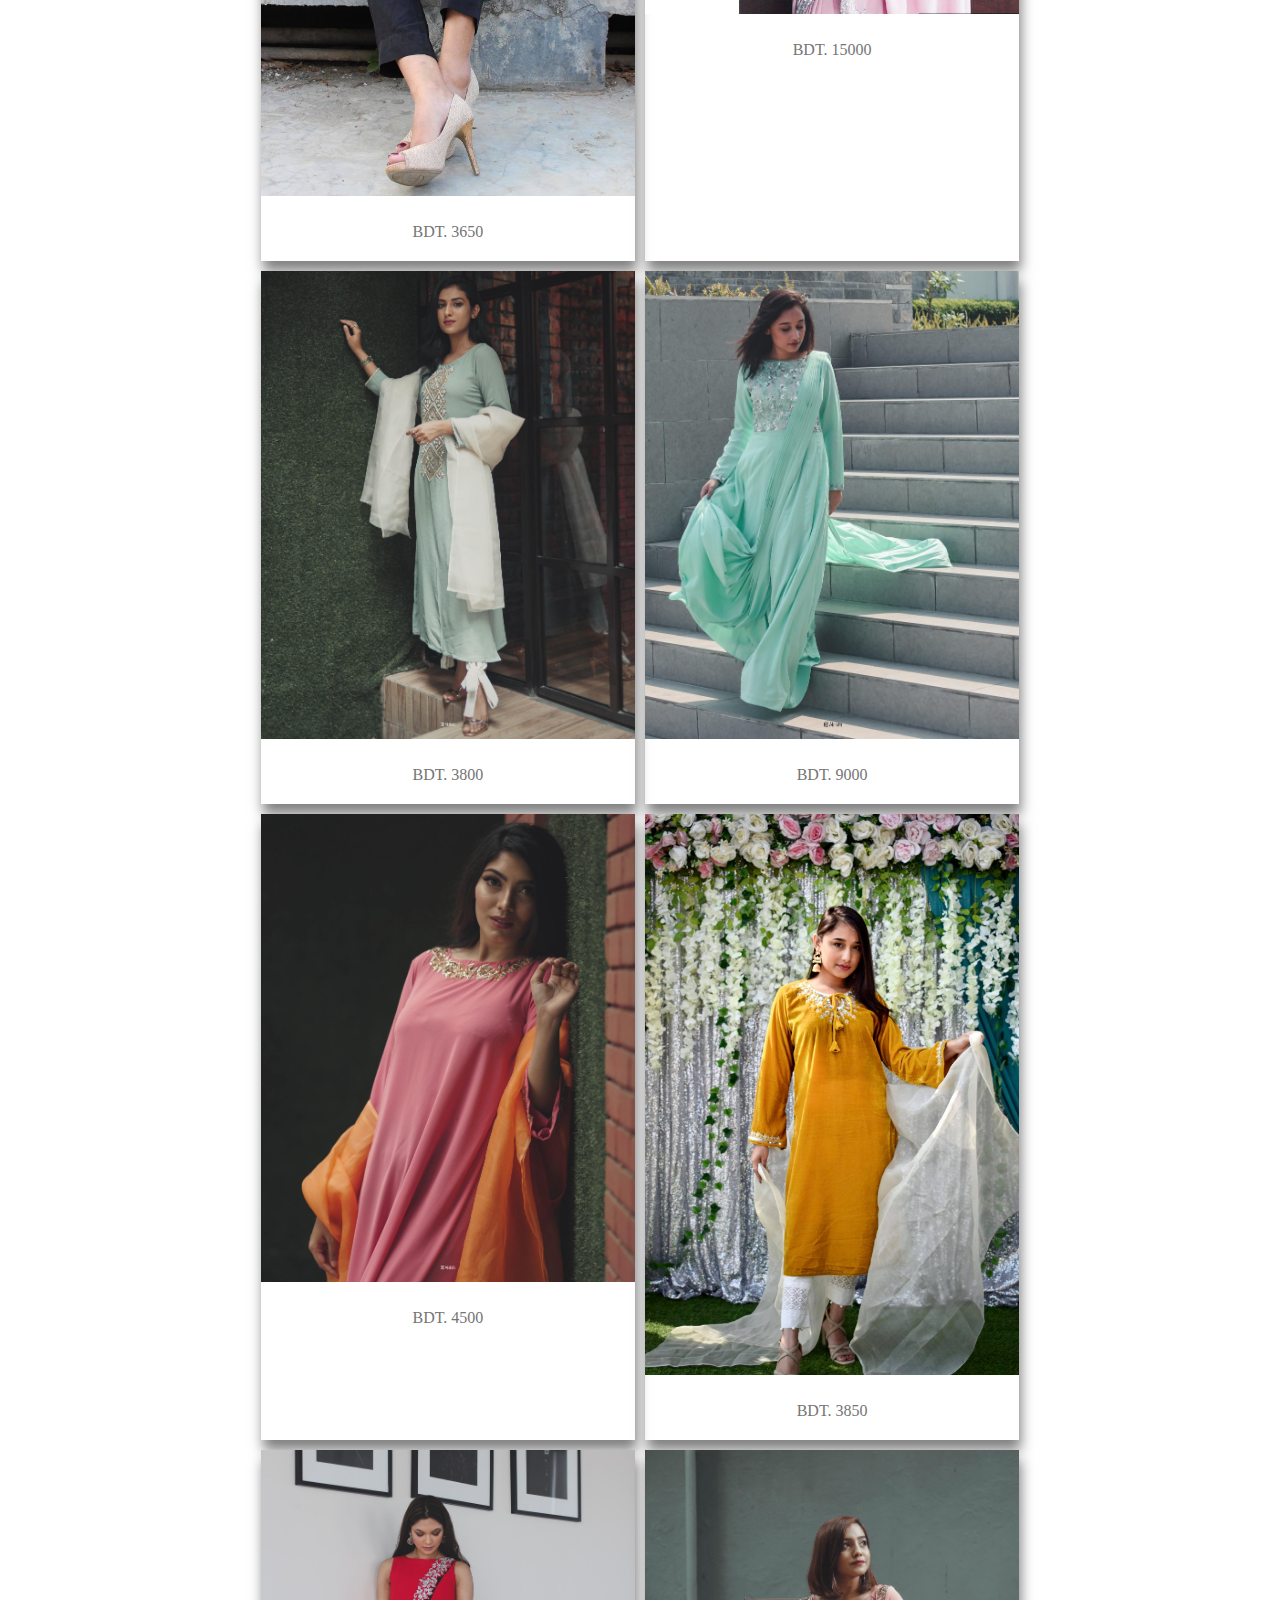
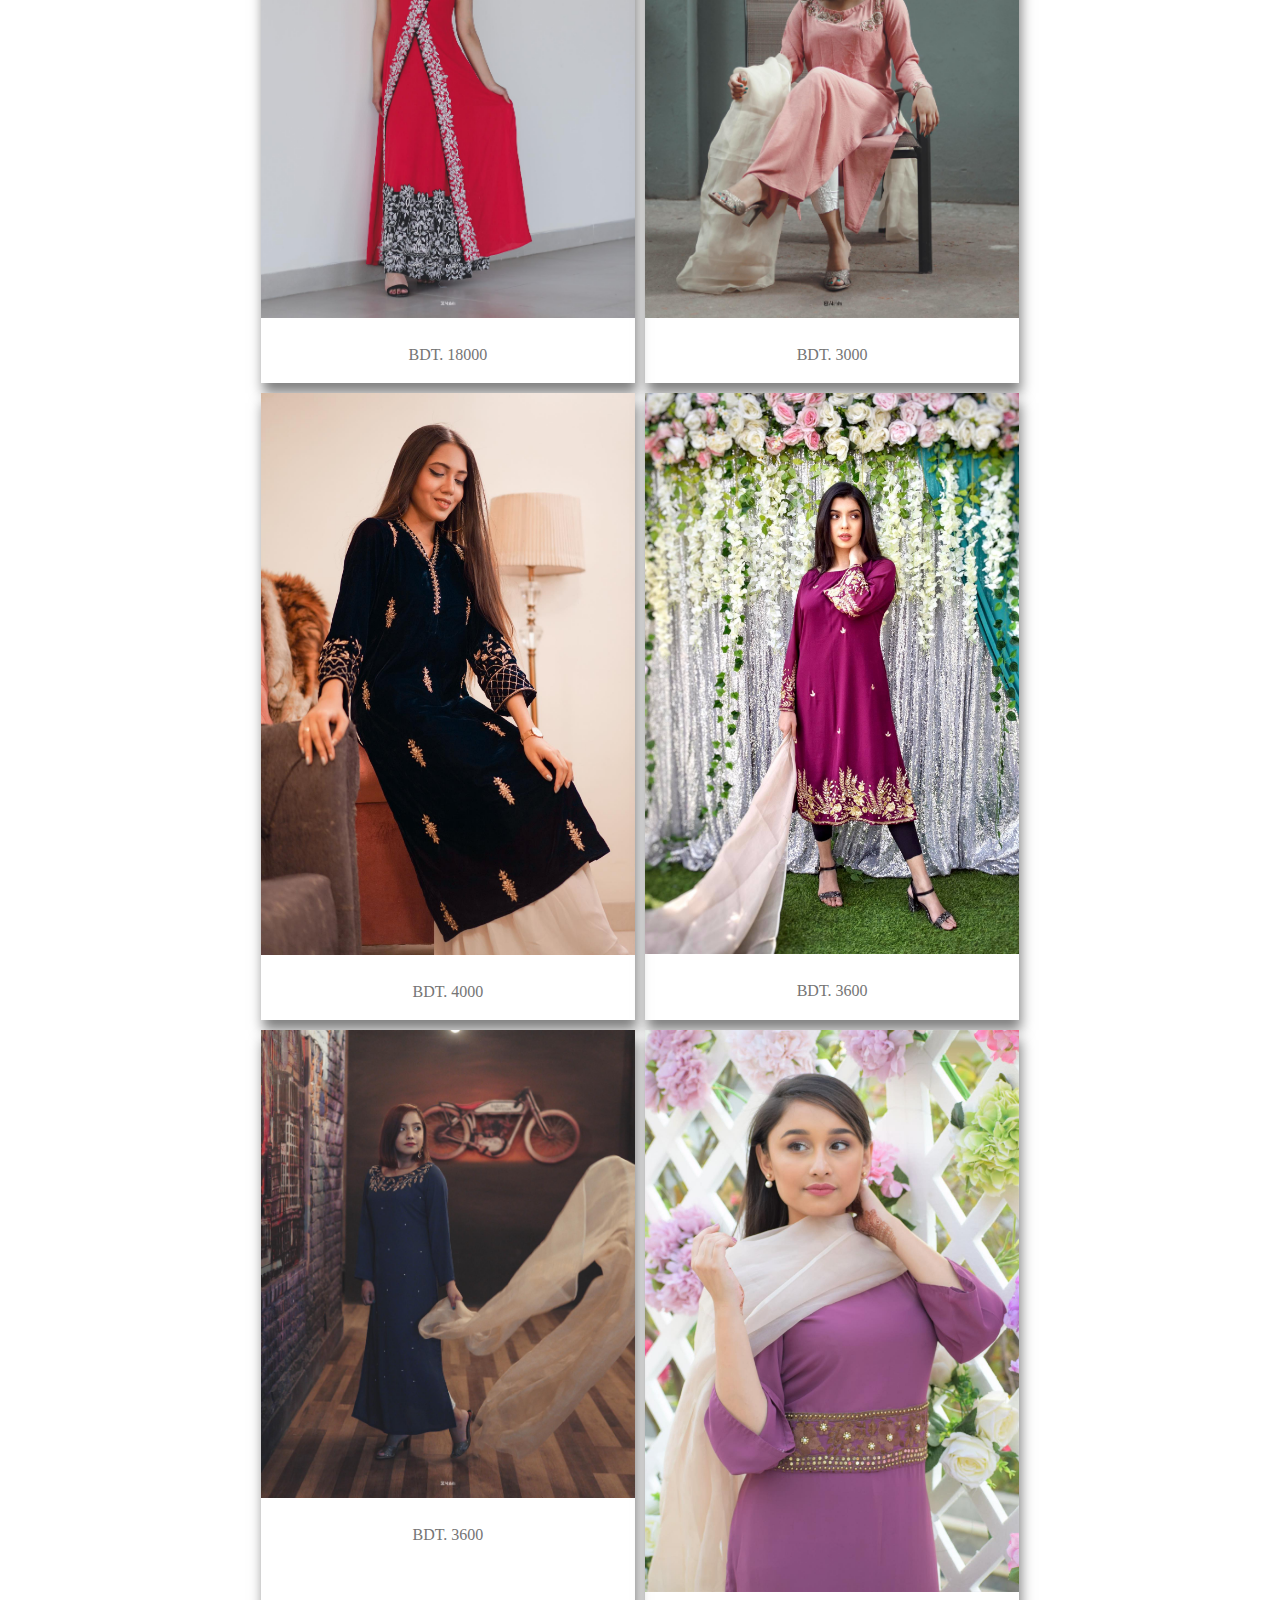
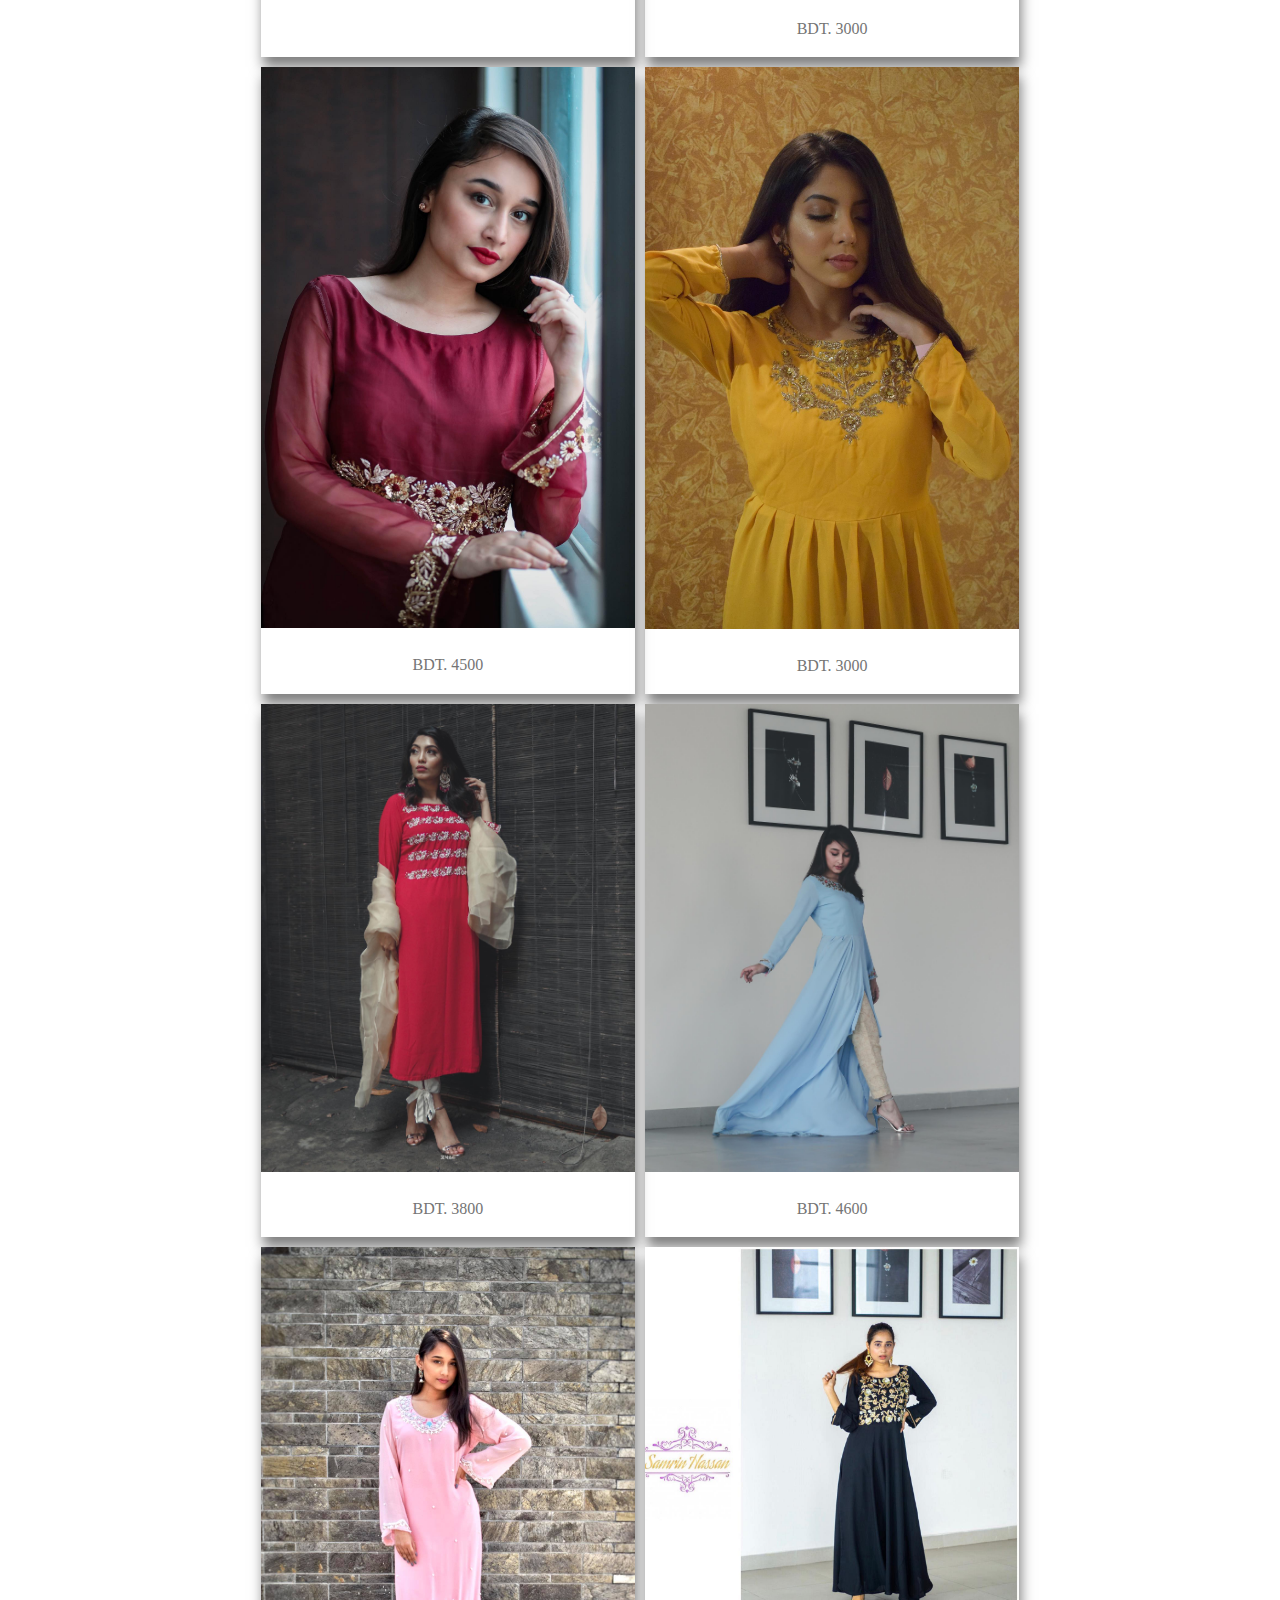
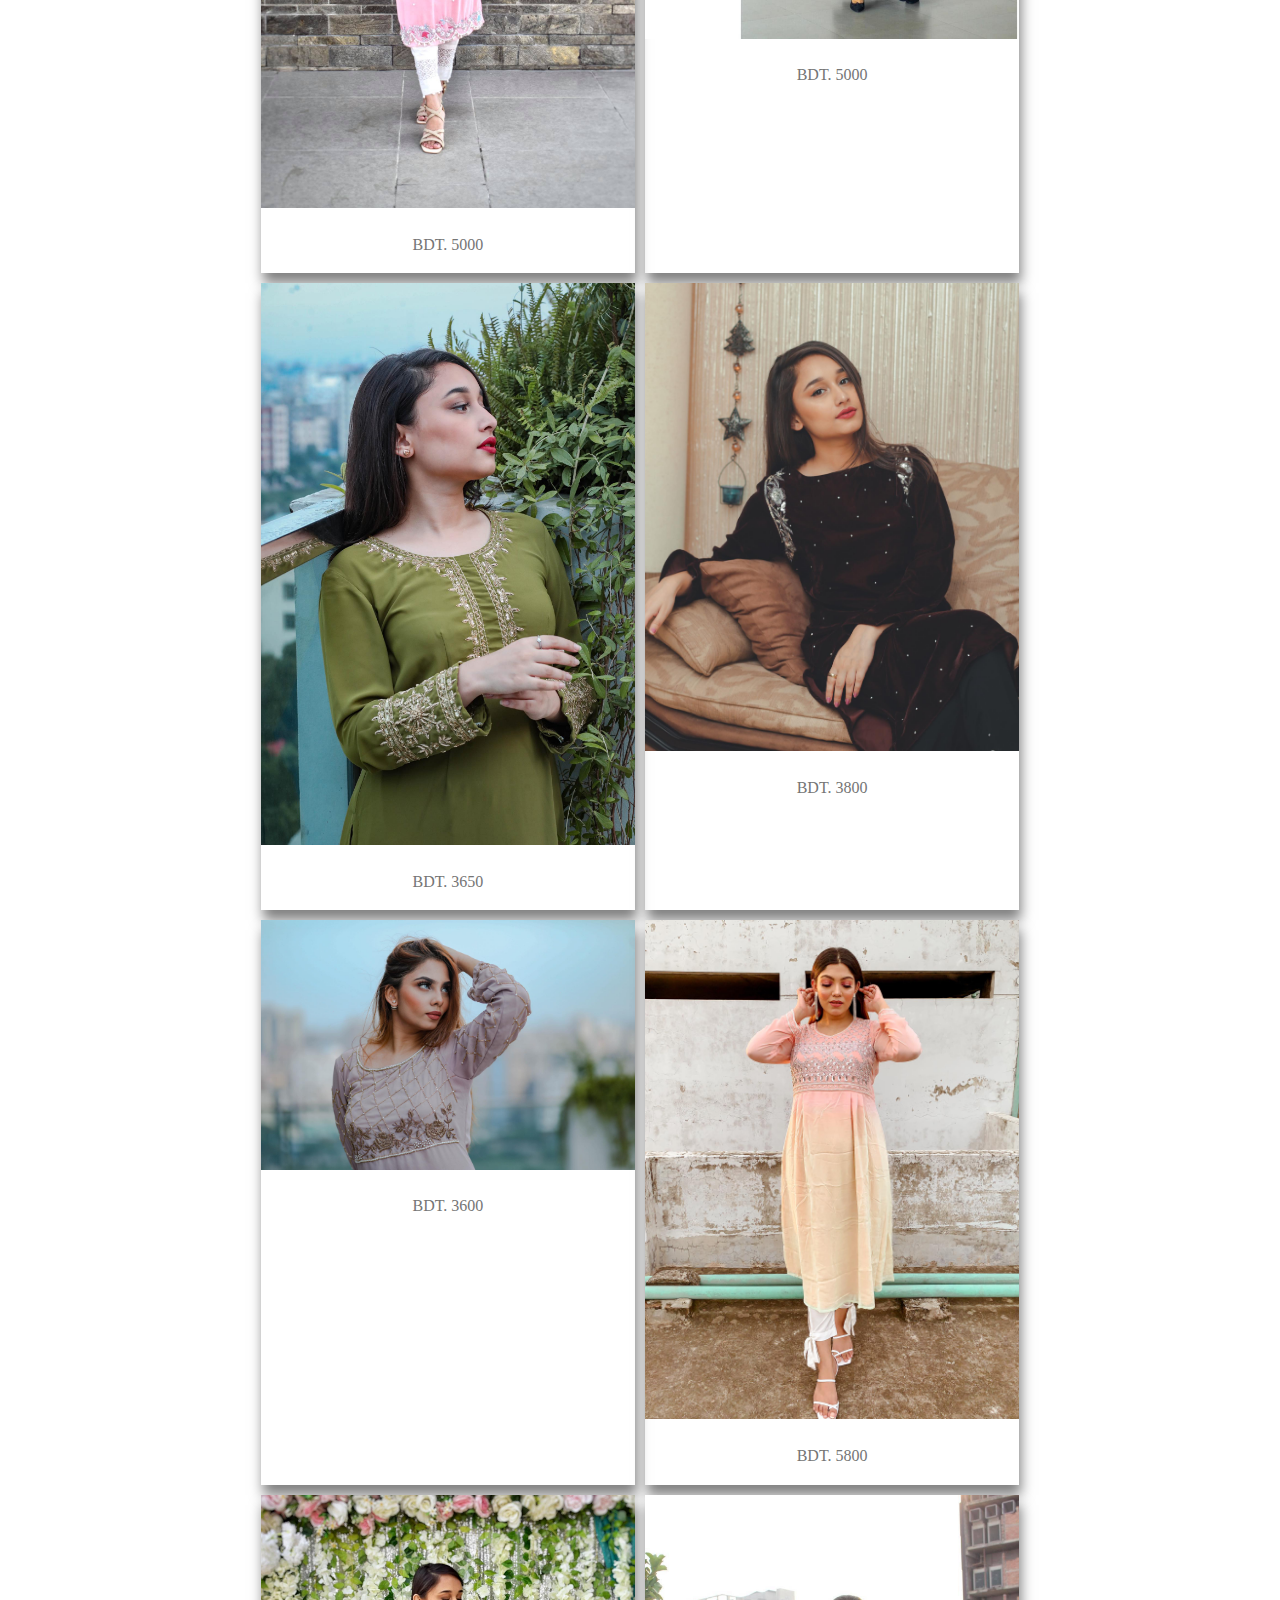
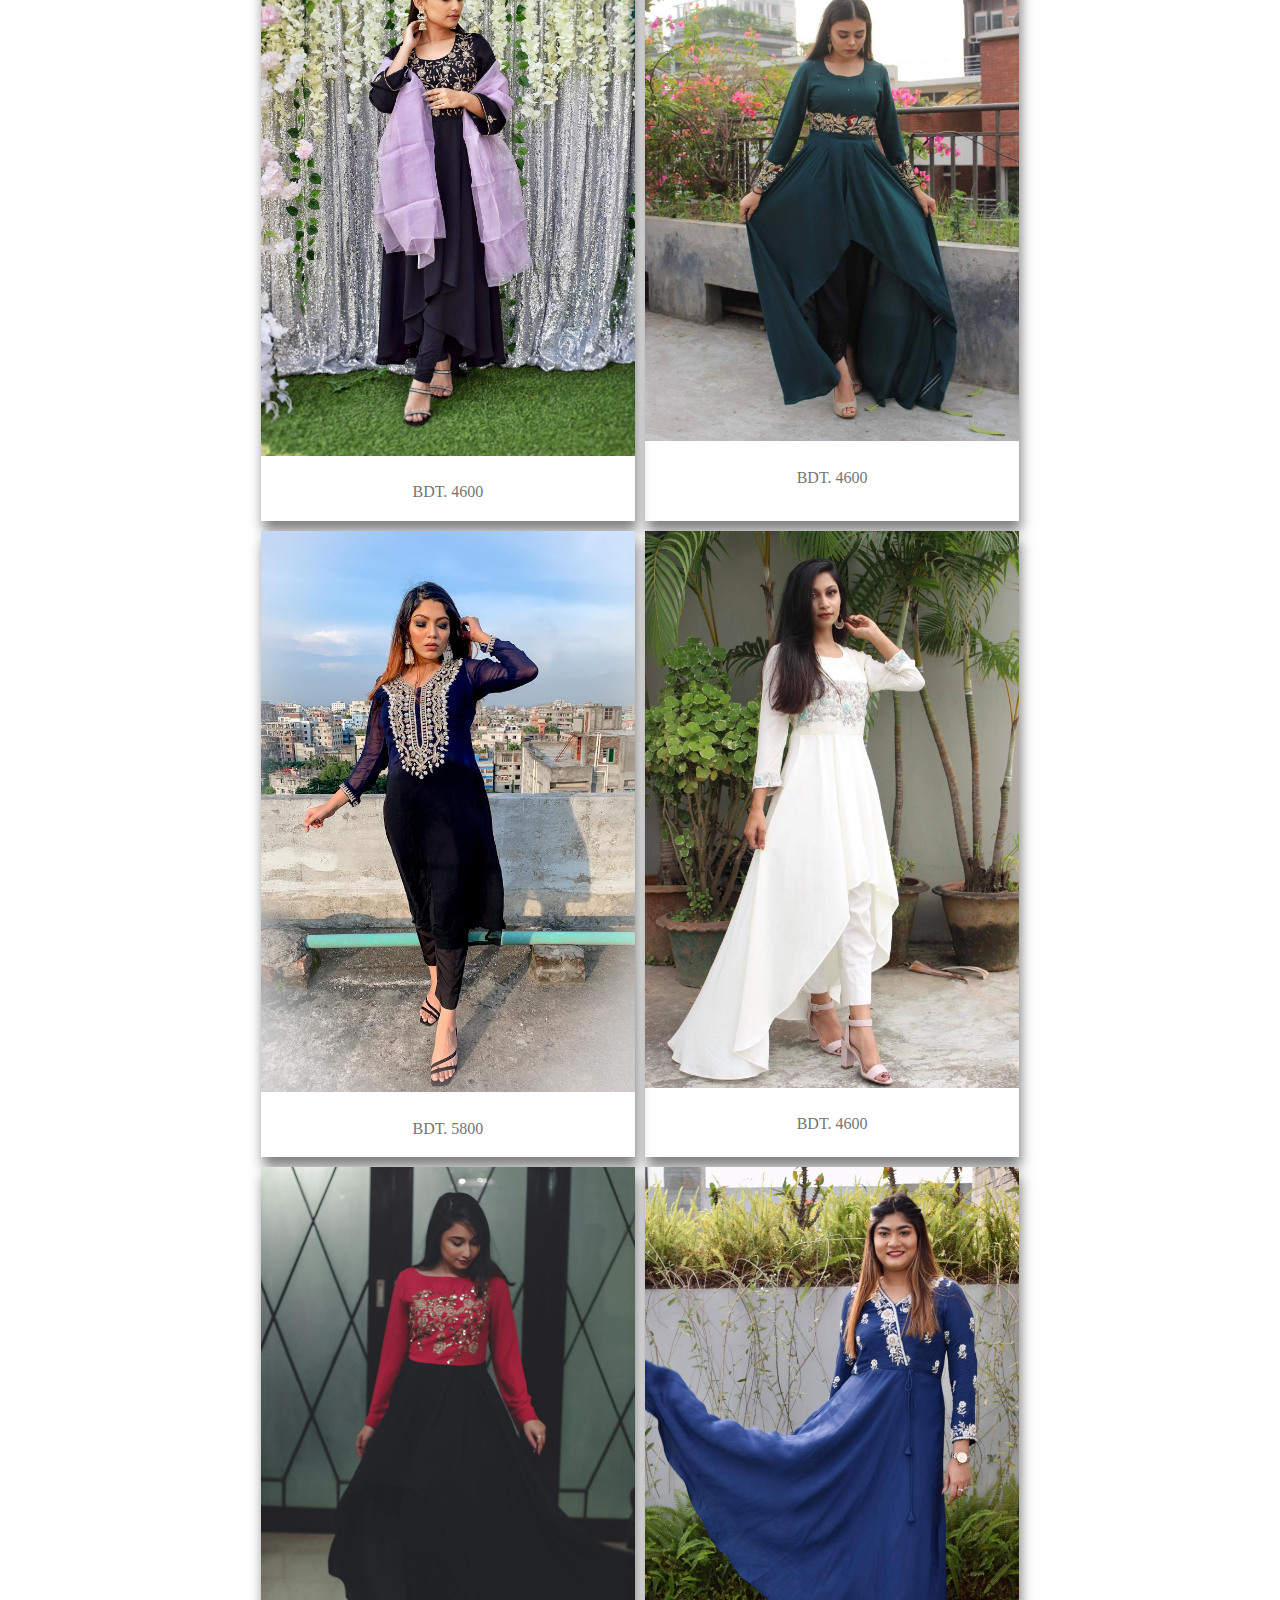
<file: shop/collection.html>
<!DOCTYPE html>
<html>
<head>
<meta name="viewport" content="width=device-width, initial-scale=1">
<link rel="stylesheet" href="https://stackpath.bootstrapcdn.com/bootstrap/4.5.0/css/bootstrap.min.css" integrity="sha384-9aIt2nRpC12Uk9gS9baDl411NQApFmC26EwAOH8WgZl5MYYxFfc+NcPb1dKGj7Sk" crossorigin="anonymous">
<script src="https://code.jquery.com/jquery-3.5.1.slim.min.js" integrity="sha384-DfXdz2htPH0lsSSs5nCTpuj/zy4C+OGpamoFVy38MVBnE+IbbVYUew+OrCXaRkfj" crossorigin="anonymous"></script>
<script src="https://cdn.jsdelivr.net/npm/popper.js@1.16.0/dist/umd/popper.min.js" integrity="sha384-Q6E9RHvbIyZFJoft+2mJbHaEWldlvI9IOYy5n3zV9zzTtmI3UksdQRVvoxMfooAo" crossorigin="anonymous"></script>
<script src="https://stackpath.bootstrapcdn.com/bootstrap/4.5.0/js/bootstrap.min.js" integrity="sha384-OgVRvuATP1z7JjHLkuOU7Xw704+h835Lr+6QL9UvYjZE3Ipu6Tp75j7Bh/kR0JKI" crossorigin="anonymous"></script>
<link rel="stylesheet" href="https://cdnjs.cloudflare.com/ajax/libs/font-awesome/4.7.0/css/font-awesome.min.css">
<link rel="stylesheet" type="text/css" href="styles.css">
<title>Samrin Hassan</title>
<style>



</style>

</head>

<body>

<div class="international">
	<p>Now Shipping Internationally</p>
</div>
<!-- Top navigation -->
<div class="topnav">
  
  <a href="index.html"><img style="width: 100px;" src="images/logo.png" alt="logo"></a>  
  <a href="index.html" class="left">Home</a>
  <a href="collection.html" class="left">Collection</a>
  <a href="celebritystyles.html" class="left">Celebrity Styles</a>
  <a href="bloggers.html" class="left">Bloggers</a>

</div>

<!--filter-->

<div id="myBtnContainer">
  <button class="btn active" onclick="filterSelection('all')"> Show all</button><br>
  <span style="padding-top: 5px;margin-left: 5px;">Category</span><br>
  <button class="btn" onclick="filterSelection('kameez')"> Kameez</button>
  <button class="btn" onclick="filterSelection('highLowGowns')"> High-Low Gowns</button>
  <button class="btn" onclick="filterSelection('drapeGowns')"> Drape Gowns</button>
  <button class="btn" onclick="filterSelection('saree')"> Saree</button>
  <button class="btn" onclick="filterSelection('jumpsuit')"> Jumpsuit</button><br>
  <span style="margin-left: 5px;">Color</span><br>
  <button class="btn" onclick="filterSelection('white')" style="background-color:white; border: 1px solid black;"> </button>
  <button class="btn" onclick="filterSelection('black')" style="background-color:black;"> </button>
  <button class="btn" onclick="filterSelection('blue')" style="background-color:blue;"> </button>
  <button class="btn" onclick="filterSelection('green')" style="background-color:green;"> </button>
  <button class="btn" onclick="filterSelection('red')" style="background-color:red;"> </button>
  <button class="btn" onclick="filterSelection('pink')" style="background-color:pink;"> </button>
  <button class="btn" onclick="filterSelection('orange')" style="background-color:orange;"> </button>
  <button class="btn" onclick="filterSelection('yellow')" style="background-color:#DEA400;"> </button>
  <button class="btn" onclick="filterSelection('purple')" style="background-color:purple;"> </button>
  <button class="btn" onclick="filterSelection('maroon')" style="background-color:#800000;"> </button>
  <button class="btn" onclick="filterSelection('beige')" style="background-color:#c29c9b;"> </button>
  <button class="btn" onclick="filterSelection('brown')" style="background-color:#835C3B;"> </button>
  <button class="btn" onclick="filterSelection('nude')" style="background-color:#E3BC9A;"> </button>
  <button class="btn" onclick="filterSelection('peach')" style="background-color:#FFE4C4;"> </button>
  <button class="btn" onclick="filterSelection('teal')" style="background-color:#008080;"> </button>
  <button class="btn" onclick="filterSelection('lemon')" style="background-color:#FFE393;"> </button>
  <button class="btn" onclick="filterSelection('mauve')" style="background-color:#B784A7;"> </button><br>

  <span style="margin-left: 5px;">Price</span><br>
  <button class="btn" onclick="filterSelection('twoToThreek')"> 2000-3000</button>
  <button class="btn" onclick="filterSelection('threeToFourk')"> 3000-4000</button>
  <button class="btn" onclick="filterSelection('fourToFivek')"> 4000-5000</button>
  <button class="btn" onclick="filterSelection('fiveToSixk')"> 5000-6000</button>
  <button class="btn" onclick="filterSelection('sixK')"> 6000+</button>
</div>


<div class="product-container">
  <div class="filterDiv kameez beige threeToFourk"><img style="width: 100%;" src="products/1.jpg"><p style="color:#757575;">BDT. 3000</p></div>
  
  <div class="filterDiv kameez peach threeToFourk"><img style="width: 100%;" src="products/2.jpg"><p style="color:#757575;">BDT. 3000</p></div>
  
  <div class="filterDiv kameez mauve threeToFourk"><img style="width: 100%;" src="products/3.jpg"><p style="color:#757575;">BDT. 3650</p></div>
  
  <div class="filterDiv kameez blue threeToFourk"><img style="width: 100%;" src="products/4.jpg"><p style="color:#757575;">BDT. 3850</p></div>
  
  <div class="filterDiv kameez green threeToFourk"><img style="width: 100%;" src="products/5.jpg"><p style="color:#757575;">BDT. 3900</p></div>
  
  <div class="filterDiv kameez red threeToFourk"><img style="width: 100%;" src="products/6.jpg"><p style="color:#757575;">BDT. 3600</p></div>
  
  <div class="filterDiv jumpsuit red fiveToSixk"><img style="width: 100%;" src="products/7.jpg"><p style="color:#757575;">BDT. 5500</p></div>
  
  <div class="filterDiv kameez blue threeToFourk"><img style="width: 100%;" src="products/8.jpg"><p style="color:#757575;">BDT. 3000</p></div>
  
  <div class="filterDiv kameez pink threeToFourk"><img style="width: 100%;" src="products/9.jpg"><p style="color:#757575;">BDT. 3650</p></div>
  
  <div class="filterDiv kameez green fourToFivek"><img style="width: 100%;" src="products/10.jpg"><p style="color:#757575;">BDT. 4000</p></div>
  
  <div class="filterDiv highLowGowns black fourToFivek"><img style="width: 100%;" src="products/11.jpg"><p style="color:#757575;">BDT. 4600</p></div>
  
  <div class="filterDiv kameez black threeToFourk"><img style="width: 100%;" src="products/12.jpg"><p style="color:#757575;">BDT. 3650</p></div>
  
  <div class="filterDiv kameez black threeToFourk"><img style="width: 100%;" src="products/13.jpg"><p style="color:#757575;">BDT. 3850</p></div>
  
  <div class="filterDiv kameez brown threeToFourk"><img style="width: 100%;" src="products/14.jpg"><p style="color:#757575;">BDT. 3600</p></div>
   
  <div class="filterDiv kameez blue pink threeToFourk"><img style="width: 100%;" src="products/16.jpg"><p style="color:#757575;">BDT. 3600</p></div>
  
  <div class="filterDiv drapeGowns nude sixK"><img style="width: 100%;" src="products/17.jpg"><p style="color:#757575;">BDT. 9000</p></div>
  
  <div class="filterDiv kameez pink threeToFourk"><img style="width: 100%;" src="products/18.jpg"><p style="color:#757575;">BDT. 3800</p></div>
  
  <div class="filterDiv highLowGowns peach fourToFivek"><img style="width: 100%;" src="products/19.jpg"><p style="color:#757575;">BDT. 4600</p></div>
  
  <div class="filterDiv kameez black threeToFourk"><img style="width: 100%;" src="products/20.jpg"><p style="color:#757575;">BDT. 3600</p></div>
  
  <div class="filterDiv kameez black threeToFourk"><img style="width: 100%;" src="products/21.jpg"><p style="color:#757575;">BDT. 3500</p></div>
  
  <div class="filterDiv kameez black white twoToThreek"><img style="width: 100%;" src="products/22.jpg"><p style="color:#757575;">BDT. 2800</p></div>
  
  <div class="filterDiv drapeGowns nude fourToFivek"><img style="width: 100%;" src="products/24.jpg"><p style="color:#757575;">BDT. 4500</p></div>
  
  <div class="filterDiv highLowGowns orange fiveToSixk"><img style="width: 100%;" src="products/25.jpg"><p style="color:#757575;">BDT. 5000</p></div>
  
  <div class="filterDiv highLowGowns pink fourToFivek"><img style="width: 100%;" src="products/26.jpg"><p style="color:#757575;">BDT. 4600</p></div>
  
  <div class="filterDiv kameez green threeToFourk"><img style="width: 100%;" src="products/27.jpg"><p style="color:#757575;">BDT. 3650</p></div>
  
  <div class="filterDiv saree pink sixK"><img style="width: 100%;" src="products/28.jpg"><p style="color:#757575;">BDT. 15000</p></div>
  
  <div class="filterDiv kameez teal green threeToFourk"><img style="width: 100%;" src="products/29.jpg"><p style="color:#757575;">BDT. 3800</p></div>
  
  <div class="filterDiv drapeGowns blue sixK"><img style="width: 100%;" src="products/31.jpg"><p style="color:#757575;">BDT. 9000</p></div>
  
  <div class="filterDiv kameez pink orange fourToFivek"><img style="width: 100%;" src="products/32.jpg"><p style="color:#757575;">BDT. 4500</p></div>
  
  <div class="filterDiv kameez yellow threeToFourk"><img style="width: 100%;" src="products/33.jpg"><p style="color:#757575;">BDT. 3850</p></div>
  
  <div class="filterDiv drapeGowns red sixK"><img style="width: 100%;" src="products/34.jpg"><p style="color:#757575;">BDT. 18000</p></div>
  
  <div class="filterDiv kameez pink threeToFourk"><img style="width: 100%;" src="products/35.jpg"><p style="color:#757575;">BDT. 3000</p></div>
  
  <div class="filterDiv kameez black fourToFivek"><img style="width: 100%;" src="products/36.jpg"><p style="color:#757575;">BDT. 4000</p></div>
  
  <div class="filterDiv kameez purple threeToFourk"><img style="width: 100%;" src="products/37.jpg"><p style="color:#757575;">BDT. 3600</p></div>
  
  <div class="filterDiv kameez blue threeToFourk"><img style="width: 100%;" src="products/38.jpg"><p style="color:#757575;">BDT. 3600</p></div>
  
  <div class="filterDiv kameez purple threeToFourk"><img style="width: 100%;" src="products/39.jpg"><p style="color:#757575;">BDT. 3000</p></div>
  
  <div class="filterDiv kameez maroon fourToFivek"><img style="width: 100%;" src="products/40.jpg"><p style="color:#757575;">BDT. 4500</p></div>
  
  <div class="filterDiv kameez yellow threeToFourk"><img style="width: 100%;" src="products/41.jpg"><p style="color:#757575;">BDT. 3000</p></div>
  
  <div class="filterDiv kameez red threeToFourk"><img style="width: 100%;" src="products/42.jpg"><p style="color:#757575;">BDT. 3800</p></div>
  
  <div class="filterDiv highLowGowns blue fourToFivek"><img style="width: 100%;" src="products/43.jpg"><p style="color:#757575;">BDT. 4600</p></div>
  
  <div class="filterDiv kameez pink fiveToSixk"><img style="width: 100%;" src="products/44.jpg"><p style="color:#757575;">BDT. 5000</p></div>
  
  <div class="filterDiv highLowGowns black fiveToSixk"><img style="width: 100%;" src="products/45.jpg"><p style="color:#757575;">BDT. 5000</p></div>
  
  <div class="filterDiv kameez green threeToFourk"><img style="width: 100%;" src="products/46.jpg"><p style="color:#757575;">BDT. 3650</p></div>
  
  <div class="filterDiv kameez brown threeToFourk"><img style="width: 100%;" src="products/47.jpg"><p style="color:#757575;">BDT. 3800</p></div>
  
  <div class="filterDiv kameez mauve threeToFourk"><img style="width: 100%;" src="products/48.jpg"><p style="color:#757575;">BDT. 3600</p></div>
  
  <div class="filterDiv kameez pink yellow fiveToSixk"><img style="width: 100%;" src="products/49.jpg"><p style="color:#757575;">BDT. 5800</p></div>
  
  <div class="filterDiv highLowGowns black fourToFivek"><img style="width: 100%;" src="products/50.jpg"><p style="color:#757575;">BDT. 4600</p></div>
  
  <div class="filterDiv highLowGowns green fourToFivek"><img style="width: 100%;" src="products/51.jpg"><p style="color:#757575;">BDT. 4600</p></div>
  
  <div class="filterDiv kameez blue fiveToSixk"><img style="width: 100%;" src="products/52.jpg"><p style="color:#757575;">BDT. 5800</p></div>
  
  <div class="filterDiv highLowGowns white fourToFivek"><img style="width: 100%;" src="products/53.jpg"><p style="color:#757575;">BDT. 4600</p></div>
  
  <div class="filterDiv highLowGowns red black fourToFivek"><img style="width: 100%;" src="products/54.jpg"><p style="color:#757575;">BDT. 4600</p></div>
    
  <div class="filterDiv highLowGowns blue fiveToSixk"><img style="width: 100%;" src="products/57.jpg"><p style="color:#757575;">BDT. 5000</p></div>
   
  <div class="filterDiv kameez orange peach threeToFourk"><img style="width: 100%;" src="products/59.jpg"><p style="color:#757575;">BDT. 3600</p></div>
  
  <div class="filterDiv kameez white green twoToThreek"><img style="width: 100%;" src="products/60.jpg"><p style="color:#757575;">BDT. 2800</p></div>
  
  <div class="filterDiv highLowGowns pink fourToFivek"><img style="width: 100%;" src="products/61.jpg"><p style="color:#757575;">BDT. 4600</p></div>
  
  <div class="filterDiv kameez green threeToFourk"><img style="width: 100%;" src="products/62.jpg"><p style="color:#757575;">BDT. 3800</p></div>
  
  <div class="filterDiv kameez maroon threeToFourk"><img style="width: 100%;" src="products/63.jpg"><p style="color:#757575;">BDT. 3800</p></div>
  
  <div class="filterDiv kameez maroon threeToFourk"><img style="width: 100%;" src="products/64.jpg"><p style="color:#757575;">BDT. 3600</p></div>
  
  <div class="filterDiv highLowGowns yellow black fiveToSixk"><img style="width: 100%;" src="products/65.jpg"><p style="color:#757575;">BDT. 5000</p></div>
  
  <div class="filterDiv highLowGowns blue fiveToSixk"><img style="width: 100%;" src="products/66.jpg"><p style="color:#757575;">BDT. 5500</p></div>
  
  <div class="filterDiv highLowGowns mauve fourToFivek"><img style="width: 100%;" src="products/67.jpg"><p style="color:#757575;">BDT. 4600</p></div>
  
  <div class="filterDiv kameez blue threeToFourk"><img style="width: 100%;" src="products/68.jpg"><p style="color:#757575;">BDT. 3650</p></div>
  
  <div class="filterDiv kameez orange threeToFourk"><img style="width: 100%;" src="products/69.jpg"><p style="color:#757575;">BDT. 3000</p></div>
  
  <div class="filterDiv kameez white pink threeToFourk"><img style="width: 100%;" src="products/70.jpg"><p style="color:#757575;">BDT. 3500</p></div>
  
  <div class="filterDiv kameez white pink fiveToSixk"><img style="width: 100%;" src="products/71.jpg"><p style="color:#757575;">BDT. 5800</p></div>
  
  <div class="filterDiv kameez red threeToFourk"><img style="width: 100%;" src="products/72.jpg"><p style="color:#757575;">BDT. 3600</p></div>
  
  <div class="filterDiv kameez maroon fourToFivek"><img style="width: 100%;" src="products/73.jpg"><p style="color:#757575;">BDT. 4200</p></div>
  
  <div class="filterDiv saree nude sixK"><img style="width: 100%;" src="products/74.jpg"><p style="color:#757575;">BDT. 12000</p></div>
   
  <div class="filterDiv kameez pink mauve threeToFourk"><img style="width: 100%;" src="products/76.jpg"><p style="color:#757575;">BDT. 3600</p></div>
  
  <div class="filterDiv highLowGowns lemon sixK"><img style="width: 100%;" src="products/77.jpg"><p style="color:#757575;">BDT. 7000</p></div>
  
  <div class="filterDiv kameez green threeToFourk"><img style="width: 100%;" src="products/78.jpg"><p style="color:#757575;">BDT. 3900</p></div>
  
  <div class="filterDiv drapeGowns blue sixK"><img style="width: 100%;" src="products/79.jpg"><p style="color:#757575;">BDT. 9000</p></div>
  
  <div class="filterDiv kameez green fourToFivek"><img style="width: 100%;" src="products/80.jpg"><p style="color:#757575;">BDT. 4500</p></div>
  
  <div class="filterDiv drapeGowns pink sixK"><img style="width: 100%;" src="products/81.jpg"><p style="color:#757575;">BDT. 9000</p></div>
  
  <div class="filterDiv kameez yellow threeToFourk"><img style="width: 100%;" src="products/82.jpg"><p style="color:#757575;">BDT. 3600</p></div>
  
  <div class="filterDiv kameez pink threeToFourk"><img style="width: 100%;" src="products/83.jpg"><p style="color:#757575;">BDT. 3600</p></div>
  
  <div class="filterDiv highLowGowns green fiveToSixk"><img style="width: 100%;" src="products/84.jpg"><p style="color:#757575;">BDT. 5000</p></div>

</div>


<!--Footer-->
  
    <footer class="site-footer" style="background-color: #A583DC;">
      <div class="container">
        <div class="row">
          <div class="col-sm-12 col-md-6">
            <h6>About</h6>
            <p class="text-justify"><i>Samrin Hassan </i> is a clothing brand based in Dhaka, Bangladesh. We offer a range of Asian and fusion wear.</p>
          </div>

          <div class="col-xs-6 col-md-3">
            <h6>Quick Links</h6>
            <ul class="footer-links">
              <li><a href="aboutus.html">About Us</a></li>
              <li><a href="contactus.html">Contact Us</a></li>            
            </ul>
          </div>
        </div>
        <hr>
      </div>
      <div class="container">
        <div class="row">
          <div class="col-md-8 col-sm-6 col-xs-12">
            <p class="copyright-text">Copyright &copy; 2020 All Rights Reserved by Samrin Hassan.
            </p>
          </div>

          <div class="col-md-4 col-sm-6 col-xs-12">
            <ul class="social-icons">
              <li><a class="facebook" href="https://www.facebook.com/pages/category/Boutique-Store/Samrin-Hassan-614701805557910/"><i class="fa fa-facebook"></i></a></li>
              <li><a class="instagram" href="https://www.instagram.com/samrin_hassan/?hl=en"><i class="fa fa-instagram"></i></a></li>   
            </ul>
          </div>
        </div>
      </div>
</footer>

<script>
filterSelection("all")
function filterSelection(c) {
  var x, i;
  x = document.getElementsByClassName("filterDiv");
  if (c == "all") c = "";
  for (i = 0; i < x.length; i++) {
    w3RemoveClass(x[i], "show");
    if (x[i].className.indexOf(c) > -1) w3AddClass(x[i], "show");
  }
}

function w3AddClass(element, name) {
  var i, arr1, arr2;
  arr1 = element.className.split(" ");
  arr2 = name.split(" ");
  for (i = 0; i < arr2.length; i++) {
    if (arr1.indexOf(arr2[i]) == -1) {element.className += " " + arr2[i];}
  }
}

function w3RemoveClass(element, name) {
  var i, arr1, arr2;
  arr1 = element.className.split(" ");
  arr2 = name.split(" ");
  for (i = 0; i < arr2.length; i++) {
    while (arr1.indexOf(arr2[i]) > -1) {
      arr1.splice(arr1.indexOf(arr2[i]), 1);     
    }
  }
  element.className = arr1.join(" ");
}

// Add active class to the current button (highlight it)
var btnContainer = document.getElementById("myBtnContainer");
var btns = btnContainer.getElementsByClassName("btn");
for (var i = 0; i < btns.length; i++) {
  btns[i].addEventListener("click", function(){
    var current = document.getElementsByClassName("active");
    current[0].className = current[0].className.replace(" active", "");
    this.className += " active";
  });
}
</script>

</body>
</html>
</file>
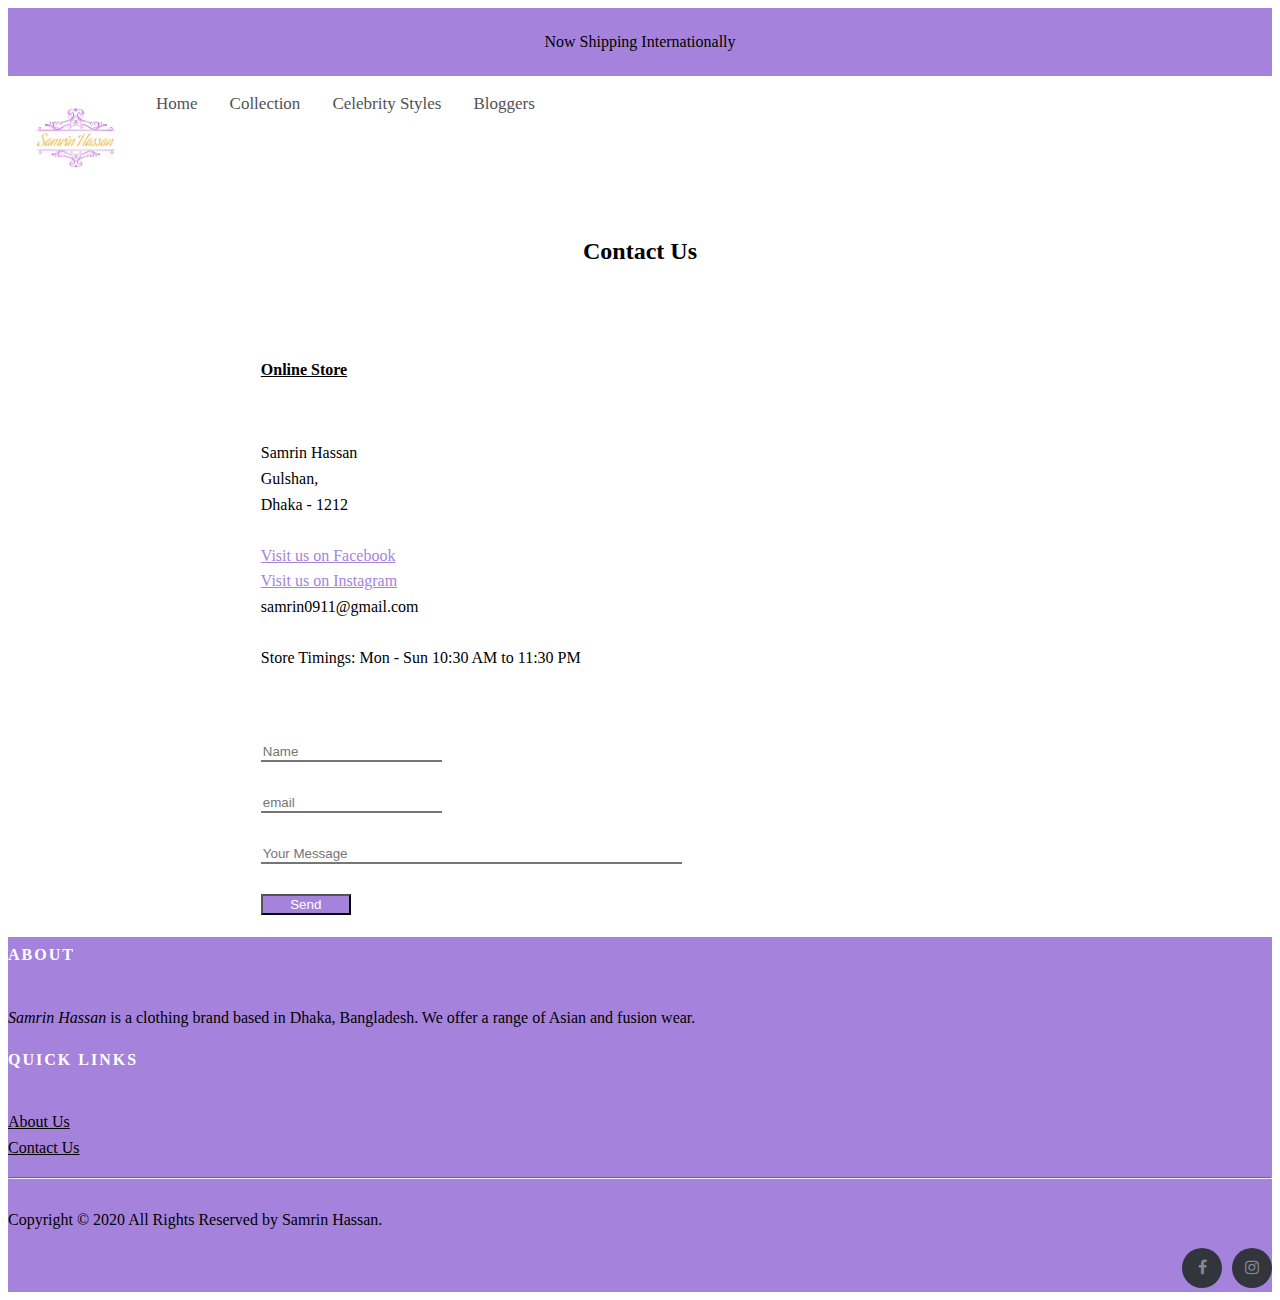
<file: shop/contactus.html>
<!DOCTYPE html>
<html>
<head>
<meta name="viewport" content="width=device-width, initial-scale=1">
<link rel="stylesheet" href="https://stackpath.bootstrapcdn.com/bootstrap/4.5.0/css/bootstrap.min.css" integrity="sha384-9aIt2nRpC12Uk9gS9baDl411NQApFmC26EwAOH8WgZl5MYYxFfc+NcPb1dKGj7Sk" crossorigin="anonymous">
<script src="https://code.jquery.com/jquery-3.5.1.slim.min.js" integrity="sha384-DfXdz2htPH0lsSSs5nCTpuj/zy4C+OGpamoFVy38MVBnE+IbbVYUew+OrCXaRkfj" crossorigin="anonymous"></script>
<script src="https://cdn.jsdelivr.net/npm/popper.js@1.16.0/dist/umd/popper.min.js" integrity="sha384-Q6E9RHvbIyZFJoft+2mJbHaEWldlvI9IOYy5n3zV9zzTtmI3UksdQRVvoxMfooAo" crossorigin="anonymous"></script>
<script src="https://stackpath.bootstrapcdn.com/bootstrap/4.5.0/js/bootstrap.min.js" integrity="sha384-OgVRvuATP1z7JjHLkuOU7Xw704+h835Lr+6QL9UvYjZE3Ipu6Tp75j7Bh/kR0JKI" crossorigin="anonymous"></script>
<link rel="stylesheet" href="https://cdnjs.cloudflare.com/ajax/libs/font-awesome/4.7.0/css/font-awesome.min.css">
<link rel="stylesheet" type="text/css" href="styles.css">
<title>Samrin Hassan</title>

<style>

</style>

</head>

<body>

<div class="international">
	<p>Now Shipping Internationally</p>
</div>
<!-- Top navigation -->
<div class="topnav">
  
  <a href="index.html"><img style="width: 100px;" src="images/logo.png" alt="logo"></a>  
  <a href="index.html" class="left">Home</a>
  <a href="collection.html" class="left">Collection</a>
  <a href="celebritystyles.html" class="left">Celebrity Styles</a>
  <a href="bloggers.html" class="left">Bloggers</a>

</div>

<div class="abtUs">
	<h2 style="text-align:center;">Contact Us</h2><br><br>
	
	<p style="text-decoration: underline;"><b>Online Store</b></p><br>
	
	<p>Samrin Hassan<br>
	   Gulshan,<br>
	   Dhaka - 1212<br><br>
	   <a style="color:#A583DC;" href="https://www.facebook.com/pages/category/Boutique-Store/Samrin-Hassan-614701805557910/">Visit us on Facebook</a><br>
	   <a style="color:#A583DC;" href="https://www.instagram.com/samrin_hassan/?hl=en">Visit us on Instagram</a><br>
	   samrin0911@gmail.com<br><br>
	   Store Timings: Mon - Sun 10:30 AM to 11:30 PM</p>
	
<br><br>

<form action="mailto:samrin0911@gmail.com" method="post" enctype="text/plain">
	
	<input type="text" name="name" placeholder="Name" style="border-style: none;border-bottom-style: solid;"><br><br>
	<input type="text" name="mail" placeholder="email" style="border-style: none;border-bottom-style: solid;"><br><br>
	<input type="text" name="comment" size="50" placeholder="Your Message" style="border-style: none;border-bottom-style: solid;"><br><br>
	<input type="submit" value="Send" style="background-color:#A583DC;color:white;width:90px;">
</form>
</div>
<!--Footer-->
  
    <footer class="site-footer" style="background-color: #A583DC;">
      <div class="container">
        <div class="row">
          <div class="col-sm-12 col-md-6">
            <h6>About</h6>
            <p class="text-justify"><i>Samrin Hassan </i> is a clothing brand based in Dhaka, Bangladesh. We offer a range of Asian and fusion wear.</p>
          </div>

          <div class="col-xs-6 col-md-3">
            <h6>Quick Links</h6>
            <ul class="footer-links">
              <li><a href="aboutus.html">About Us</a></li>
              <li><a href="contactus.html">Contact Us</a></li>              
            </ul>
          </div>
        </div>
        <hr>
      </div>
      <div class="container">
        <div class="row">
          <div class="col-md-8 col-sm-6 col-xs-12">
            <p class="copyright-text">Copyright &copy; 2020 All Rights Reserved by Samrin Hassan.
            </p>
          </div>

          <div class="col-md-4 col-sm-6 col-xs-12">
            <ul class="social-icons">
              <li><a class="facebook" href="https://www.facebook.com/pages/category/Boutique-Store/Samrin-Hassan-614701805557910/"><i class="fa fa-facebook"></i></a></li>
              <li><a class="instagram" href="https://www.instagram.com/samrin_hassan/?hl=en"><i class="fa fa-instagram"></i></a></li>   
            </ul>
          </div>
        </div>
      </div>
</footer>

</body>
</html>
</file>
<file: shop/styles.css>
.international{
	background: #A583DC; 
	text-align:center;
	padding-top: 5px;
	padding-bottom: 5px;
}

.topnav {
  ​position: fixed;
  overflow: hidden;
  background: rgba(255, 255, 255, 0.3);
  padding-top: 0px;
}

.topnav a {
  float: left;
  color: #525252;
  text-align: center;
  padding: 14px 16px;
  text-decoration: none;
  font-size: 17px;
}

a.left
{
    position: relative;
}

a.left:before {
  content: "";
  position: absolute;
  width: 0;
  height: 2px;
  bottom: 0;
  left: 0;
  background-color: black;
  visibility: hidden;
  transition: all 0.3s ease-in-out;
}

a.left:hover:before {
  visibility: visible;
  width: 100%;
}

.topnav:hover{
	background: #F1D0FF;
}

<!--Footer-->

.site-footer
{
  background-color:#A583DC;
  padding:45px 0 20px;
  font-size:15px;
  line-height:24px;
  color:black;
}
.site-footer hr
{
  border-top-color:#bbb;
  opacity:1
}
.site-footer hr.small
{
  margin:20px 0
}
.site-footer h6
{
  color:#fff;
  font-size:16px;
  text-transform:uppercase;
  margin-top:5px;
  letter-spacing:2px
}
.site-footer a
{
  color:#737373;
}
.site-footer a:hover
{
  color:#3366cc;
  text-decoration:none;
}
.footer-links
{
  padding-left:0;
  list-style:none
}
.footer-links li
{
  display:block
}
.footer-links a
{
  color:black;
}
.footer-links a:active,.footer-links a:focus,.footer-links a:hover
{
  color:white;
  text-decoration:none;
}
.footer-links.inline li
{
  display:inline-block
}
.site-footer .social-icons
{
  text-align:right
}
.site-footer .social-icons a
{
  width:40px;
  height:40px;
  line-height:40px;
  margin-left:6px;
  margin-right:0;
  border-radius:100%;
  background-color:#33353d
}
.copyright-text
{
  margin:0
}
@media (max-width:991px)
{
  .site-footer [class^=col-]
  {
    margin-bottom:30px
  }
}
@media (max-width:767px)
{
  .site-footer
  {
    padding-bottom:0
  }
  .site-footer .copyright-text,.site-footer .social-icons
  {
    text-align:center
  }
}
.social-icons
{
  padding-left:0;
  margin-bottom:0;
  list-style:none
}
.social-icons li
{
  display:inline-block;
  margin-bottom:4px
}
.social-icons li.title
{
  margin-right:15px;
  text-transform:uppercase;
  color:#96a2b2;
  font-weight:700;
  font-size:13px
}
.social-icons a{
  background-color:#eceeef;
  color:#818a91;
  font-size:16px;
  display:inline-block;
  line-height:44px;
  width:44px;
  height:44px;
  text-align:center;
  margin-right:8px;
  border-radius:100%;
  -webkit-transition:all .2s linear;
  -o-transition:all .2s linear;
  transition:all .2s linear
}
.social-icons a:active,.social-icons a:focus,.social-icons a:hover
{
  color:#fff;
  background-color:#29aafe
}
.social-icons.size-sm a
{
  line-height:34px;
  height:34px;
  width:34px;
  font-size:14px;
}
.social-icons a.facebook:hover
{
  background-color:#3b5998;
}
.social-icons a.instagram:hover
{
  background-color:#66048F;
}

@media (max-width:767px)
{
  .social-icons li.title
  {
    display:block;
    margin-right:0;
    font-weight:600;
  }
}
/* Responsive navigation menu (for mobile devices) */
@media screen and (max-width: 600px) {
  .topnav a{
    float: none;
    display: block;
	color:black;
  }
  
}

/*celebrity and blogger image*/
.item {
  width: 500px;
  margin: 50px auto;
  text-align: center; 
  box-shadow: 2px 10px 12px rgba(0,0,0,0.5);
}
body { 
    animation: fadeInAnimation ease 2s; 
    animation-iteration-count: 1; 
    animation-fill-mode: forwards;
	line-height: 1.6;
} 
@keyframes fadeInAnimation { 
    0% { 
      opacity: 0; 
    } 
    100% { 
      opacity: 1; 
    } 
}
/* Style the buttons collection page*/

.btn {
  border: none;
  outline: none;
  padding: 12px 16px;
  background-color: #A583DC;
  cursor: pointer;
  color: white;
  margin: 5px;
}

.btn:hover {
  background-color: #F1D0FF;
}

.btn.active {
  border: 1px solid black;
  color: black;
}


.filterDiv {
  display: none;
}

.show {
  display: block;
}

.container {
  margin-top: 20px;
  overflow: hidden;
}

.product-container {
  margin: auto;
  width:60%;
  display: grid;
  grid-template-columns: auto auto;
  grid-gap: 10px;
  padding: 10px;
}

.product-container > div {
  text-align: center;
  	box-shadow: 2px 10px 12px rgba(0,0,0,0.5);
}
@media only screen and (max-width: 600px) {
  .product-container {
  margin: auto;
  width:80%;
  display: grid;
  grid-template-columns: auto;
  grid-gap: 10px;
  padding: 10px;
}
.item {
  width: 80%;
  margin: 50px auto;
  text-align: center;
  box-shadow: 2px 10px 12px rgba(0,0,0,0.5);
}
}
.articleDiv{
	border-left-style: solid;
	border-left-width: 35px;
	border-color:#A583DC;
	padding-left: 5px;
	border-bottom-style: solid;
	border-bottom-width: 5px;
}
.abtUs{
	padding-left: 30%;
	padding-right: 30%;
}
@media (max-width: 1300px) {
  .abtUs{
	padding-left: 20%;
	padding-right: 20%;
  }
}
@media (max-width: 500px) {
 .abtUs{
	padding-left: 10%;
	padding-right: 10%;
  }
  .articleDiv{
	border-left-style: solid;
	border-left-width: 15px;
	border-color:#A583DC;
	padding-left: 5px;
	border-bottom-style: solid;
	border-bottom-width: 5px;
}
}
</file>
